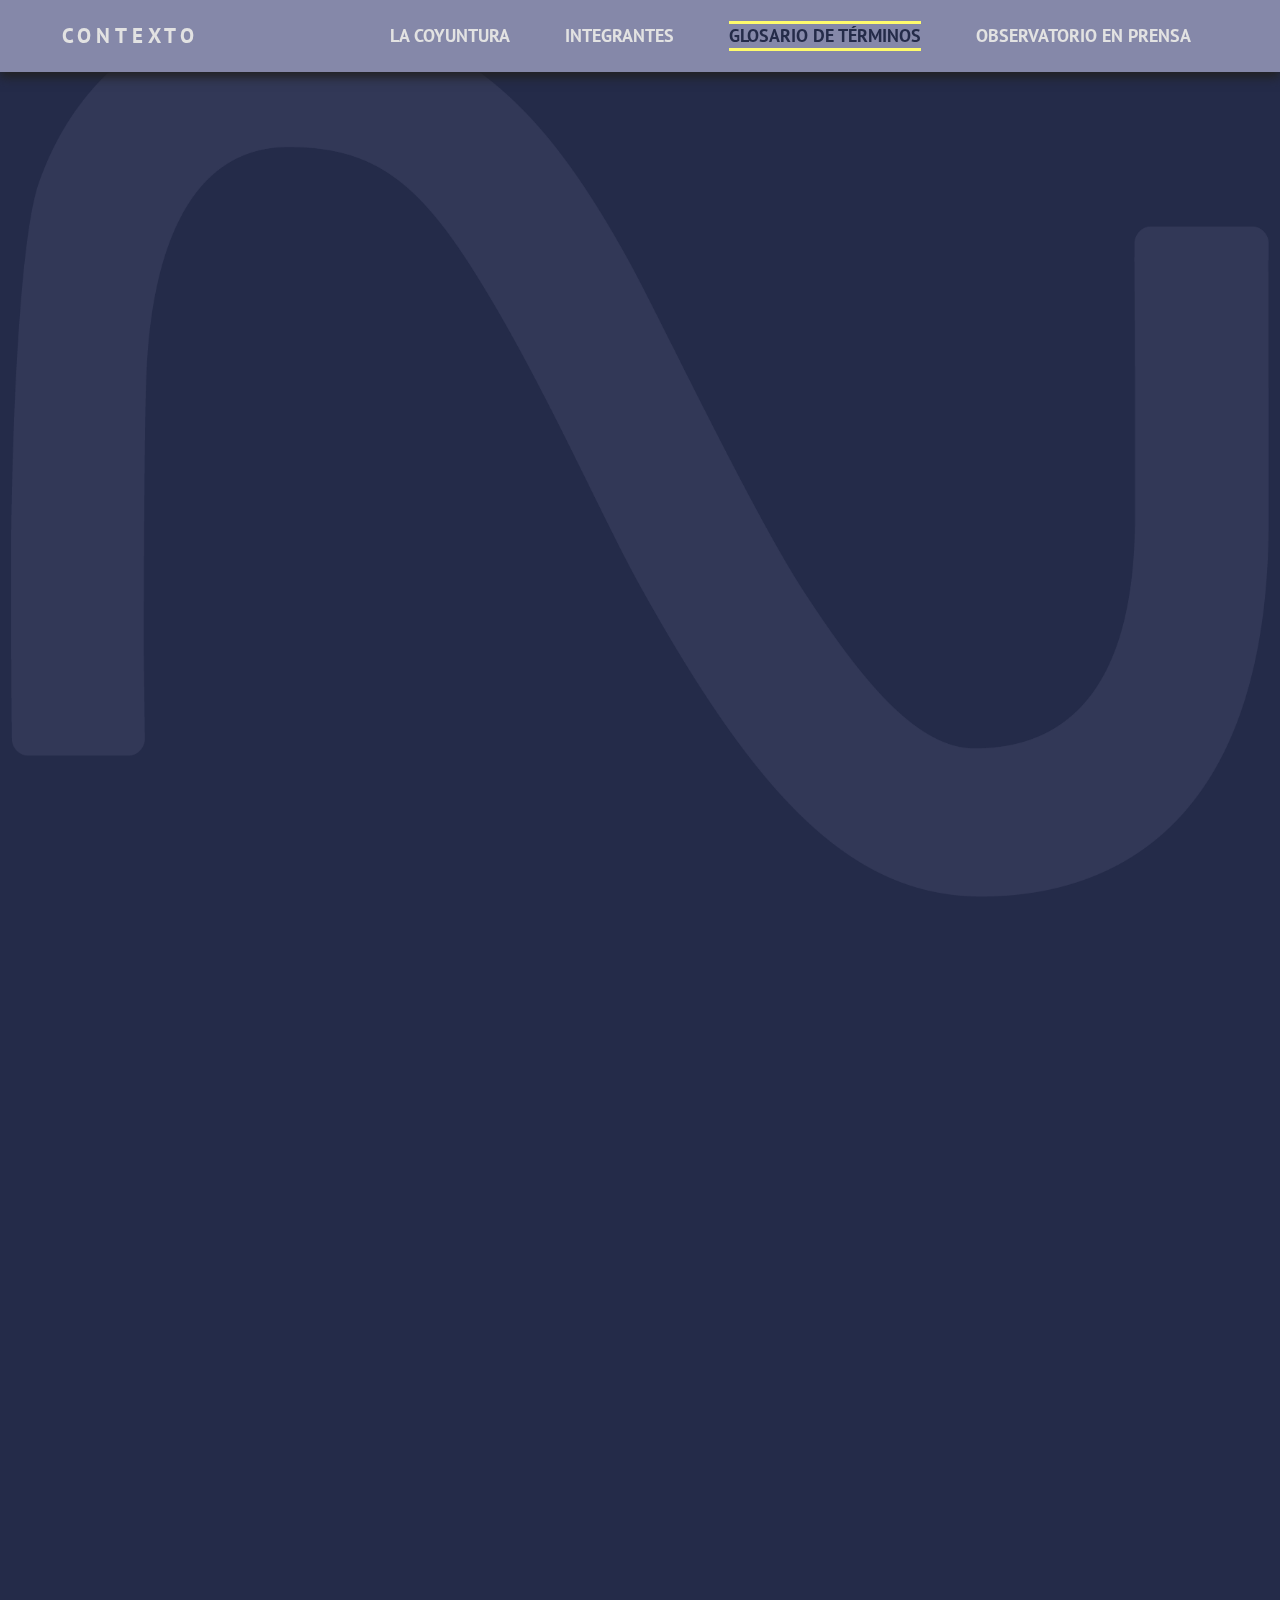
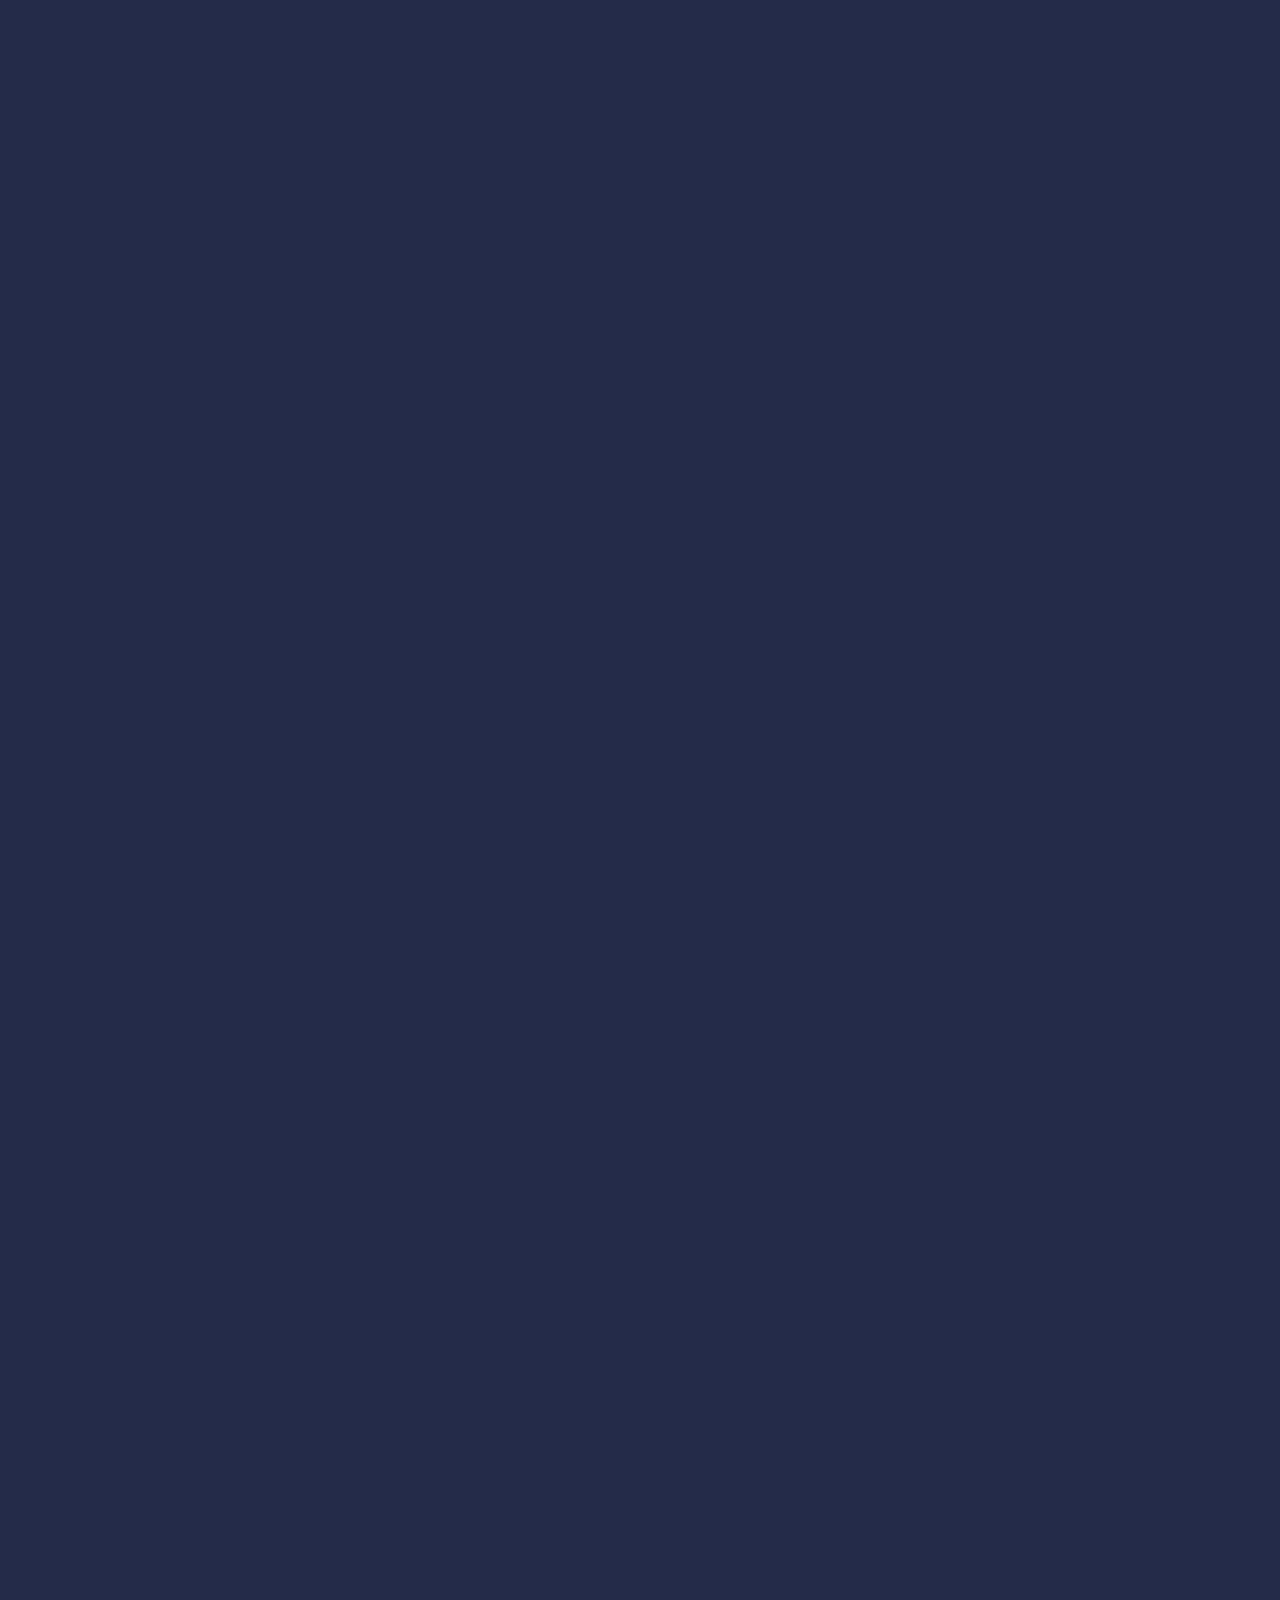
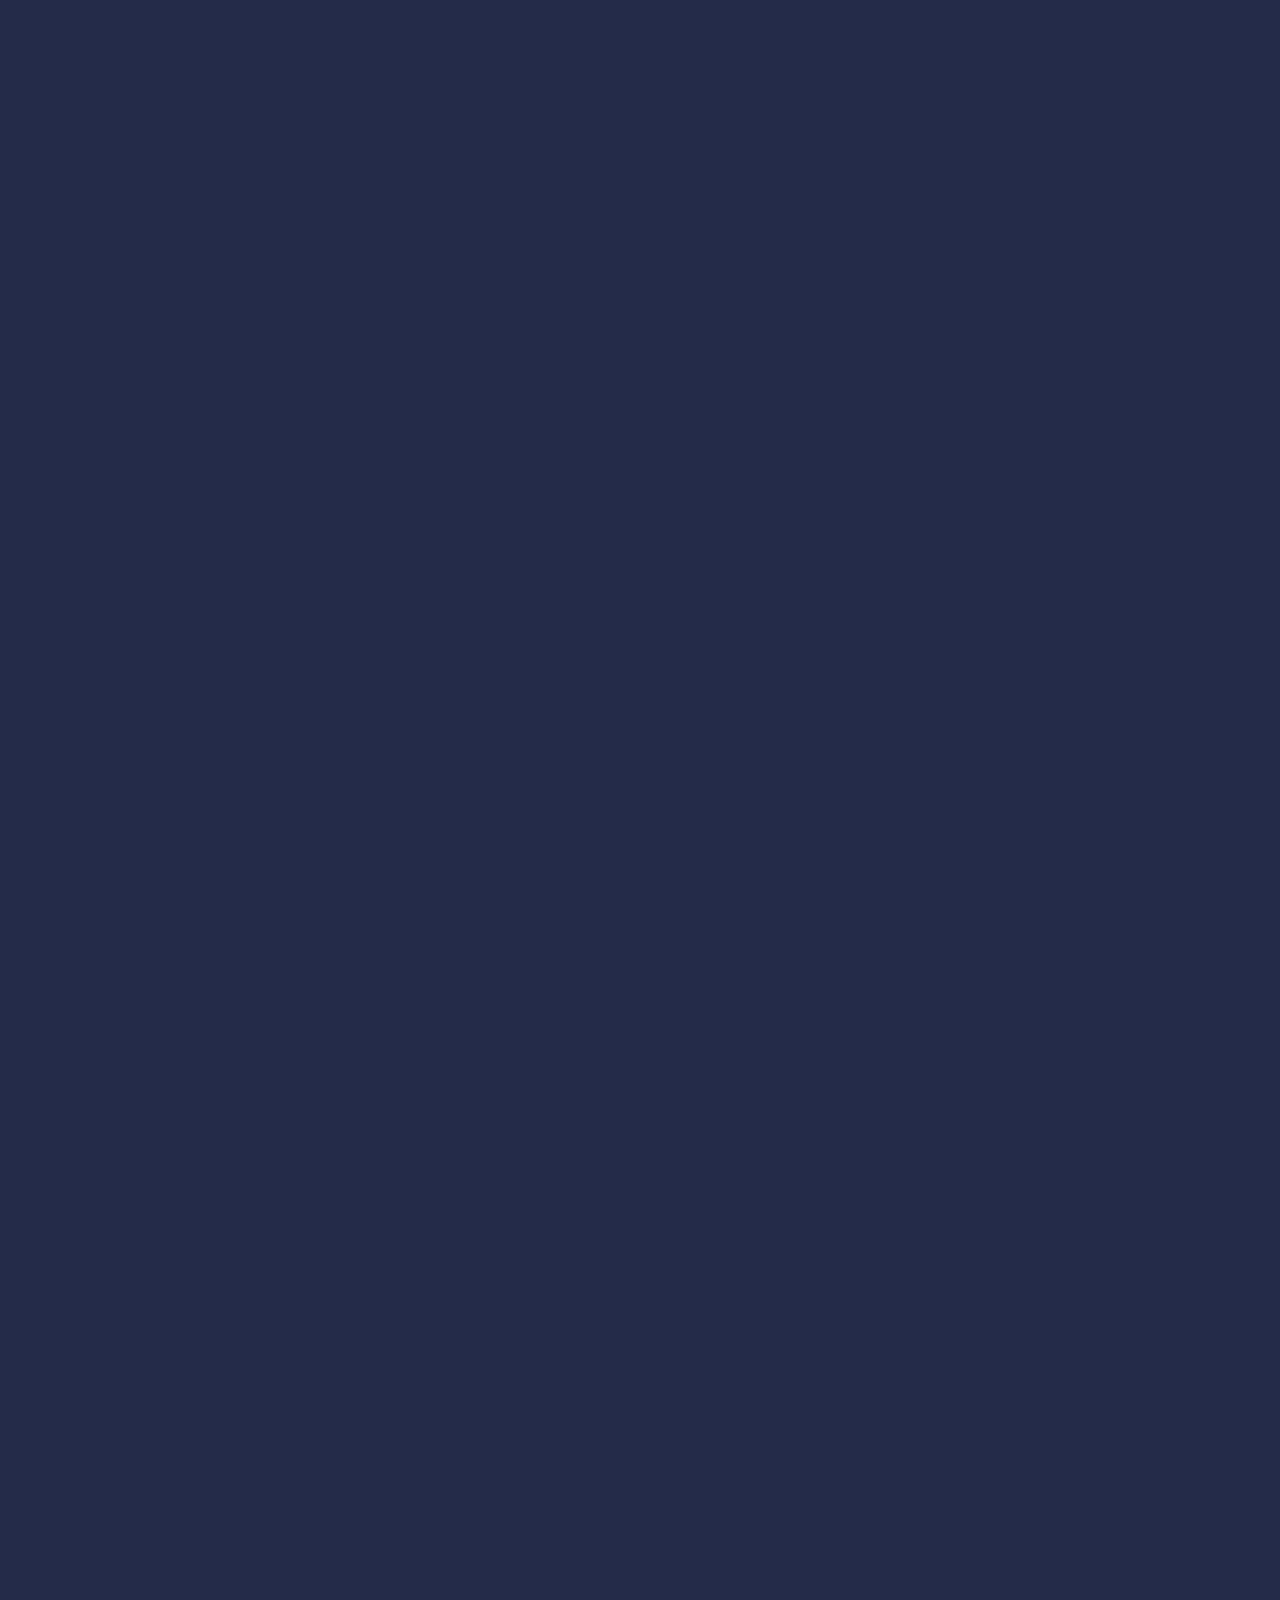
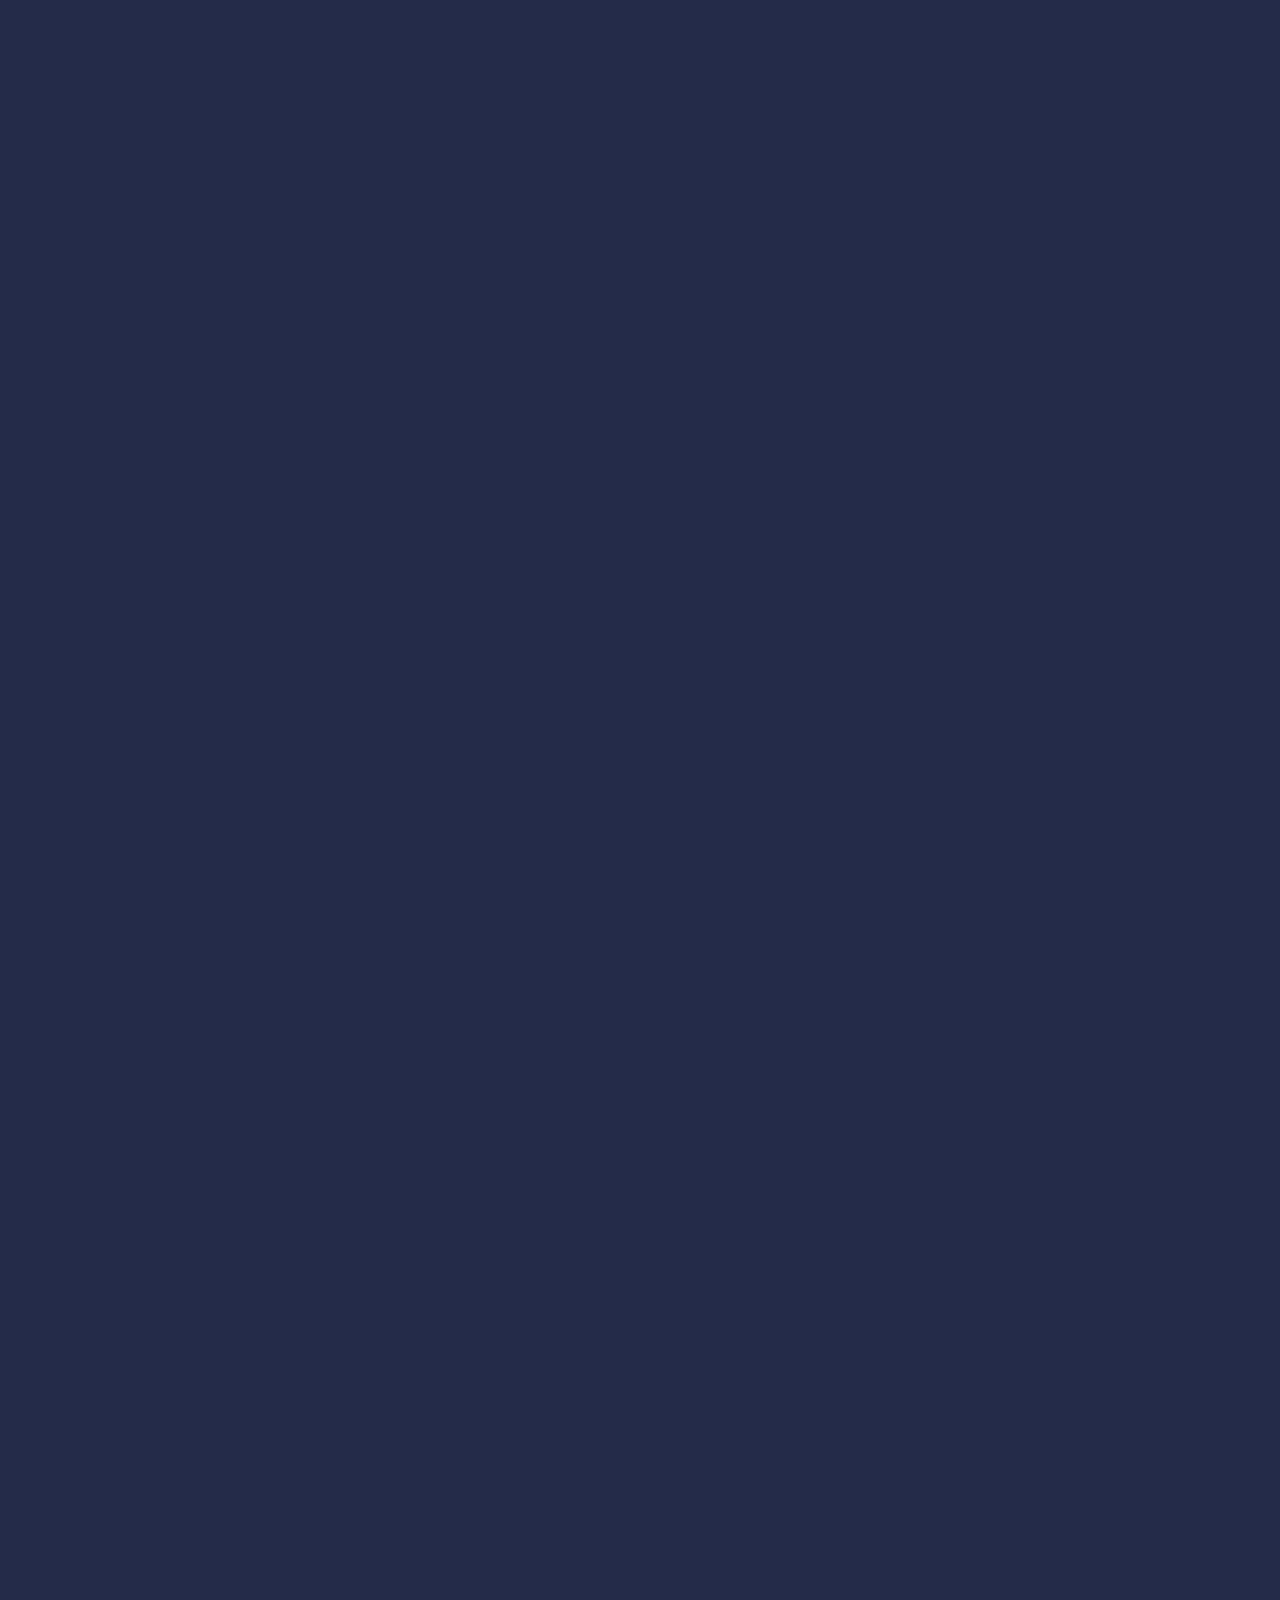
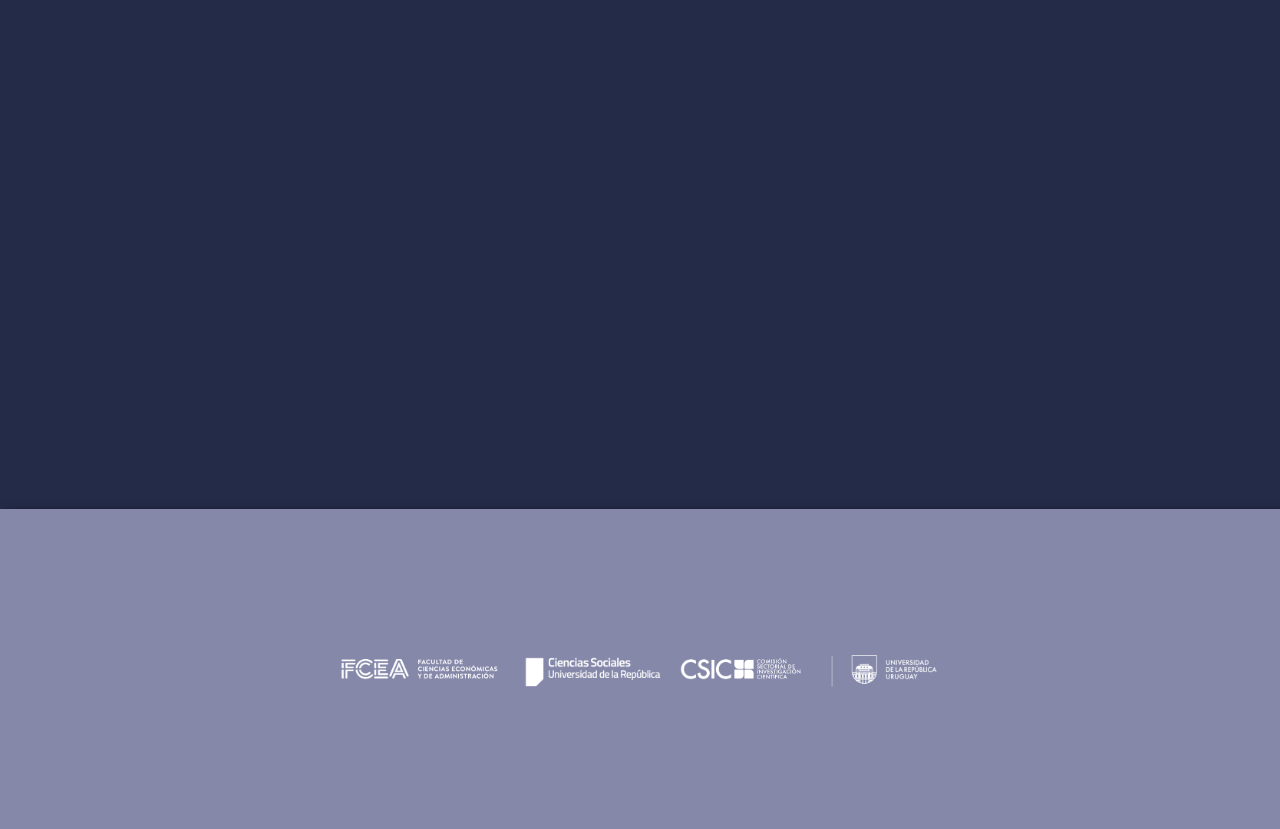
<file: glosario-old.html>
<!DOCTYPE html>
<html lang="en">
<head>
    <meta charset="UTF-8">
    <meta name="viewport" content="width=device-width, initial-scale=1.0">
    <link rel="preconnect" href="https://fonts.googleapis.com">
    <link rel="preconnect" href="https://fonts.gstatic.com" crossorigin>
    <link href="https://fonts.googleapis.com/css2?family=PT+Sans&display=swap" rel="stylesheet">
    <link rel="preconnect" href="https://fonts.googleapis.com">
    <link rel="preconnect" href="https://fonts.gstatic.com" crossorigin>
    <link href="https://fonts.googleapis.com/css2?family=Josefin+Sans&display=swap" rel="stylesheet">
    <link rel="stylesheet" href="css/styles.css">
    <!-- Google tag (gtag.js) -->
<script async src="https://www.googletagmanager.com/gtag/js?id=G-DT319Y9RQY"></script>
<script>
  window.dataLayer = window.dataLayer || [];
  function gtag(){dataLayer.push(arguments);}
  gtag('js', new Date());

  gtag('config', 'G-DT319Y9RQY');
</script>
    <title>Contexto</title>
    
</head>
    <div class="wrapper">
        <body>
            <nav>
                <div class="logo">
                    <h4>Contexto</h4>
                </div>
                <ul class="nav-links bold uppercase">
                    <li><a href="index.html">La coyuntura</a></li>
                    <li><a href="integrantes.html">Integrantes</a></li>
                    <li class="current"><a href="glosario.html">Glosario de términos</a></li>
                    <li><a href="prensa.html">Observatorio en prensa</a></li>
                </ul>
                <div class="burger">
                    <div class="linea1"></div>
                    <div class="linea2"></div>
                    <div class="linea3"></div>
                </div>
            </nav>
            <section id="glosario">
                <div class="accordion fade-in one">
                    <div class="accordion-panel">
                        <h2 id="panel1-title">
                        <button class="accordion-trigger" aria-expanded="true" aria-controls="accordion1-content">
                            Activo
                        </button>
                        </h2>
                        <div class="accordion-content regular" role="region" aria-labelledby="panel1-title" aria-hidden="false" id="panel1-content">
                            <div>
                                <p>conjunto de bienes con valor económico que posee una empresa o una persona, y créditos concedidos que implican un derecho para ese sujeto económico.
                                </p>
                            </div>
                        </div>
                    </div>
                
                    <div class="accordion-panel">
                        <h2 id="panel2-title">
                        <button class="accordion-trigger" aria-expanded="false" aria-controls="accordion1-content">
                            Activos de Reserva
                        </button>
                        </h2>
                        <div class="accordion-content" role="region" aria-labelledby="panel2-title" aria-hidden="true" id="panel2-content">
                            <div>
                                <p>Corresponde al valor de los activos externos de un país en poder de la autoridad monetaria con capacidad de cancelación internacional. Los activos de reserva están compuestos por moneda extranjera, depósitos, valores, oro monetario, Derechos Especiales de Giro (DEG), posición de reserva en el FMI y en otras entidades internacionales de crédito y otros activos en poder del Banco Central.
                                </p>
                            </div>
                        </div>
                    </div>
                
                    <div class="accordion-panel">
                        <h2 id="panel3-title">
                        <button class="accordion-trigger" aria-expanded="false" aria-controls="accordion1-content">
                            Agregados monetarios
                        </button>
                        </h2>
                        <div class="accordion-content" role="region" aria-labelledby="panel1-title" aria-hidden="true" class="accordion-content" id="panel3-content">
                            <div>
                                <p>variables que se utilizan como aproximación al concepto de dinero y a las que se recurre para estimar la cantidad de dinero que circula en una economía. Generalmente se manejan tres agregados alternativos: M1, M2 y M3.</p>
                            </div>
                        </div>
                    </div>
                
                    <div class="accordion-panel">
                        <h2 id="panel4-title">
                        <button class="accordion-trigger" aria-expanded="false" aria-controls="accordion1-content">
                            Ahorro
                        </button>
                        </h2>
                        <div class="accordion-content" role="region" aria-labelledby="panel4-title" aria-hidden="true" class="accordion-content" id="panel4-content">
                            <div>
                                <p>parte del ingreso disponible que no se consume. Cambio en los activos de una persona (o un país) durante un determinado período.</p>
                            </div>
                        </div>
                    </div>
                    <div class="accordion-panel">
                        <h2 id="panel5-title">
                        <button class="accordion-trigger" aria-expanded="false" aria-controls="accordion5-content">
                            Año base
                        </button>
                        </h2>
                        <div class="accordion-content" role="region" aria-labelledby="panel5-title" aria-hidden="true" class="accordion-content" id="panel3-content">
                            <div>
                                <p>año de referencia que se utiliza para la construcción de números índices. Constituye un punto de comparación temporal.</p>
                            </div>
                        </div>
                    </div>
                    <div class="accordion-panel">
                        <h2 id="panel5-title">
                        <button class="accordion-trigger" aria-expanded="false" aria-controls="accordion5-content">
                            Arancel
                        </button>
                        </h2>
                        <div class="accordion-content" role="region" aria-labelledby="panel5-title" aria-hidden="true" class="accordion-content" id="panel3-content">
                            <div>
                                <p>impuesto que grava las importaciones de un país.</p>
                            </div>
                        </div>
                    </div>
                    <div class="accordion-panel">
                        <h2 id="panel5-title">
                        <button class="accordion-trigger" aria-expanded="false" aria-controls="accordion5-content">
                            Balanza comercial
                        </button>
                        </h2>
                        <div class="accordion-content" role="region" aria-labelledby="panel5-title" aria-hidden="true" class="accordion-content" id="panel3-content">
                            <div>
                                <p>parte de la balanza de pagos, incluida en la cuenta corriente, que se refiere a las exportaciones e importaciones de bienes y servicios. La diferencia resultante entre las exportaciones e importaciones se denomina saldo de la balanza comercial. Cuando las exportaciones superan a las importaciones se dice que existe un superávit en la balanza comercial. En caso contrario, existe déficit comercial.
                                </p>
                            </div>
                        </div>
                    </div>
                    <div class="accordion-panel">
                        <h2 id="panel5-title">
                        <button class="accordion-trigger" aria-expanded="false" aria-controls="accordion5-content">
                            Balanza de pagos
                        </button>
                        </h2>
                        <div class="accordion-content" role="region" aria-labelledby="panel5-title" aria-hidden="true" class="accordion-content" id="panel3-content">
                            <div>
                                <p>registro sistemático de todas las transacciones económicas de un país con el resto del mundo en un período dado. Comprende las que se refieren a bienes y servicios, renta y transferencias corrientes, que se incluyen en lo que se denomina cuenta corriente de la balanza de pagos, y los movimientos relacionados con transferencias de capital y activos y pasivos financieros, que se incluyen en lo que se denomina cuenta capital y financiera de la balanza de pagos. Los saldos de ambas cuentas tienen idéntica magnitud y signo. Si una economía registra un déficit en cuenta corriente (saldo en cuenta corriente negativo) debe financiar el mismo mediante una disminución de su patrimonio neto frente al exterior, como ser una disminución de activos de reserva o un aumento del endeudamiento con el resto del mundo -deuda externa- y/o a través de transferencias netas de capital recibidas, movimientos que determinan un saldo en cuenta capital y financiera negativo.</p>
                            </div>
                        </div>
                    </div>
                    <div class="accordion-panel">
                        <h2 id="panel5-title">
                        <button class="accordion-trigger" aria-expanded="false" aria-controls="accordion5-content">
                            Barrera comercial
                        </button>
                        </h2>
                        <div class="accordion-content" role="region" aria-labelledby="panel5-title" aria-hidden="true" class="accordion-content" id="panel3-content">
                            <div>
                                <p>mecanismo de protección comercial que pueden utilizar los gobiernos para reducir los flujos de importaciones. Puede tratarse de aranceles o de medidas no arancelarias. </p>
                            </div>
                        </div>
                    </div>
                    <div class="accordion-panel">
                        <h2 id="panel5-title">
                        <button class="accordion-trigger" aria-expanded="false" aria-controls="accordion5-content">
                            Base monetaria
                        </button>
                        </h2>
                        <div class="accordion-content" role="region" aria-labelledby="panel5-title" aria-hidden="true" class="accordion-content" id="panel3-content">
                            <div>
                                <p>Variables que se utilizan como aproximación al concepto de dinero y a las que se recurre para estimar la cantidad de dinero que circula en una economía. Generalmente se manejan tres agregados alternativos: M1, M2 y M3.</p>
                            </div>
                        </div>
                    </div>
                    <div class="accordion-panel">
                        <h2 id="panel5-title">
                        <button class="accordion-trigger" aria-expanded="false" aria-controls="accordion5-content">
                            Bono
                        </button>
                        </h2>
                        <div class="accordion-content" role="region" aria-labelledby="panel5-title" aria-hidden="true" class="accordion-content" id="panel3-content">
                            <div>
                                <p>instrumento financiero que da a su tenedor (acreedor) derecho a recibir del emisor (deudor) pagos de intereses y de capital en fechas futuras predeterminadas.</p>
                            </div>
                        </div>
                    </div>
                    <div class="accordion-panel">
                        <h2 id="panel5-title">
                        <button class="accordion-trigger" aria-expanded="false" aria-controls="accordion5-content">
                            Consumo
                        </button>
                        </h2>
                        <div class="accordion-content" role="region" aria-labelledby="panel5-title" aria-hidden="true" class="accordion-content" id="panel3-content">
                            <div>
                                <p>año de referencia que se utiliza para la construcción de números índices. Constituye un punto de comparación temporal.</p>
                            </div>
                        </div>
                    </div>
        
                    <div class="accordion-panel">
                        <h2 id="panel5-title">
                        <button class="accordion-trigger" aria-expanded="false" aria-controls="accordion5-content">
                            Commodities 
                        </button>
                        </h2>
                        <div class="accordion-content" role="region" aria-labelledby="panel5-title" aria-hidden="true" class="accordion-content" id="panel3-content">
                            <div>
                                <p>productos primarios, materias primas y otros productos con escaso valor agregado.</p>
                            </div>
                        </div>
                    </div>
                    <div class="accordion-panel">
                        <h2 id="panel5-title">
                        <button class="accordion-trigger" aria-expanded="false" aria-controls="accordion5-content">
                            Competitividad
                        </button>
                        </h2>
                        <div class="accordion-content" role="region" aria-labelledby="panel5-title" aria-hidden="true" class="accordion-content" id="panel3-content">
                            <div>
                                <p>generalmente se utiliza el término competitividad para referirse al desempeño del tipo de cambio real. Dicha comparación se utiliza básicamente para referirse al corto y mediano plazo, ya que se entiende que en el largo plazo la competitividad depende de otros factores además del tipo de cambio real como pueden ser: innovaciones tecnológicas, desarrollo institucional, aumento de la productividad, etc.</p>
                            </div>
                        </div>
                    </div>
                    <div class="accordion-panel">
                        <h2 id="panel5-title">
                        <button class="accordion-trigger" aria-expanded="false" aria-controls="accordion5-content">
                            Costo de oportunidad 
                        </button>
                        </h2>
                        <div class="accordion-content" role="region" aria-labelledby="panel5-title" aria-hidden="true" class="accordion-content" id="panel3-content">
                            <div>
                                <p>se define de diferente forma según el área en que se trabaje el concepto, pero la noción básica es la siguiente: es el valor del máximo sacrificio alternativo al llevar a cabo alguna decisión económica. En la base de este concepto está la idea de escasez, ya que sólo tiene sentido valorar una decisión en términos de la mejor decisión alternativa que se desecha cuando los recursos disponibles son escasos.</p>
                            </div>
                        </div>
                    </div>
                    <div class="accordion-panel">
                        <h2 id="panel5-title">
                        <button class="accordion-trigger" aria-expanded="false" aria-controls="accordion5-content">
                            Crecimiento económico
                        </button>
                        </h2>
                        <div class="accordion-content" role="region" aria-labelledby="panel5-title" aria-hidden="true" class="accordion-content" id="panel3-content">
                            <div>
                                <p>aumento de la producción real total de un país en el transcurso del tiempo. Por lo general, se mide como la tasa de crecimiento del Producto Interno Bruto (PIB) a precios constantes.</p>
                            </div>
                        </div>
                    </div>
                    <div class="accordion-panel">
                        <h2 id="panel5-title">
                        <button class="accordion-trigger" aria-expanded="false" aria-controls="accordion5-content">
                            Déficit fiscal 
                        </button>
                        </h2>
                        <div class="accordion-content" role="region" aria-labelledby="panel5-title" aria-hidden="true" class="accordion-content" id="panel3-content">
                            <div>
                                <p>resultado de la existencia de un gasto público superior a los ingresos públicos. Dicho déficit puede ser financiado, básicamente, mediante la emisión de dinero o recurriendo al aumento de la deuda pública.</p>
                            </div>
                        </div>
                    </div>
                    <div class="accordion-panel">
                        <h2 id="panel5-title">
                        <button class="accordion-trigger" aria-expanded="false" aria-controls="accordion5-content">
                            Deflación 
                        </button>
                        </h2>
                        <div class="accordion-content" role="region" aria-labelledby="panel5-title" aria-hidden="true" class="accordion-content" id="panel3-content">
                            <div>
                                <p>descenso persistente del nivel general de precios. Lo contrario es la inflación.</p>
                            </div>
                        </div>
                    </div>
                    <div class="accordion-panel">
                        <h2 id="panel5-title">
                        <button class="accordion-trigger" aria-expanded="false" aria-controls="accordion5-content">
                            Demanda agregada 
                        </button>
                        </h2>
                        <div class="accordion-content" role="region" aria-labelledby="panel5-title" aria-hidden="true" class="accordion-content" id="panel3-content">
                            <div>
                                <p>gasto total en bienes y servicios de la economía en su conjunto en un período dado. Suma de los gastos de consumo (público y privado), inversión y exportaciones.</p>
                            </div>
                        </div>
                    </div>
                    <div class="accordion-panel">
                        <h2 id="panel5-title">
                        <button class="accordion-trigger" aria-expanded="false" aria-controls="accordion5-content">
                            Depreciación 
                        </button>
                        </h2>
                        <div class="accordion-content" role="region" aria-labelledby="panel5-title" aria-hidden="true" class="accordion-content" id="panel3-content">
                            <div>
                                <p>(de una moneda): se dice que una moneda de un país se deprecia cuando, en un régimen de tipo de cambio flotante, disminuye su valor en relación con otras. Por ejemplo, si la relación entre el peso y el dólar estadounidense pasa de 23 a 24 pesos por dólar, el valor del peso disminuye, lo que equivale a decir que el peso se depreció. Lo contrario es la apreciación de una moneda.</p>
                            </div>
                        </div>
                    </div>
                    <div class="accordion-panel">
                        <h2 id="panel5-title">
                        <button class="accordion-trigger-long" aria-expanded="false" aria-controls="accordion5-content">
                            Desempleo (o desempleo abierto)
                        </button>
                        </h2>
                        <div class="accordion-content" role="region" aria-labelledby="panel5-title" aria-hidden="true" class="accordion-content" id="panel3-content">
                            <div>
                                <p>cuando existen trabajadores que están dispuestos a trabajar a los salarios vigentes y no encuentran trabajo (en la literatura económica también conocido como “desempleo involuntario”). En las estadísticas nacionales relevadas por el Instituto Nacional de Estadísticas (INE), sobre la base de las definiciones de la Organización Internacional del Trabajo (OIT), se considera desempleado a toda persona de 14 o más años de edad que no tiene empleo, pero que busca activamente un trabajo remunerado o lucrativo y que se encuentra disponible para comenzar a trabajar. Esta categoría comprende a las personas que trabajaron antes, pero perdieron su empleo (desocupados propiamente dichos), incluyendo aquellos que reciben un subsidio estatal (los que se encuentran en seguro de paro), y aquellas que buscan trabajo por primera vez. </p>
                            </div>
                        </div>
                    </div>
                    <div class="accordion-panel">
                        <h2 id="panel5-title">
                        <button class="accordion-trigger" aria-expanded="false" aria-controls="accordion5-content">
                            Desestacionalizado 
                        </button>
                        </h2>
                        <div class="accordion-content" role="region" aria-labelledby="panel5-title" aria-hidden="true" class="accordion-content" id="panel3-content">
                            <div>
                                <p>procedimiento por el cual a las variables económicas se les elimina el efecto estacional, es decir, todas las variaciones que se puedan dar por factores propios de la época del año considerada. Por ejemplo, en verano la producción presenta fluctuaciones por la temporada turística, que no son de carácter permanente.</p>
                            </div>
                        </div>
                    </div>
                    <div class="accordion-panel">
                        <h2 id="panel5-title">
                        <button class="accordion-trigger" aria-expanded="false" aria-controls="accordion5-content">
                            Deuda externa 
                        </button>
                        </h2>
                        <div class="accordion-content" role="region" aria-labelledby="panel5-title" aria-hidden="true" class="accordion-content" id="panel3-content">
                            <div>
                                <p>endeudamiento del país con el resto del mundo. Cabe distinguir el concepto de deuda externa bruta, que es el total de deudas (pasivos) que poseen los residentes de un país con no residentes, del de deuda externa neta, que se obtiene deduciendo del anterior los activos de reserva en poder del sector público no financiero y del Banco Central. También puede distinguirse entre deuda externa pública y privada, según el agente de que se trate.</p>
                            </div>
                        </div>
                    </div>
                    <div class="accordion-panel">
                        <h2 id="panel5-title">
                        <button class="accordion-trigger" aria-expanded="false" aria-controls="accordion5-content">
                            Deuda pública
                        </button>
                        </h2>
                        <div class="accordion-content" role="region" aria-labelledby="panel5-title" aria-hidden="true" class="accordion-content" id="panel3-content">
                            <div>
                                <p>volumen total de obligaciones del Estado en forma de bonos y préstamos, tanto con el exterior (deuda externa) como dentro del país (deuda interna).</p>
                            </div>
                        </div>
                    </div>
                    <div class="accordion-panel">
                        <h2 id="panel5-title">
                        <button class="accordion-trigger-long" aria-expanded="false" aria-controls="accordion5-content">
                            Devaluación (de una moneda) 
                        </button>
                        </h2>
                        <div class="accordion-content" role="region" aria-labelledby="panel5-title" aria-hidden="true" class="accordion-content" id="panel3-content">
                            <div>
                                <p>cuando, bajo un régimen de tipo de cambio fijo, disminuye el precio oficial de la moneda de un país expresada en las monedas de otros. Por ejemplo, si la relación entre el peso uruguayo y el dólar estadounidense está fijada en 13 pesos por dólar y el gobierno la pasa a fijar en 17 pesos por dólar, el valor del peso disminuye, lo que equivale a decir que el peso se devaluó. Lo contrario es la revaluación de la moneda.</p>
                            </div>
                        </div>
                    </div>
                    <div class="accordion-panel">
                        <h2 id="panel5-title">
                        <button class="accordion-trigger" aria-expanded="false" aria-controls="accordion5-content">
                            Dinero
                        </button>
                        </h2>
                        <div class="accordion-content" role="region" aria-labelledby="panel5-title" aria-hidden="true" class="accordion-content" id="panel3-content">
                            <div>
                                <p> todo activo que sirve de medio de cambio, unidad de cuenta, medio de pago y reserva de valor. </p>
                            </div>
                        </div>
                    </div>
        
                    <div class="accordion-panel">
                        <h2 id="panel5-title">
                        <button class="accordion-trigger" aria-expanded="false" aria-controls="accordion5-content">
                            Divisa 
                        </button>
                        </h2>
                        <div class="accordion-content" role="region" aria-labelledby="panel5-title" aria-hidden="true" class="accordion-content" id="panel3-content">
                            <div>
                                <p>moneda u otros instrumentos financieros aceptado como medio de pago internacional.</p>
                            </div>
                        </div>
                    </div>
                    <div class="accordion-panel">
                        <h2 id="panel5-title">
                        <button class="accordion-trigger" aria-expanded="false" aria-controls="accordion5-content">
                            Encaje 
                        </button>
                        </h2>
                        <div class="accordion-content" role="region" aria-labelledby="panel5-title" aria-hidden="true" class="accordion-content" id="panel3-content">
                            <div>
                                <p>parte de los depósitos que los bancos mantienen en forma de efectivo, de depósito en el Banco Central o adquiriendo títulos públicos, con el objetivo de poder hacer frente a sus obligaciones. Es decir, fondos que no prestan mediante créditos para cubrir eventuales retiros de depósitos. También se denomina Reservas bancarias. Debe distinguirse entre los encajes legales, que son los establecidos por el Banco Central como medida para asegurar el normal funcionamiento del sistema bancario (o también como instrumento de política monetaria, para controlar la cantidad de dinero que circula en la economía), y los encajes técnicos, que son los que los bancos establecen en función de su conocimiento del negocio. Cuando los encajes técnicos superan a los obligatorios, se dice que existen reservas excedentes.</p>
                            </div>
                        </div>
                    </div>
                    <div class="accordion-panel">
                        <h2 id="panel5-title">
                        <button class="accordion-trigger" aria-expanded="false" aria-controls="accordion5-content">
                            Estancamiento económico
                        </button>
                        </h2>
                        <div class="accordion-content" role="region" aria-labelledby="panel5-title" aria-hidden="true" class="accordion-content" id="panel3-content">
                            <div>
                                <p>período de ausencia de crecimiento económico.</p>
                            </div>
                        </div>
                    </div>
                    <div class="accordion-panel">
                        <h2 id="panel5-title">
                        <button class="accordion-trigger" aria-expanded="false" aria-controls="accordion5-content">
                            Exportaciones 
                        </button>
                        </h2>
                        <div class="accordion-content" role="region" aria-labelledby="panel5-title" aria-hidden="true" class="accordion-content" id="panel3-content">
                            <div>
                                <p>bienes o servicios que se producen en un país y que se venden al Resto del Mundo. </p>
                            </div>
                        </div>
                    </div>
                    <div class="accordion-panel">
                        <h2 id="panel5-title">
                        <button class="accordion-trigger" aria-expanded="false" aria-controls="accordion5-content">
                            Exportaciones netas 
                        </button>
                        </h2>
                        <div class="accordion-content" role="region" aria-labelledby="panel5-title" aria-hidden="true" class="accordion-content" id="panel3-content">
                            <div>
                                <p>diferencia entre el valor de las exportaciones y el de las importaciones.</p>
                            </div>
                        </div>
                    </div>
                    <div class="accordion-panel">
                        <h2 id="panel5-title">
                        <button class="accordion-trigger-long" aria-expanded="false" aria-controls="accordion5-content">
                            Factores productivos (o factores de producción) 
                        </button>
                        </h2>
                        <div class="accordion-content" role="region" aria-labelledby="panel5-title" aria-hidden="true" class="accordion-content" id="panel3-content">
                            <div>
                                <p>elementos sobre los que se basan los procesos productivos de bienes y servicios; básicamente: trabajo, recursos naturales y capital.</p>
                            </div>
                        </div>
                    </div>
                    <div class="accordion-panel">
                        <h2 id="panel5-title">
                        <button class="accordion-trigger" aria-expanded="false" aria-controls="accordion5-content">
                            Flujos de capital 
                        </button>
                        </h2>
                        <div class="accordion-content" role="region" aria-labelledby="panel5-title" aria-hidden="true" class="accordion-content" id="panel3-content">
                            <div>
                                <p>en el marco de la Balanza de Pagos de un país, refieren a los fondos (divisas) que recibe un país desde el exterior (o que transfiere al exterior). Dichos fondos pueden canalizarse, entre otros medios, a través de inversión extranjera directa, inversión de cartera (como ser la realizada en bonos y acciones), créditos comerciales, etc.</p>
                            </div>
                        </div>
                    </div>
                    <div class="accordion-panel">
                        <h2 id="panel5-title">
                        <button class="accordion-trigger-long" aria-expanded="false" aria-controls="accordion5-content">
                            Formación Bruta de Capital Fijo (FBKF) 
                        </button>
                        </h2>
                        <div class="accordion-content" role="region" aria-labelledby="panel5-title" aria-hidden="true" class="accordion-content" id="panel3-content">
                            <div>
                                <p>corresponde a la inversión de un país, representada por la variación de los activos fijos no financieros tanto privados como públicos, (total de adquisiciones menos ventas de activos fijos), en un período de tiempo determinado.</p>
                            </div>
                        </div>
                    </div>
                    <div class="accordion-panel">
                        <h2 id="panel5-title">
                        <button class="accordion-trigger" aria-expanded="false" aria-controls="accordion5-content">
                            Gasto público 
                        </button>
                        </h2>
                        <div class="accordion-content" role="region" aria-labelledby="panel5-title" aria-hidden="true" class="accordion-content" id="panel3-content">
                            <div>
                                <p>conjunto de gastos efectuados por el Estado. Incluye las remuneraciones, gastos de funcionamiento, transferencias a la seguridad social, otras transferencias, inversiones y pagos de intereses.</p>
                            </div>
                        </div>
                    </div>
                    <div class="accordion-panel">
                        <h2 id="panel5-title">
                        <button class="accordion-trigger" aria-expanded="false" aria-controls="accordion5-content">
                            Importaciones 
                        </button>
                        </h2>
                        <div class="accordion-content" role="region" aria-labelledby="panel5-title" aria-hidden="true" class="accordion-content" id="panel3-content">
                            <div>
                                <p>son los bienes o servicios que son producidos en el extranjero y son adquiridos por el país de referencia.</p>
                            </div>
                        </div>
                    </div>
                    <div class="accordion-panel">
                        <h2 id="panel5-title">
                        <button class="accordion-trigger" aria-expanded="false" aria-controls="accordion5-content">
                            Impuestos 
                        </button>
                        </h2>
                        <div class="accordion-content" role="region" aria-labelledby="panel5-title" aria-hidden="true" class="accordion-content" id="panel3-content">
                            <div>
                                <p>gravamen obligatorio fijado por el gobierno a cambio del cual no se brinda ningún servicio en particular al contribuyente. Pueden distinguirse los impuestos directos, que son aquellos que se imponen directamente a los individuos o a las empresas (como los impuestos sobre la renta, los ingresos derivados del trabajo y los beneficios), de los impuestos indirectos, que son los que gravan determinados bienes o servicios (como ser el impuesto al valor agregado, IVA).</p>
                            </div>
                        </div>
                    </div>
                    <div class="accordion-panel">
                        <h2 id="panel5-title">
                        <button class="accordion-trigger" aria-expanded="false" aria-controls="accordion5-content">
                            Índice de precios 
                        </button>
                        </h2>
                        <div class="accordion-content" role="region" aria-labelledby="panel5-title" aria-hidden="true" class="accordion-content" id="panel3-content">
                            <div>
                                <p>número índice que muestra como varía el precio medio de una canasta de bienes y/o servicios durante un período determinado. Los más difundidos en nuestro medio son: el IPC y el IPPN.</p>
                            </div>
                        </div>
                    </div>
                    <div class="accordion-panel">
                        <h2 id="panel5-title">
                        <button class="accordion-trigger-long" aria-expanded="false" aria-controls="accordion5-content">
                            Índice de Precios al Consumo (IPC) 
                        </button>
                        </h2>
                        <div class="accordion-content" role="region" aria-labelledby="panel5-title" aria-hidden="true" class="accordion-content" id="panel3-content">
                            <div>
                                <p>índice de precios que refleja el precio medio de una canasta de bienes y servicios representativa del consumo promedio de los hogares de un país o región, eventualmente pertenecientes a un determinado estrato de referencia (por ejemplo, a un determinado nivel de ingresos). Es el indicador más utilizado para estimar la inflación. En Uruguay el IPC refiere a los hogares de Montevideo e Interior y la canasta de consumo vigente es la de 2016-2017.</p>
                            </div>
                        </div>
                    </div>
                    <div class="accordion-panel">
                        <h2 id="panel5-title">
                        <button class="accordion-trigger-long" aria-expanded="false" aria-controls="accordion5-content">
                            Índice de Precios al Productor de Productos Nacionales (IPPN)
                        </button>
                        </h2>
                        <div class="accordion-content" role="region" aria-labelledby="panel5-title" aria-hidden="true" class="accordion-content" id="panel3-content">
                            <div>
                                <p>es un índice de precios que refleja la evolución de los precios en el primer nivel de transacción (precios al productor o mayoristas) de un conjunto de bienes y servicios producidos en el país y cuyo destino es el mercado interno. Se define como transacción a nivel mayorista a toda aquella ubicada en la etapa anterior a la utilización final del bien considerado, salvo en el caso de los productos intermedios, que se toman en la etapa de productor a productor.</p>
                            </div>
                        </div>
                    </div>
                    <div class="accordion-panel">
                        <h2 id="panel5-title">
                        <button class="accordion-trigger" aria-expanded="false" aria-controls="accordion5-content">
                            Inflación
                        </button>
                        </h2>
                        <div class="accordion-content" role="region" aria-labelledby="panel5-title" aria-hidden="true" class="accordion-content" id="panel3-content">
                            <div>
                                <p>aumento persistente del nivel general de precios, medido generalmente mediante el IPC (o algún índice de precios similar). Provoca la pérdida de poder adquisitivo del dinero.</p>
                            </div>
                        </div>
                    </div>
                    <div class="accordion-panel">
                        <h2 id="panel5-title">
                        <button class="accordion-trigger" aria-expanded="false" aria-controls="accordion5-content">
                            Inflación en dólares 
                        </button>
                        </h2>
                        <div class="accordion-content" role="region" aria-labelledby="panel5-title" aria-hidden="true" class="accordion-content" id="panel3-content">
                            <div>
                                <p>situación que se verifica cuando el incremento de los precios internos (inflación) es superior al del tipo de cambio nominal (depreciación). Si los precios internacionales se mantienen constantes, la consecuencia de ello es una caída de la competitividad medida a través del tipo de cambio real. Es decir, que las importaciones se abaratan en términos relativos y las exportaciones se encarecen relativamente (porque los costos internos medidos en dólares aumentan.</p>
                            </div>
                        </div>
                    </div>
                    <div class="accordion-panel">
                        <h2 id="panel5-title">
                        <button class="accordion-trigger" aria-expanded="false" aria-controls="accordion5-content">
                            Ingreso (o renta) 
                        </button>
                        </h2>
                        <div class="accordion-content" role="region" aria-labelledby="panel5-title" aria-hidden="true" class="accordion-content" id="panel3-content">
                            <div>
                                <p>flujo de salarios, intereses, dividendos, transferencias y otros pagos que recibe un individuo (ingreso personal) o un país (ingreso nacional).</p>
                            </div>
                        </div>
                    </div>
                    <div class="accordion-panel">
                        <h2 id="panel5-title">
                        <button class="accordion-trigger" aria-expanded="false" aria-controls="accordion5-content">
                            Ingreso disponible
                        </button>
                        </h2>
                        <div class="accordion-content" role="region" aria-labelledby="panel5-title" aria-hidden="true" class="accordion-content" id="panel3-content">
                            <div>
                                <p>ingreso deducido el pago de impuestos. Constituye aquella parte del ingreso que los individuos pueden destinar al consumo o al ahorro. En el ámbito de la economía en su conjunto, la suma de los ingresos disponibles de todos los agentes residentes constituye el ingreso nacional disponible.
                                </p>
                            </div>
                        </div>
                    </div>
                    <div class="accordion-panel">
                        <h2 id="panel5-title">
                        <button class="accordion-trigger" aria-expanded="false" aria-controls="accordion5-content">
                            Ingresos públicos 
                        </button>
                        </h2>
                        <div class="accordion-content" role="region" aria-labelledby="panel5-title" aria-hidden="true" class="accordion-content" id="panel3-content">
                            <div>
                                <p>conjunto de recursos que dispone el gobierno para financiar su actividad. Estos recursos son, principalmente, de naturaleza fiscal, y se apoyan sobre la base del sistema tributario vigente.</p>
                            </div>
                        </div>
                    </div>
                    <div class="accordion-panel">
                        <h2 id="panel5-title">
                        <button class="accordion-trigger" aria-expanded="false" aria-controls="accordion5-content">
                            Intereses
                        </button>
                        </h2>
                        <div class="accordion-content" role="region" aria-labelledby="panel5-title" aria-hidden="true" class="accordion-content" id="panel3-content">
                            <div>
                                <p>monto adicional al capital prestado que pagan los deudores a los acreedores. En otras palabras, es el costo de los fondos disponibles para ser prestados; por tanto, constituye el costo de oportunidad de conservar dinero ocioso.</p>
                            </div>
                        </div>
                    </div>
                    <div class="accordion-panel">
                        <h2 id="panel5-title">
                        <button class="accordion-trigger" aria-expanded="false" aria-controls="accordion5-content">
                            Inversión 
                        </button>
                        </h2>
                        <div class="accordion-content" role="region" aria-labelledby="panel5-title" aria-hidden="true" class="accordion-content" id="panel3-content">
                            <div>
                                <p>constituye el gasto en bienes de capital fijo –que incluyen, básicamente, la incorporación de construcciones para uso residencial y no residencial, plantaciones y cultivos permanentes, maquinarias, equipos, elementos de transporte y otros bienes utilizados en el proceso productivo cuya duración exceda a un año– y las variaciones en el inventario o variación de existencias. Al igual que en el caso del consumo, puede distinguirse entre inversión pública y privada, según el agente que la realice. En términos financieros, la inversión se asocia a la colocación de fondos (compra de valores, constitución de un depósito, etc.).</p>
                            </div>
                        </div>
                    </div>
                    <div class="accordion-panel">
                        <h2 id="panel5-title">
                        <button class="accordion-trigger-long" aria-expanded="false" aria-controls="accordion5-content">
                            Inversión Extranjera Directa (IED) 
                        </button>
                        </h2>
                        <div class="accordion-content" role="region" aria-labelledby="panel5-title" aria-hidden="true" class="accordion-content" id="panel3-content">
                            <div>
                                <p>es la inversión de origen extranjero. Además, la idea de directa hace referencia a la participación duradera de la misma. La IED es un activo del inversionista y un pasivo de la economía en la que se invierte.</p>
                            </div>
                        </div>
                    </div>
                    <div class="accordion-panel">
                        <h2 id="panel5-title">
                        <button class="accordion-trigger" aria-expanded="false" aria-controls="accordion5-content">
                            Liquidez 
                        </button>
                        </h2>
                        <div class="accordion-content" role="region" aria-labelledby="panel5-title" aria-hidden="true" class="accordion-content" id="panel3-content">
                            <div>
                                <p> velocidad y facilidad con la que un activo puede cambiarse por efectivo.</p>
                            </div>
                        </div>
                    </div>
                    <div class="accordion-panel">
                        <h2 id="panel5-title">
                        <button class="accordion-trigger-long" aria-expanded="false" aria-controls="accordion5-content">
                            M1 (agregado monetario) 
                        </button>
                        </h2>
                        <div class="accordion-content" role="region" aria-labelledby="panel5-title" aria-hidden="true" class="accordion-content" id="panel3-content">
                            <div>
                                <p>En nuestro país, su definición incluye la suma del circulante (billetes y monedas) en poder del público más los depósitos a la vista y las cajas de ahorro en moneda nacional. Constituye la definición más restringida que en general se utiliza de dinero, y se asocia a la idea de activos necesarios para efectuar las transacciones económicas.</p>
                            </div>
                        </div>
                    </div>
                    <div class="accordion-panel">
                        <h2 id="panel5-title">
                        <button class="accordion-trigger-long" aria-expanded="false" aria-controls="accordion5-content">
                            M2 (agregado monetario)
                        </button>
                        </h2>
                        <div class="accordion-content" role="region" aria-labelledby="panel5-title" aria-hidden="true" class="accordion-content" id="panel3-content">
                            <div>
                                <p>En nuestro país, su definición incluye la suma de M1 más los depósitos a plazo en moneda nacional. A diferencia de M1, incluye además activos con un menor grado de liquidez.
                                </p>
                            </div>
                        </div>
                    </div>
                    <div class="accordion-panel">
                        <h2 id="panel5-title">
                        <button class="accordion-trigger-long" aria-expanded="false" aria-controls="accordion5-content">
                            M3 (agregado monetario) 
                        </button>
                        </h2>
                        <div class="accordion-content" role="region" aria-labelledby="panel5-title" aria-hidden="true" class="accordion-content" id="panel3-content">
                            <div>
                                <p>En nuestro país, su definición incluye la suma de M2 más los depósitos en moneda extranjera. Es una definición más amplia de dinero dado que abarca también las colocaciones en monedas distintas a la local.</p>
                            </div>
                        </div>
                    </div>
                    <div class="accordion-panel">
                        <h2 id="panel5-title">
                        <button class="accordion-trigger" aria-expanded="false" aria-controls="accordion5-content">
                            Meta Fiscal 
                        </button>
                        </h2>
                        <div class="accordion-content" role="region" aria-labelledby="panel5-title" aria-hidden="true" class="accordion-content" id="panel3-content">
                            <div>
                                <p>conjunto de objetivos que se fija el Gobierno en términos de resultado fiscal considerando ingresos menos gastos, en general como porcentaje del PIB.</p>
                            </div>
                        </div>
                    </div>
                    <div class="accordion-panel">
                        <h2 id="panel5-title">
                        <button class="accordion-trigger-long" aria-expanded="false" aria-controls="accordion5-content">
                            No registro en la seguridad social 
                        </button>
                        </h2>
                        <div class="accordion-content" role="region" aria-labelledby="panel5-title" aria-hidden="true" class="accordion-content" id="panel3-content">
                            <div>
                                <p>Se considera no registrada en la seguridad social a toda aquella persona que declara estar trabajando y al mismo tiempo no tener derecho a la jubilación. Esta es la forma de captar a todos aquellos ocupados que no están aportando actualmente para generar, a la hora del retiro, el derecho a la jubilación.</p>
                            </div>
                        </div>
                    </div>
                    <div class="accordion-panel">
                        <h2 id="panel5-title">
                        <button class="accordion-trigger" aria-expanded="false" aria-controls="accordion5-content">
                            Número índice
                        </button>
                        </h2>
                        <div class="accordion-content" role="region" aria-labelledby="panel5-title" aria-hidden="true" class="accordion-content" id="panel3-content">
                            <div>
                                <p>indicador diseñado para describir los cambios de una variable en el tiempo. Puede reflejar la evolución de las cantidades (índice de volumen físico), de los precios (índice de precios) o de los valores (índice de valor).</p>
                            </div>
                        </div>
                    </div>
                    <div class="accordion-panel">
                        <h2 id="panel5-title">
                        <button class="accordion-trigger" aria-expanded="false" aria-controls="accordion5-content">
                            Ocupados 
                        </button>
                        </h2>
                        <div class="accordion-content" role="region" aria-labelledby="panel5-title" aria-hidden="true" class="accordion-content" id="panel3-content">
                            <div>
                                <p>son las personas que desarrollan una actividad productiva. El total de ocupados es un indicador que se utiliza como aproximación a la medición de la demanda de trabajo. En las estadísticas nacionales relevadas por el INE comprende a todas las personas de 14 o más años de edad que trabajaron al menos durante una hora en la última semana (sin considerar los quehaceres del hogar), o que no trabajaron por estar de vacaciones, o por enfermedad o accidente, conflicto de trabajo o interrupción del trabajo a causa del mal tiempo, averías en las máquinas o falta de materiales, pero tenían empleo. Los ocupados pueden ser clasificados en ocupados plenos (sin problemas de empleo), subempleados y trabajadores no registrados (no aportan a la seguridad social). </p>
                            </div>
                        </div>
                    </div>
                    <div class="accordion-panel">
                        <h2 id="panel5-title">
                        <button class="accordion-trigger" aria-expanded="false" aria-controls="accordion5-content">
                            Pagos externos 
                        </button>
                        </h2>
                        <div class="accordion-content" role="region" aria-labelledby="panel5-title" aria-hidden="true" class="accordion-content" id="panel3-content">
                            <div>
                                <p>flujo de fondos asociado al pago de obligaciones (capital e intereses) derivadas de los pasivos externos (deuda externa).</p>
                            </div>
                        </div>
                    </div>
                    <div class="accordion-panel">
                        <h2 id="panel5-title">
                        <button class="accordion-trigger" aria-expanded="false" aria-controls="accordion5-content">
                            Pasivo
                        </button>
                        </h2>
                        <div class="accordion-content" role="region" aria-labelledby="panel5-title" aria-hidden="true" class="accordion-content" id="panel3-content">
                            <div>
                                <p>obligaciones contraídas con otras empresas, personas o instituciones.</p>
                            </div>
                        </div>
                    </div>
                    <div class="accordion-panel">
                        <h2 id="panel5-title">
                        <button class="accordion-trigger" aria-expanded="false" aria-controls="accordion5-content">
                            Patrimonio 
                        </button>
                        </h2>
                        <div class="accordion-content" role="region" aria-labelledby="panel5-title" aria-hidden="true" class="accordion-content" id="panel3-content">
                            <div>
                                <p>conjunto de activos que componen la riqueza permanente de un agente y que le permiten hacer frente a ciertas obligaciones. En términos contables es la diferencia entre activos y pasivos.</p>
                            </div>
                        </div>
                    </div>
                    <div class="accordion-panel">
                        <h2 id="panel5-title">
                        <button class="accordion-trigger-long" aria-expanded="false" aria-controls="accordion5-content">
                            Población Económicamente Activa (PEA)
                        </button>
                        </h2>
                        <div class="accordion-content" role="region" aria-labelledby="panel5-title" aria-hidden="true" class="accordion-content" id="panel3-content">
                            <div>
                                <p>concepto que se utiliza como aproximación a la medición de la oferta de trabajo (fuerza de trabajo). En las estadísticas nacionales relevadas por el INE comprende a las personas de 14 o más años de edad que tienen al menos una ocupación en la que vierten su esfuerzo productivo a la sociedad, o que, sin tenerla, la buscan activamente. Dentro de la PEA es posible distinguir dos categorías: los ocupados y los desocupados.</p>
                            </div>
                        </div>
                    </div>
                    <div class="accordion-panel">
                        <h2 id="panel5-title">
                        <button class="accordion-trigger-long" aria-expanded="false" aria-controls="accordion5-content">
                            Población en edad de trabajar (PET)
                        </button>
                        </h2>
                        <div class="accordion-content" role="region" aria-labelledby="panel5-title" aria-hidden="true" class="accordion-content" id="panel3-content">
                            <div>
                                <p>toda la población que supera una determinada edad, que arbitrariamente se considera apropiada para que una persona inicie su actividad en el mercado de trabajo. En Uruguay y a nivel mundial, salvo excepciones, se considera a los 14 años como edad para trabajar.</p>
                            </div>
                        </div>
                    </div>
                    <div class="accordion-panel">
                        <h2 id="panel5-title">
                        <button class="accordion-trigger" aria-expanded="false" aria-controls="accordion5-content">
                            Política fiscal 
                        </button>
                        </h2>
                        <div class="accordion-content" role="region" aria-labelledby="panel5-title" aria-hidden="true" class="accordion-content" id="panel3-content">
                            <div>
                                <p>conjunto de medidas de política económica del gobierno que utilizan como principales instrumentos el gasto público y los impuestos.</p>
                            </div>
                        </div>
                    </div>
                    <div class="accordion-panel">
                        <h2 id="panel5-title">
                        <button class="accordion-trigger" aria-expanded="false" aria-controls="accordion5-content">
                            Política monetaria 
                        </button>
                        </h2>
                        <div class="accordion-content" role="region" aria-labelledby="panel5-title" aria-hidden="true" class="accordion-content" id="panel3-content">
                            <div>
                                <p>conjunto de medidas de política económica del gobierno que utilizan como instrumentos a la cantidad de dinero, las tasas de interés, las condiciones crediticias y los aspectos cambiarios. La institución encargada en general de su instrumentación es el Banco Central, también denominada “autoridad monetaria”.</p>
                            </div>
                        </div>
                    </div>
                    <div class="accordion-panel">
                        <h2 id="panel5-title">
                        <button class="accordion-trigger" aria-expanded="false" aria-controls="accordion5-content">
                            Precios constantes 
                        </button>
                        </h2>
                        <div class="accordion-content" role="region" aria-labelledby="panel5-title" aria-hidden="true" class="accordion-content" id="panel3-content">
                            <div>
                                <p>son los precios de un año de referencia (año base). Cuando una variable se valora a precios constantes la evolución de la misma reflejará cambios en volumen o en el poder adquisitivo dependiendo de la naturaleza de la variable. Cuando una variable de ingreso se divide por un índice de precios adecuado (se deflacta), se obtiene su evolución en términos reales.</p>
                            </div>
                        </div>
                    </div>
                    <div class="accordion-panel">
                        <h2 id="panel5-title">
                        <button class="accordion-trigger" aria-expanded="false" aria-controls="accordion5-content">
                            Presupuesto del Estado 
                        </button>
                        </h2>
                        <div class="accordion-content" role="region" aria-labelledby="panel5-title" aria-hidden="true" class="accordion-content" id="panel3-content">
                            <div>
                                <p>expresión contable de los gastos e ingresos planeados por el Estado en un período dado (año, quinquenio, etc.).</p>
                            </div>
                        </div>
                    </div>
                    <div class="accordion-panel">
                        <h2 id="panel5-title">
                        <button class="accordion-trigger-long" aria-expanded="false" aria-controls="accordion5-content">
                            Producto Interno Bruto (PIB) 
                        </button>
                        </h2>
                        <div class="accordion-content" role="region" aria-labelledby="panel5-title" aria-hidden="true" class="accordion-content" id="panel3-content">
                            <div>
                                <p>valor total del conjunto de bienes y servicios finales producidos por una economía en un determinado período (en general un año), y es igual a la suma del consumo, la inversión y las exportaciones netas. Constituye una medida del esfuerzo productivo de una economía, al igual que el Valor Agregado Bruto (VAB).</p>
                            </div>
                        </div>
                    </div>
                    <div class="accordion-panel">
                        <h2 id="panel5-title">
                        <button class="accordion-trigger" aria-expanded="false" aria-controls="accordion5-content">
                            PIB per cápita 
                        </button>
                        </h2>
                        <div class="accordion-content" role="region" aria-labelledby="panel5-title" aria-hidden="true" class="accordion-content" id="panel3-content">
                            <div>
                                <p>(o por habitante): surge de dividir el PIB de un país entre el total de sus habitantes. Es un indicador que permite realizar comparaciones internacionales.</p>
                            </div>
                        </div>
                    </div>
                    <div class="accordion-panel">
                        <h2 id="panel5-title">
                        <button class="accordion-trigger" aria-expanded="false" aria-controls="accordion5-content">
                            Proteccionismo 
                        </button>
                        </h2>
                        <div class="accordion-content" role="region" aria-labelledby="panel5-title" aria-hidden="true" class="accordion-content" id="panel3-content">
                            <div>
                                <p>conjunto de políticas comerciales cuyo objetivo es limitar las importaciones para proteger la producción nacional de la competencia externa. Puede consistir en el establecimiento de barreras comerciales a través de la imposición de aranceles o de medidas no arancelarias, o bien el otorgamiento de subsidios.</p>
                            </div>
                        </div>
                    </div>
                    <div class="accordion-panel">
                        <h2 id="panel5-title">
                        <button class="accordion-trigger" aria-expanded="false" aria-controls="accordion5-content">
                            Recesión
                        </button>
                        </h2>
                        <div class="accordion-content" role="region" aria-labelledby="panel5-title" aria-hidden="true" class="accordion-content" id="panel3-content">
                            <div>
                                <p>período de reducción en el nivel de la actividad económica; técnicamente se define como la caída del PIB durante tres o más trimestres consecutivos. </p>
                            </div>
                        </div>
                    </div>
                    <div class="accordion-panel">
                        <h2 id="panel5-title">
                        <button class="accordion-trigger-long" aria-expanded="false" aria-controls="accordion5-content">
                            Relación de términos de intercambio 
                        </button>
                        </h2>
                        <div class="accordion-content" role="region" aria-labelledby="panel5-title" aria-hidden="true" class="accordion-content" id="panel3-content">
                            <div>
                                <p>relación entre los precios de exportación y los de importación de un país. Si los precios de sus exportaciones aumentan con relación al de sus importaciones, se dice que el país mejoró sus términos de intercambio.</p>
                            </div>
                        </div>
                    </div>
                    <div class="accordion-panel">
                        <h2 id="panel5-title">
                        <button class="accordion-trigger" aria-expanded="false" aria-controls="accordion5-content">
                            Regulación 
                        </button>
                        </h2>
                        <div class="accordion-content" role="region" aria-labelledby="panel5-title" aria-hidden="true" class="accordion-content" id="panel3-content">
                            <div>
                                <p>Leyes o normas destinadas a modificar el comportamiento de los agentes económicos. </p>
                            </div>
                        </div>
                    </div>
                    <div class="accordion-panel">
                        <h2 id="panel5-title">
                        <button class="accordion-trigger-long" aria-expanded="false" aria-controls="accordion5-content">
                            Reservas internacionales (RI)
                        </button>
                        </h2>
                        <div class="accordion-content" role="region" aria-labelledby="panel5-title" aria-hidden="true" class="accordion-content" id="panel3-content">
                            <div>
                                <p>activos reconocidos como medio de pago internacional (como las divisas, el oro, entre otros). El concepto puede estar referido a la posesión de RI por parte del Banco Central, de los bancos comerciales, o del sistema financiero consolidado.</p>
                            </div>
                        </div>
                    </div>
                    <div class="accordion-panel">
                        <h2 id="panel5-title">
                        <button class="accordion-trigger" aria-expanded="false" aria-controls="accordion5-content">
                            Resultado primario
                        </button>
                        </h2>
                        <div class="accordion-content" role="region" aria-labelledby="panel5-title" aria-hidden="true" class="accordion-content" id="panel3-content">
                            <div>
                                <p>ingresos menos los egresos del sector público sin considerar el pago de intereses.</p>
                            </div>
                        </div>
                    </div>
                    <div class="accordion-panel">
                        <h2 id="panel5-title">
                        <button class="accordion-trigger-long" aria-expanded="false" aria-controls="accordion5-content">
                            Riesgo país (indicador de) 
                        </button>
                        </h2>
                        <div class="accordion-content" role="region" aria-labelledby="panel5-title" aria-hidden="true" class="accordion-content" id="panel3-content">
                            <div>
                                <p>Índice que refleja el premio por riesgo de incumplimiento (“default”) que “pagan” los bonos de deuda emitidos por un país respecto a los bonos del Tesoro de Estados Unidos. Se calcula como el diferencial de tasas de interés que ofrecen los bonos del país en cuestión y los del Tesoro norteamericano.</p>
                            </div>
                        </div>
                    </div>
                    <div class="accordion-panel">
                        <h2 id="panel5-title">
                        <button class="accordion-trigger" aria-expanded="false" aria-controls="accordion5-content">
                            Salario real 
                        </button>
                        </h2>
                        <div class="accordion-content" role="region" aria-labelledby="panel5-title" aria-hidden="true" class="accordion-content" id="panel3-content">
                            <div>
                                <p>poder adquisitivo del salario, es decir, capacidad de compra de los mismos en términos de bienes y servicios. Se mide por el cociente entre el salario nominal y el IPC. Si se dispone de un índice de salarios (como el Índice Medio de Salarios) y se divide por el IPC (se deflacta) se obtiene un índice de salario real (ISR).</p>
                            </div>
                        </div>
                    </div>
                    <div class="accordion-panel">
                        <h2 id="panel5-title">
                        <button class="accordion-trigger-long" aria-expanded="false" aria-controls="accordion5-content">
                            Saldo de la Balanza Comercial 
                        </button>
                        </h2>
                        <div class="accordion-content" role="region" aria-labelledby="panel5-title" aria-hidden="true" class="accordion-content" id="panel3-content">
                            <div>
                                <p>diferencia entre exportaciones e importaciones de una economía.</p>
                            </div>
                        </div>
                    </div>
                    <div class="accordion-panel">
                        <h2 id="panel5-title">
                        <button class="accordion-trigger" aria-expanded="false" aria-controls="accordion5-content">
                            Sistema Bancario
                        </button>
                        </h2>
                        <div class="accordion-content" role="region" aria-labelledby="panel5-title" aria-hidden="true" class="accordion-content" id="panel3-content">
                            <div>
                                <p>incluye bancos públicos y privados, cooperativas de intermediación financiera y casas financieras en actividad.</p>
                            </div>
                        </div>
                    </div>
                    <div class="accordion-panel">
                        <h2 id="panel5-title">
                        <button class="accordion-trigger" aria-expanded="false" aria-controls="accordion5-content">
                            Subempleo 
                        </button>
                        </h2>
                        <div class="accordion-content" role="region" aria-labelledby="panel5-title" aria-hidden="true" class="accordion-content" id="panel3-content">
                            <div>
                                <p>situación que comprende a las personas ocupadas que involuntariamente desempeñan su actividad laboral a tiempo parcial (y que buscan o aceptarían un trabajo suplementario) o en labores no acordes con su capacitación. Las estadísticas nacionales sólo relevan el primero de estos casos.</p>
                            </div>
                        </div>
                    </div>
                    <div class="accordion-panel">
                        <h2 id="panel5-title">
                        <button class="accordion-trigger" aria-expanded="false" aria-controls="accordion5-content">
                            Subsidio
                        </button>
                        </h2>
                        <div class="accordion-content" role="region" aria-labelledby="panel5-title" aria-hidden="true" class="accordion-content" id="panel3-content">
                            <div>
                                <p>pago o transferencia del Estado a una empresa, que produce determinados bienes o servicios, o a un grupo de individuos que reúnen determinadas características en común (desempleados, de bajos ingresos, etc.).</p>
                            </div>
                        </div>
                    </div>
                    <div class="accordion-panel">
                        <h2 id="panel5-title">
                        <button class="accordion-trigger" aria-expanded="false" aria-controls="accordion5-content">
                            Tarifas públicas 
                        </button>
                        </h2>
                        <div class="accordion-content" role="region" aria-labelledby="panel5-title" aria-hidden="true" class="accordion-content" id="panel3-content">
                            <div>
                                <p>precio que cobra el Estado a los usuarios por los bienes y servicios que provee a través de sus empresas; en nuestro país se trata, básicamente, de la provisión de energía eléctrica, combustible, agua y comunicaciones telefónicas.</p>
                            </div>
                        </div>
                    </div>
                    <div class="accordion-panel">
                        <h2 id="panel5-title">
                        <button class="accordion-trigger" aria-expanded="false" aria-controls="accordion5-content">
                            Tasa de actividad 
                        </button>
                        </h2>
                        <div class="accordion-content" role="region" aria-labelledby="panel5-title" aria-hidden="true" class="accordion-content" id="panel3-content">
                            <div>
                                <p> relación existente entre la PEA y la población en edad de trabajar (PET).</p>
                            </div>
                        </div>
                    </div>
                    <div class="accordion-panel">
                        <h2 id="panel5-title">
                        <button class="accordion-trigger-long" aria-expanded="false" aria-controls="accordion5-content">
                            Tasa de crecimiento anualizada 
                        </button>
                        </h2>
                        <div class="accordion-content" role="region" aria-labelledby="panel5-title" aria-hidden="true" class="accordion-content" id="panel3-content">
                            <div>
                                <p>se utiliza para transformar el valor mensual o trimestral de una determinada variable a términos anuales. Para esto se supone que el crecimiento dado en ese período se mantendrá el resto del año.</p>
                            </div>
                        </div>
                    </div>
                    <div class="accordion-panel">
                        <h2 id="panel5-title">
                        <button class="accordion-trigger" aria-expanded="false" aria-controls="accordion5-content">
                            Tasa de empleo 
                        </button>
                        </h2>
                        <div class="accordion-content" role="region" aria-labelledby="panel5-title" aria-hidden="true" class="accordion-content" id="panel3-content">
                            <div>
                                <p>relación existente entre el número de ocupados y la PET.</p>
                            </div>
                        </div>
                    </div>
                    <div class="accordion-panel">
                        <h2 id="panel5-title">
                        <button class="accordion-trigger" aria-expanded="false" aria-controls="accordion5-content">
                            Tasa de desempleo 
                        </button>
                        </h2>
                        <div class="accordion-content" role="region" aria-labelledby="panel5-title" aria-hidden="true" class="accordion-content" id="panel3-content">
                            <div>
                                <p>relación existente entre el número de personas desempleadas y la PEA. Fracción de la fuerza de trabajo que está desocupada.</p>
                            </div>
                        </div>
                    </div>
                    <div class="accordion-panel">
                        <h2 id="panel5-title">
                        <button class="accordion-trigger-long" aria-expanded="false" aria-controls="accordion5-content">
                            Tasa de interés (nominal) 
                        </button>
                        </h2>
                        <div class="accordion-content" role="region" aria-labelledby="panel5-title" aria-hidden="true" class="accordion-content" id="panel3-content">
                            <div>
                                <p>valor porcentual que refleja el costo de oportunidad del dinero. Relación entre el pago de intereses y la cantidad depositada o tomada en préstamo. 
                                    Debe distinguirse la tasa pasiva, que es la que pagan los bancos por los depósitos que reciben (rendimiento para el depositante), de la tasa activa, que es la que los bancos cobran por los créditos que conceden (costo para el deudor). El diferencial entre las tasas activas y las pasivas se conoce como spread, y constituye la ganancia de los bancos por su actividad de intermediación. </p>
                            </div>
                        </div>
                    </div>
                    <div class="accordion-panel">
                        <h2 id="panel5-title">
                        <button class="accordion-trigger-long" aria-expanded="false" aria-controls="accordion5-content">
                            Tasa de interés de los Federal Funds 
                        </button>
                        </h2>
                        <div class="accordion-content" role="region" aria-labelledby="panel5-title" aria-hidden="true" class="accordion-content" id="panel3-content">
                            <div>
                                <p>es la tasa de interés a la que se presta dinero entre bancos y entidades financieras, generalmente en forma overnight (de un día para el otro). Es fijada por la Reserva Federal de Estados Unidos y es el tipo de interés más importante para este país, a los efectos de realizar política monetaria.</p>
                            </div>
                        </div>
                    </div>
                    <div class="accordion-panel">
                        <h2 id="panel5-title">
                        <button class="accordion-trigger" aria-expanded="false" aria-controls="accordion5-content">
                            Tasa de interés efectiva 
                        </button>
                        </h2>
                        <div class="accordion-content" role="region" aria-labelledby="panel5-title" aria-hidden="true" class="accordion-content" id="panel3-content">
                            <div>
                                <p>tasa de interés que surge de capitalizar los intereses generados. En otras palabras, tasa que se aplica sobre la suma del capital colocado y los intereses ganados.</p>
                            </div>
                        </div>
                    </div>
                    <div class="accordion-panel">
                        <h2 id="panel5-title">
                        <button class="accordion-trigger" aria-expanded="false" aria-controls="accordion5-content">
                            Tasa de interés real 
                        </button>
                        </h2>
                        <div class="accordion-content" role="region" aria-labelledby="panel5-title" aria-hidden="true" class="accordion-content" id="panel3-content">
                            <div>
                                <p>tasa que resulta de deducir a la tasa de interés nominal la inflación del período. Constituye una medida del costo real del crédito, en tanto corrige el costo nominal del crédito por la pérdida de valor del dinero derivada de los procesos inflacionarios, o, alternativamente, del rendimiento real de los depósitos.</p>
                            </div>
                        </div>
                    </div>
                    <div class="accordion-panel">
                        <h2 id="panel5-title">
                        <button class="accordion-trigger-long" aria-expanded="false" aria-controls="accordion5-content">
                            Términos de intercambio (o relación de términos de intercambio) 
                        </button>
                        </h2>
                        <div class="accordion-content" role="region" aria-labelledby="panel5-title" aria-hidden="true" class="accordion-content" id="panel3-content">
                            <div>
                                <p>relación entre los precios de exportación y los de importación de un país. Si los precios de sus exportaciones aumentan más que los de sus importaciones, se dice que el país mejoró sus términos de intercambio. </p>
                            </div>
                        </div>
                    </div>
                    <div class="accordion-panel">
                        <h2 id="panel5-title">
                        <button class="accordion-trigger" aria-expanded="false" aria-controls="accordion5-content">
                            Tipo de cambio (nominal) 
                        </button>
                        </h2>
                        <div class="accordion-content" role="region" aria-labelledby="panel5-title" aria-hidden="true" class="accordion-content" id="panel3-content">
                            <div>
                                <p>precio de la moneda de un país en términos de la moneda de otro.</p>
                            </div>
                        </div>
                    </div>
                    <div class="accordion-panel">
                        <h2 id="panel5-title">
                        <button class="accordion-trigger" aria-expanded="false" aria-controls="accordion5-content">
                            Tipo de cambio efectivo 
                        </button>
                        </h2>
                        <div class="accordion-content" role="region" aria-labelledby="panel5-title" aria-hidden="true" class="accordion-content" id="panel3-content">
                            <div>
                                <p>tipo de cambio que surge de corregir el tipo de cambio nominal por el conjunto de medidas que afectan el comercio exterior de un país (impuestos, comisiones, detracciones, devoluciones, etc.).</p>
                            </div>
                        </div>
                    </div>
                    <div class="accordion-panel">
                        <h2 id="panel5-title">
                        <button class="accordion-trigger-long" aria-expanded="false" aria-controls="accordion5-content">
                            Tipo de cambio fijo (Sistema de) 
                        </button>
                        </h2>
                        <div class="accordion-content" role="region" aria-labelledby="panel5-title" aria-hidden="true" class="accordion-content" id="panel3-content">
                            <div>
                                <p>mecanismo por el cual el tipo de cambio es fijado administrativamente por el gobierno. </p>
                            </div>
                        </div>
                    </div>
                    <div class="accordion-panel">
                        <h2 id="panel5-title">
                        <button class="accordion-trigger-long" aria-expanded="false" aria-controls="accordion5-content">
                            Tipo de cambio flotante o flexible (Sistema de)
                        </button>
                        </h2>
                        <div class="accordion-content" role="region" aria-labelledby="panel5-title" aria-hidden="true" class="accordion-content" id="panel3-content">
                            <div>
                                <p>mecanismo por el que el tipo de cambio se determina en un mercado libre mediante la acción recíproca de la oferta y la demanda.</p>
                            </div>
                        </div>
                    </div>
                    <div class="accordion-panel">
                        <h2 id="panel5-title">
                        <button class="accordion-trigger" aria-expanded="false" aria-controls="accordion5-content">
                            Tipo de cambio real 
                        </button>
                        </h2>
                        <div class="accordion-content" role="region" aria-labelledby="panel5-title" aria-hidden="true" class="accordion-content" id="panel3-content">
                            <div>
                                <p>relación entre los precios de los bienes comercializables internacionalmente (bienes transables) y los no comercializables (bienes no transables). También se lo suele definir como el valor que surge de corregir el tipo de cambio nominal por la evolución de los precios internos del país de referencia en relación con la verificada por los precios de los países con los que mantiene relaciones comerciales (socios comerciales). Un deterioro del tipo de cambio real implica una pérdida de competitividad internacional de la producción local.</p>
                            </div>
                        </div>
                    </div>
                    <div class="accordion-panel">
                        <h2 id="panel5-title">
                        <button class="accordion-trigger-long" aria-expanded="false" aria-controls="accordion5-content">
                            Valor Agregado Bruto (VAB) 
                        </button>
                        </h2>
                        <div class="accordion-content" role="region" aria-labelledby="panel5-title" aria-hidden="true" class="accordion-content" id="panel3-content">
                            <div>
                                <p>valor que se adiciona al de los insumos durante el proceso productivo y que surge de la suma de la remuneración a los asalariados, el excedente de explotación (remuneración a los demás factores productivos distintos del trabajo) y los impuestos netos de subsidios. Por tanto, el VAB se obtiene deduciendo del valor total de la producción (Valor Bruto de Producción, VBP) el de los insumos. Constituye al igual que el PIB una medida del esfuerzo productivo de una empresa o de la economía en su conjunto. </p>
                            </div>
                        </div>
                    </div>
                    <div class="accordion-panel">
                        <h2 id="panel5-title">
                        <button class="accordion-trigger-long" aria-expanded="false" aria-controls="accordion5-content">
                            Valor Bruto de Producción (VBP)
                        </button>
                        </h2>
                        <div class="accordion-content" role="region" aria-labelledby="panel5-title" aria-hidden="true" class="accordion-content" id="panel3-content">
                            <div>
                                <p>es el valor de la producción generada a partir de la utilización de insumos (bienes y servicios destinados a ser transformados en el proceso productivo) y de los servicios de factores productivos.</p>
                            </div>
                        </div>
                    </div>
                </div>
            </section>
            <footer id="footer" class="flex-mid">
                <div class="container">
                    <div class="logos">
                        <img src="assets/img/logos_FCEA-FCS-Udelar.png" alt="">
                    </div>
                    
                </div>
            </footer>
            <script src="js/main.js"></script>
        </body>    
    </div>

</html>
</file>
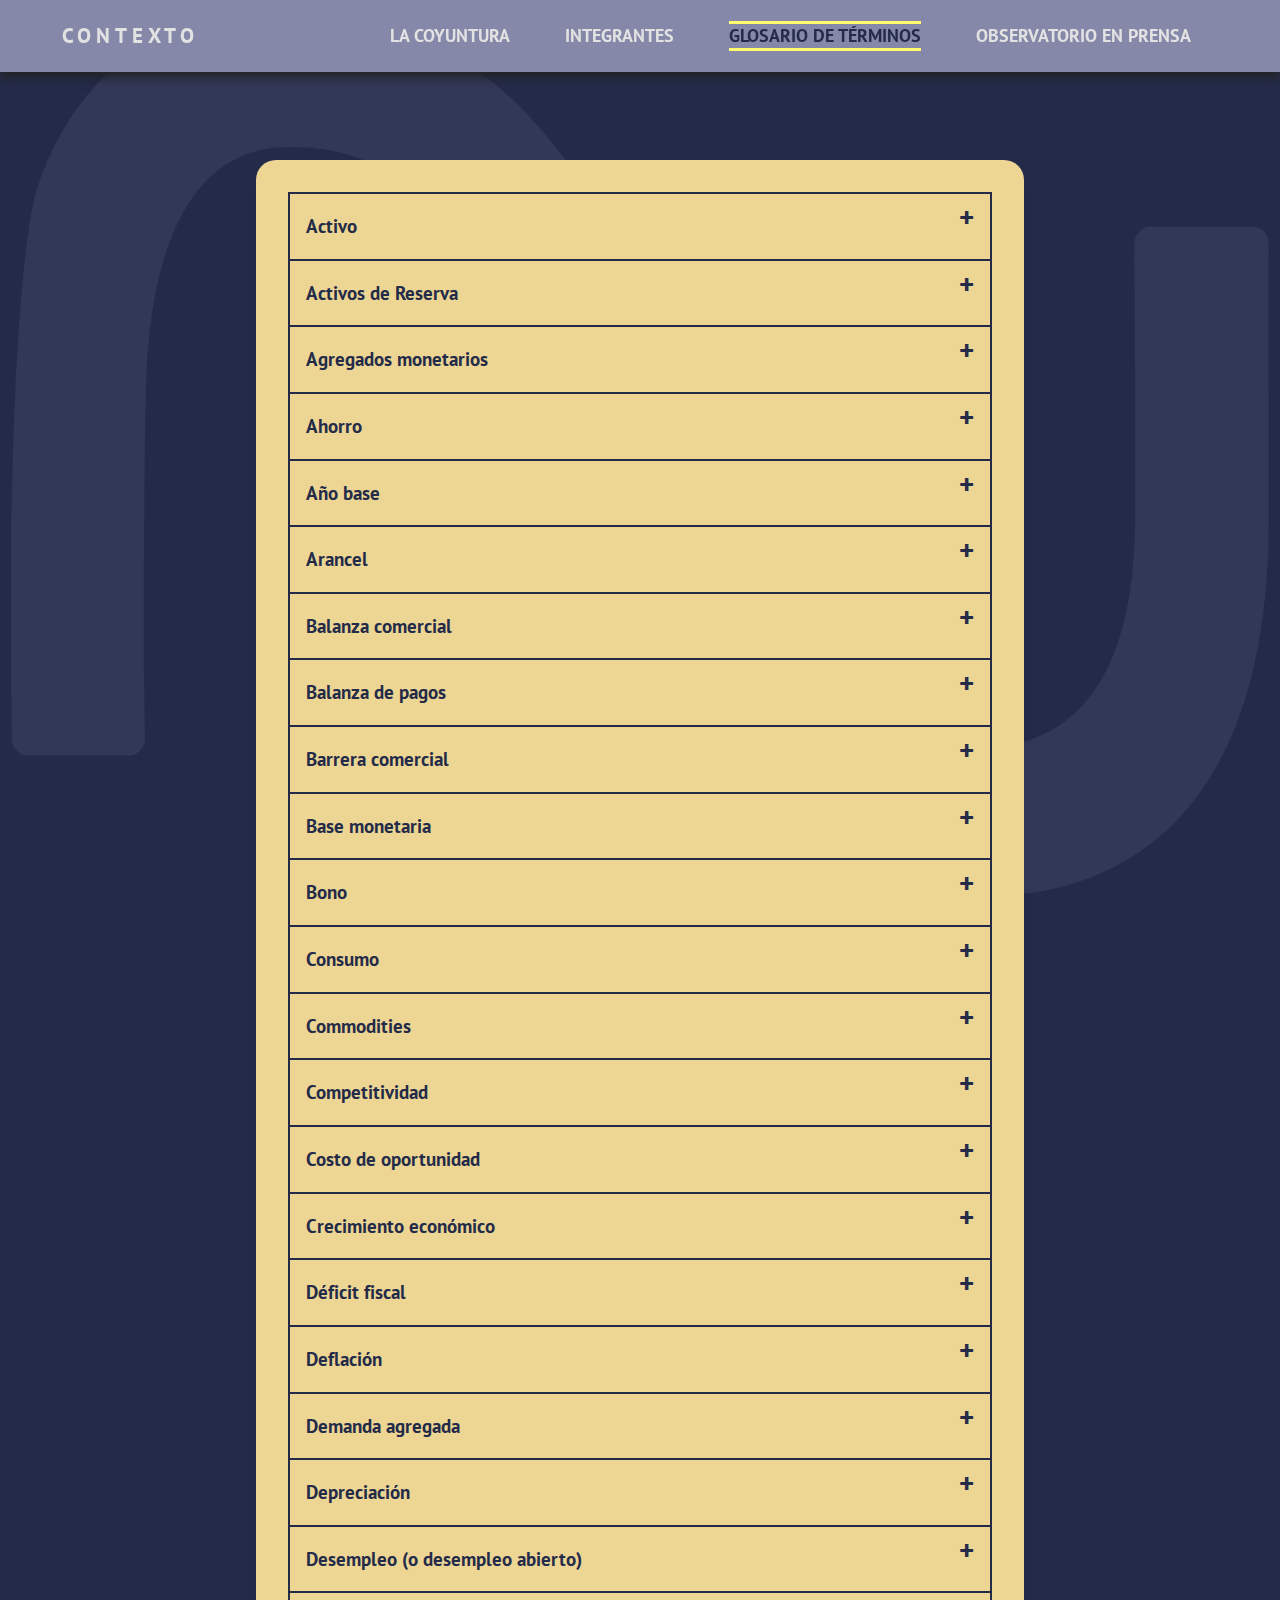
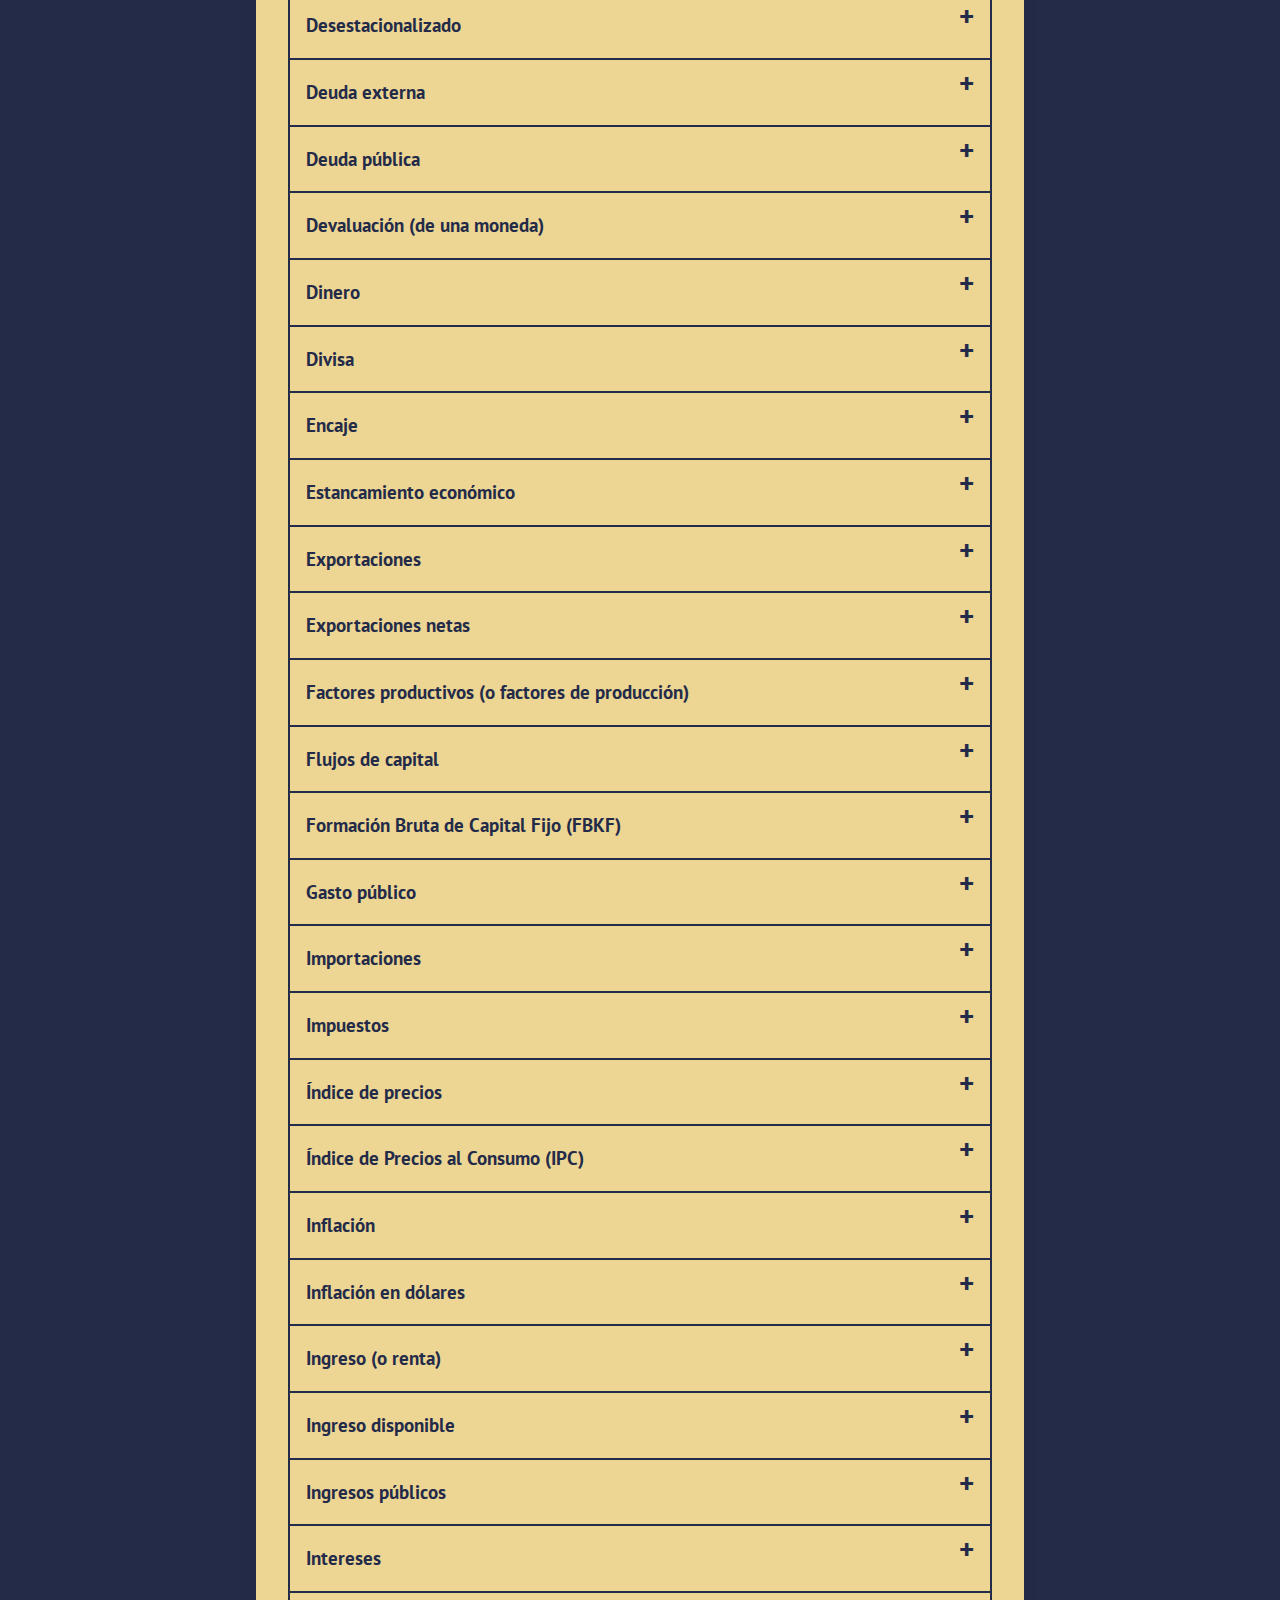
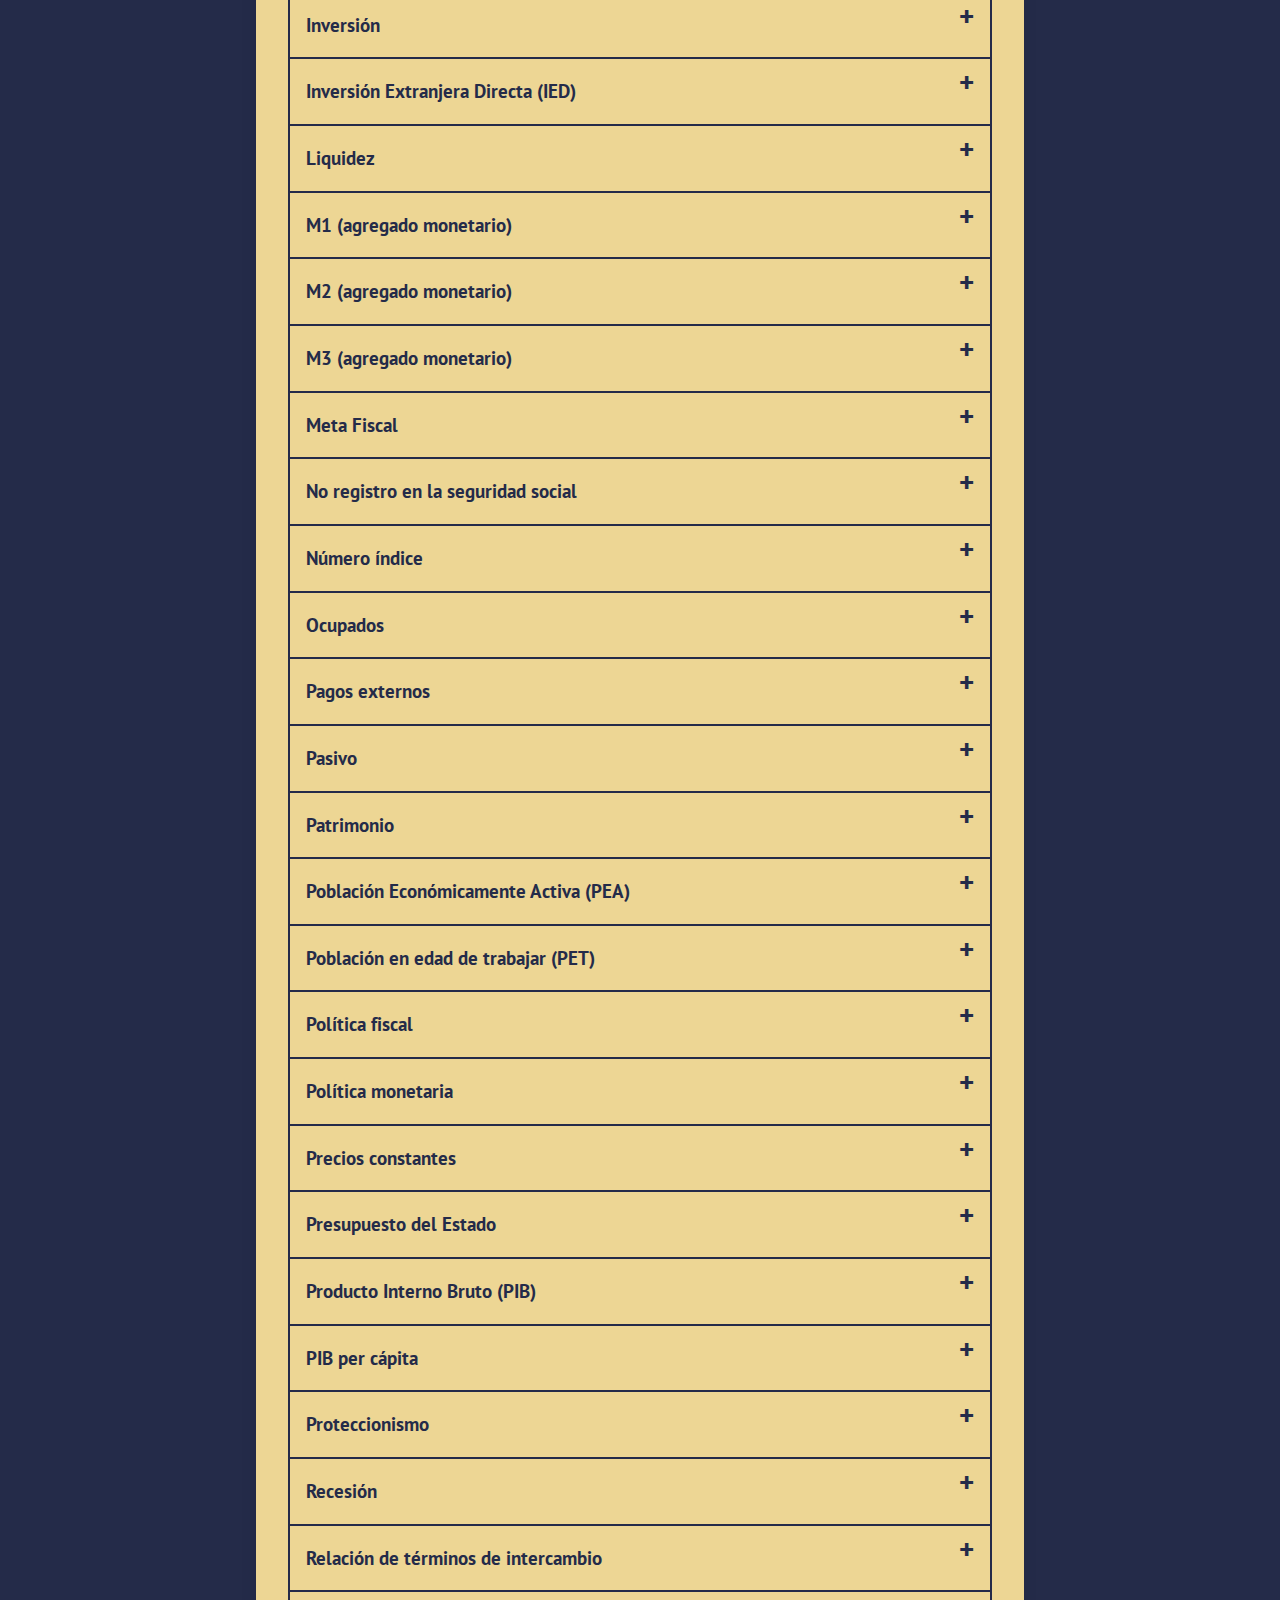
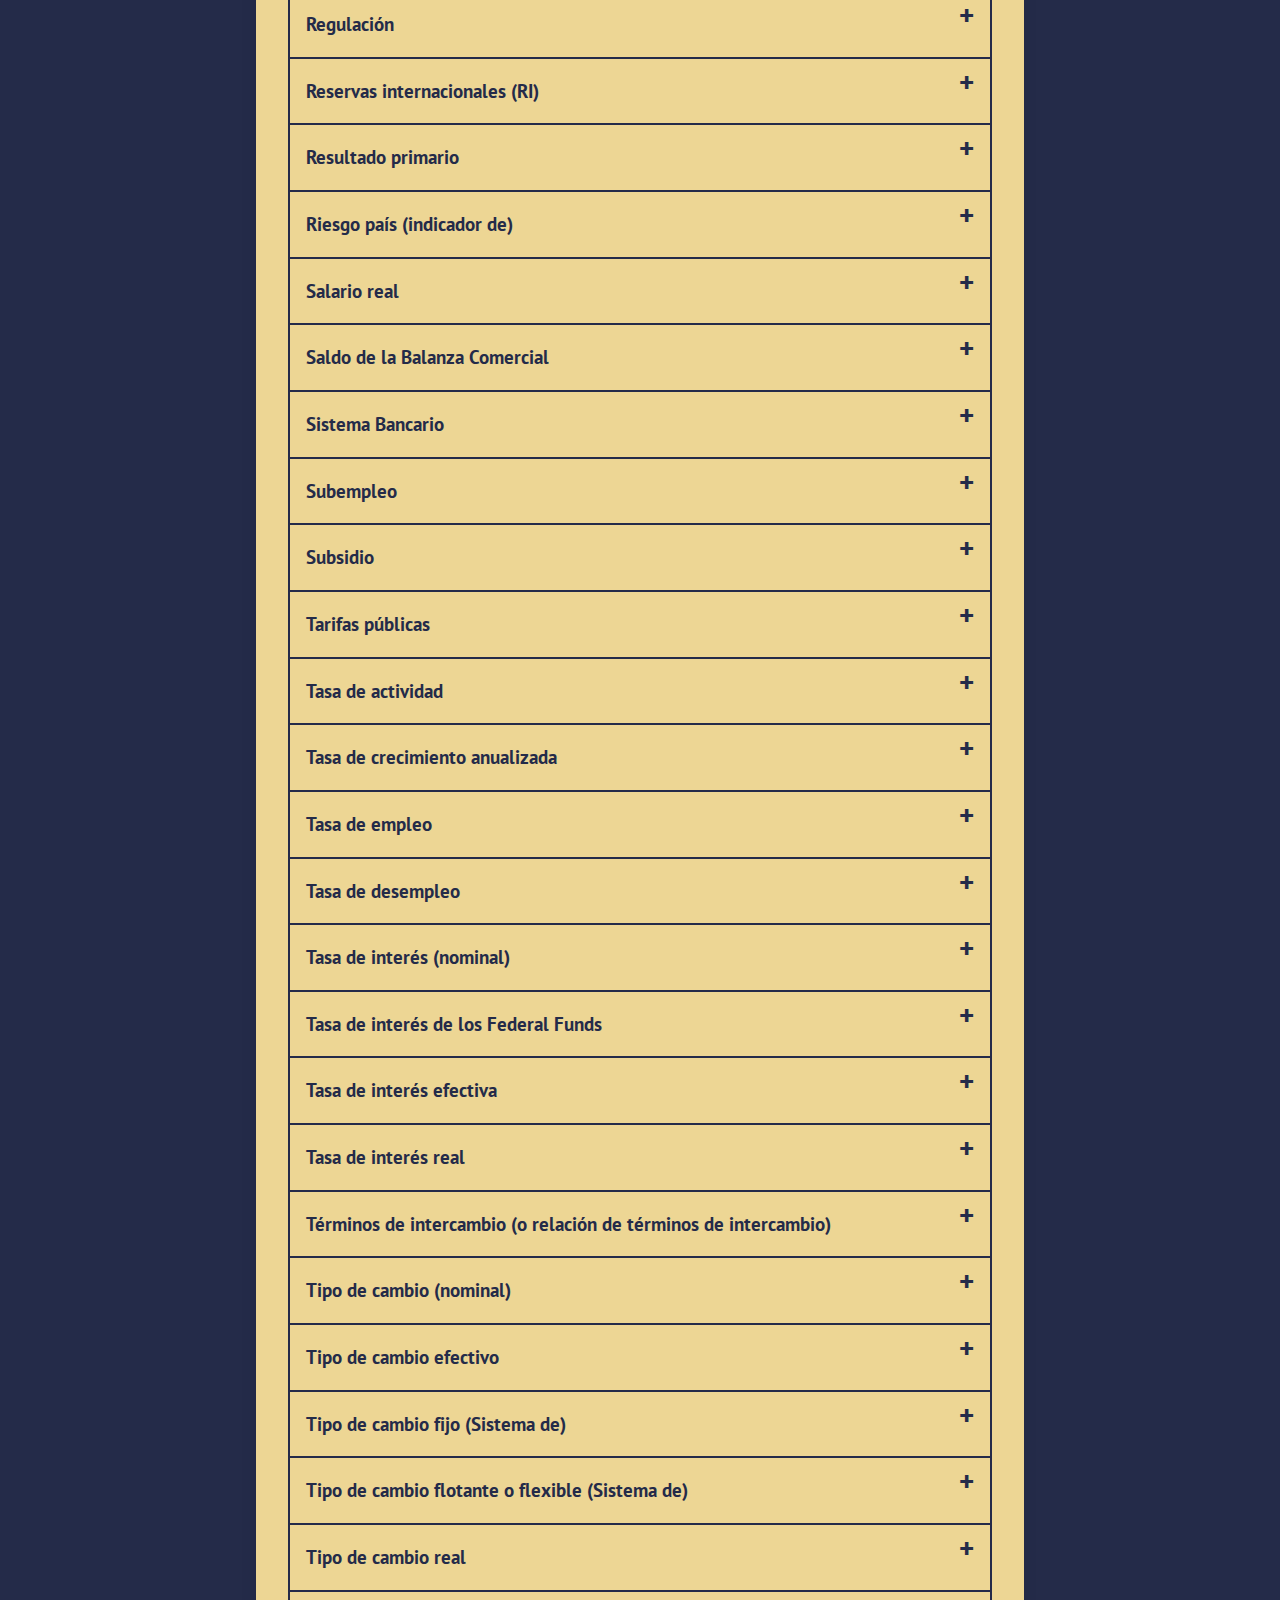
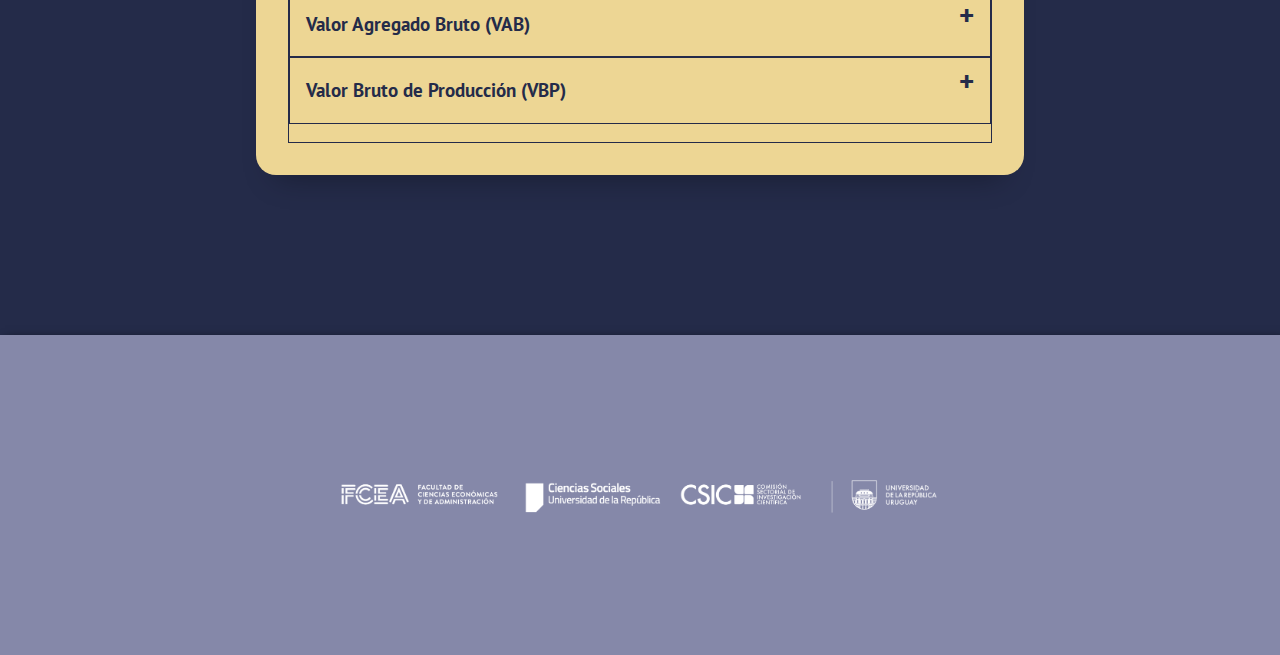
<file: glosario.html>
<!DOCTYPE html>
<html lang="en">
<head>
    <meta charset="UTF-8">
    <meta name="viewport" content="width=device-width, initial-scale=1.0">
    <link rel="preconnect" href="https://fonts.googleapis.com">
    <link rel="preconnect" href="https://fonts.gstatic.com" crossorigin>
    <link href="https://fonts.googleapis.com/css2?family=PT+Sans&display=swap" rel="stylesheet">
    <link rel="preconnect" href="https://fonts.googleapis.com">
    <link rel="preconnect" href="https://fonts.gstatic.com" crossorigin>
    <link href="https://fonts.googleapis.com/css2?family=Josefin+Sans&display=swap" rel="stylesheet">
    <link rel="stylesheet" href="css/styles.css">
    <!-- Google tag (gtag.js) -->
<script async src="https://www.googletagmanager.com/gtag/js?id=G-DT319Y9RQY"></script>
<script>
  window.dataLayer = window.dataLayer || [];
  function gtag(){dataLayer.push(arguments);}
  gtag('js', new Date());

  gtag('config', 'G-DT319Y9RQY');
</script>
    <title>Contexto</title>
    
</head>
    <div class="wrapper">
        <body>
            <nav>
                <div class="logo">
                    <h4>Contexto</h4>
                </div>
                <ul class="nav-links bold uppercase">
                    <li><a href="index.html">La coyuntura</a></li>
                    <li><a href="integrantes.html">Integrantes</a></li>
                    <li class="current"><a href="glosario.html">Glosario de términos</a></li>
                    <li><a href="prensa.html">Observatorio en prensa</a></li>
                </ul>
                <div class="burger">
                    <div class="linea1"></div>
                    <div class="linea2"></div>
                    <div class="linea3"></div>
                </div>
            </nav>
            <section id="glosario">
                <div class="accordion">
                    <dl>
                      <dt>
                        <a href="#accordion1" aria-expanded="false" aria-controls="accordion1" class="accordion-title accordionTitle js-accordionTrigger">Activo</a>
                      </dt>
                      <dd class="accordion-content accordionItem is-collapsed" id="accordion1" aria-hidden="true">
                        <p>Conjunto de bienes con valor económico que posee una empresa o una persona, y créditos concedidos que implican un derecho para ese sujeto económico. Maecenas sollicitudin eros in quam imperdiet placerat. Cras justo purus, rhoncus nec lobortis ut, iaculis vel ipsum. Donec dignissim arcu nec elit faucibus condimentum. Donec facilisis consectetur enim sit amet varius. Pellentesque justo dui, sodales quis luctus a, iaculis eget mauris. </p>
                       
                      </dd>
                      <dt>
                        <a href="#accordion2" aria-expanded="false" aria-controls="accordion2" class="accordion-title accordionTitle js-accordionTrigger">
                            Activos de Reserva</a>
                      </dt>
                      <dd class="accordion-content accordionItem is-collapsed" id="accordion2" aria-hidden="true">
                        <p>Corresponde al valor de los activos externos de un país en poder de la autoridad monetaria con capacidad de cancelación internacional. Los activos de reserva están compuestos por moneda extranjera, depósitos, valores, oro monetario, Derechos Especiales de Giro (DEG), posición de reserva en el FMI y en otras entidades internacionales de crédito y otros activos en poder del Banco Central.</p>
                      </dd>
                      <dt>
                        <a href="#accordion3" aria-expanded="false" aria-controls="accordion3" class="accordion-title accordionTitle js-accordionTrigger">
                            Agregados monetarios
                        </a>
                      </dt>
                      <dd class="accordion-content accordionItem is-collapsed" id="accordion3" aria-hidden="true">
                        <p>Variables que se utilizan como aproximación al concepto de dinero y a las que se recurre para estimar la cantidad de dinero que circula en una economía. Generalmente se manejan tres agregados alternativos: M1, M2 y M3.</p>
                      </dd>
                      <dt>
                        <a href="#accordion4" aria-expanded="false" aria-controls="accordion4" class="accordion-title accordionTitle js-accordionTrigger">
                            Ahorro
                        </a>
                      </dt>
                      <dd class="accordion-content accordionItem is-collapsed" id="accordion4" aria-hidden="true">
                        <p>Parte del ingreso disponible que no se consume. Cambio en los activos de una persona (o un país) durante un determinado período.</p>
                      </dd>
                      <dt>
                        <a href="#accordion5" aria-expanded="false" aria-controls="accordion5" class="accordion-title accordionTitle js-accordionTrigger">
                            Año base
                        </a>
                      </dt>
                      <dd class="accordion-content accordionItem is-collapsed" id="accordion5" aria-hidden="true">
                        <p>Año de referencia que se utiliza para la construcción de números índices. Constituye un punto de comparación temporal.</p>
                      </dd>
                      <dt>
                        <a href="#accordion6" aria-expanded="false" aria-controls="accordion6" class="accordion-title accordionTitle js-accordionTrigger">
                            Arancel
                        </a>
                      </dt>
                      <dd class="accordion-content accordionItem is-collapsed" id="accordion6" aria-hidden="true">
                        <p>Impuesto que grava las importaciones de un país.</p>
                      </dd>
                      <dt>
                        <a href="#accordion7" aria-expanded="false" aria-controls="accordion7" class="accordion-title accordionTitle js-accordionTrigger">
                            Balanza comercial
                        </a>
                      </dt>
                      <dd class="accordion-content accordionItem is-collapsed" id="accordion7" aria-hidden="true">
                        <p>Parte de la balanza de pagos, incluida en la cuenta corriente, que se refiere a las exportaciones e importaciones de bienes y servicios. La diferencia resultante entre las exportaciones e importaciones se denomina saldo de la balanza comercial. Cuando las exportaciones superan a las importaciones se dice que existe un superávit en la balanza comercial. En caso contrario, existe déficit comercial.
                        </p>
                      </dd>
                      <dt>
                        <a href="#accordion8" aria-expanded="false" aria-controls="accordion8" class="accordion-title accordionTitle js-accordionTrigger">
                            Balanza de pagos
                        </a>
                      </dt>
                      <dd class="accordion-content accordionItem is-collapsed" id="accordion8" aria-hidden="true">
                        <p>Registro sistemático de todas las transacciones económicas de un país con el resto del mundo en un período dado. Comprende las que se refieren a bienes y servicios, renta y transferencias corrientes, que se incluyen en lo que se denomina cuenta corriente de la balanza de pagos, y los movimientos relacionados con transferencias de capital y activos y pasivos financieros, que se incluyen en lo que se denomina cuenta capital y financiera de la balanza de pagos. Los saldos de ambas cuentas tienen idéntica magnitud y signo. Si una economía registra un déficit en cuenta corriente (saldo en cuenta corriente negativo) debe financiar el mismo mediante una disminución de su patrimonio neto frente al exterior, como ser una disminución de activos de reserva o un aumento del endeudamiento con el resto del mundo -deuda externa- y/o a través de transferencias netas de capital recibidas, movimientos que determinan un saldo en cuenta capital y financiera negativo.</p>
                      </dd>
                      <dt>
                        <a href="#accordion9" aria-expanded="false" aria-controls="accordion9" class="accordion-title accordionTitle js-accordionTrigger">
                            Barrera comercial
                        </a>
                      </dt>
                      <dd class="accordion-content accordionItem is-collapsed" id="accordion9" aria-hidden="true">
                        <p>Mecanismo de protección comercial que pueden utilizar los gobiernos para reducir los flujos de importaciones. Puede tratarse de aranceles o de medidas no arancelarias. </p>
                      </dd>
                      <dt>
                        <a href="#accordion10" aria-expanded="false" aria-controls="accordion10" class="accordion-title accordionTitle js-accordionTrigger">
                            Base monetaria
                        </a>
                      </dt>
                      <dd class="accordion-content accordionItem is-collapsed" id="accordion10" aria-hidden="true">
                        <p>Variables que se utilizan como aproximación al concepto de dinero y a las que se recurre para estimar la cantidad de dinero que circula en una economía. Generalmente se manejan tres agregados alternativos: M1, M2 y M3.</p>
                      </dd>
                      <dt>
                        <a href="#accordion11" aria-expanded="false" aria-controls="accordion11" class="accordion-title accordionTitle js-accordionTrigger">
                            Bono
                        </a>
                      </dt>
                      <dd class="accordion-content accordionItem is-collapsed" id="accordion11" aria-hidden="true">
                        <p>Instrumento financiero que da a su tenedor (acreedor) derecho a recibir del emisor (deudor) pagos de intereses y de capital en fechas futuras predeterminadas.</p>
                      </dd>
                      <dt>
                        <a href="#accordion12" aria-expanded="false" aria-controls="accordion12" class="accordion-title accordionTitle js-accordionTrigger">
                            Consumo
                        </a>
                      </dt>
                      <dd class="accordion-content accordionItem is-collapsed" id="accordion12" aria-hidden="true">
                        <p>Año de referencia que se utiliza para la construcción de números índices. Constituye un punto de comparación temporal.</p>
                      </dd>
                      <dt>
                        <a href="#accordion13" aria-expanded="false" aria-controls="accordion13" class="accordion-title accordionTitle js-accordionTrigger">
                            Commodities
                        </a>
                      </dt>
                      <dd class="accordion-content accordionItem is-collapsed" id="accordion13" aria-hidden="true">
                        <p>Productos primarios, materias primas y otros productos con escaso valor agregado.</p>
                      </dd>
                      <dt>
                        <a href="#accordion14" aria-expanded="false" aria-controls="accordion14" class="accordion-title accordionTitle js-accordionTrigger">
                            Competitividad
                        </a>
                      </dt>
                      <dd class="accordion-content accordionItem is-collapsed" id="accordion14" aria-hidden="true">
                        <p>Generalmente se utiliza el término competitividad para referirse al desempeño del tipo de cambio real. Dicha comparación se utiliza básicamente para referirse al corto y mediano plazo, ya que se entiende que en el largo plazo la competitividad depende de otros factores además del tipo de cambio real como pueden ser: innovaciones tecnológicas, desarrollo institucional, aumento de la productividad, etc.</p>
                      </dd>
                      <dt>
                        <a href="#accordion15" aria-expanded="false" aria-controls="accordion15" class="accordion-title accordionTitle js-accordionTrigger">
                            Costo de oportunidad
                        </a>
                      </dt>
                      <dd class="accordion-content accordionItem is-collapsed" id="accordion15" aria-hidden="true">
                        <p>Se define de diferente forma según el área en que se trabaje el concepto, pero la noción básica es la siguiente: es el valor del máximo sacrificio alternativo al llevar a cabo alguna decisión económica. En la base de este concepto está la idea de escasez, ya que sólo tiene sentido valorar una decisión en términos de la mejor decisión alternativa que se desecha cuando los recursos disponibles son escasos.</p>
                      </dd>
                      <dt>
                        <a href="#accordion16" aria-expanded="false" aria-controls="accordion16" class="accordion-title accordionTitle js-accordionTrigger">
                            Crecimiento económico
                        </a>
                      </dt>
                      <dd class="accordion-content accordionItem is-collapsed" id="accordion16" aria-hidden="true">
                        <p>Aumento de la producción real total de un país en el transcurso del tiempo. Por lo general, se mide como la tasa de crecimiento del Producto Interno Bruto (PIB) a precios constantes.</p>
                      </dd>
                      <dt>
                        <a href="#accordion17" aria-expanded="false" aria-controls="accordion17" class="accordion-title accordionTitle js-accordionTrigger">
                            Déficit fiscal
                        </a>
                      </dt>
                      <dd class="accordion-content accordionItem is-collapsed" id="accordion17" aria-hidden="true">
                        <p>Resultado de la existencia de un gasto público superior a los ingresos públicos. Dicho déficit puede ser financiado, básicamente, mediante la emisión de dinero o recurriendo al aumento de la deuda pública.</p>
                      </dd>
                      <dt>
                        <a href="#accordion18" aria-expanded="false" aria-controls="accordion18" class="accordion-title accordionTitle js-accordionTrigger">
                            Deflación
                        </a>
                      </dt>
                      <dd class="accordion-content accordionItem is-collapsed" id="accordion18" aria-hidden="true">
                        <p>Descenso persistente del nivel general de precios. Lo contrario es la inflación.</p>
                      </dd>
                      <dt>
                        <a href="#accordion19" aria-expanded="false" aria-controls="accordion19" class="accordion-title accordionTitle js-accordionTrigger">
                            Demanda agregada
                        </a>
                      </dt>
                      <dd class="accordion-content accordionItem is-collapsed" id="accordion19" aria-hidden="true">
                        <p>gasto total en bienes y servicios de la economía en su conjunto en un período dado. Suma de los gastos de consumo (público y privado), inversión y exportaciones.</p>
                      </dd>
                      <dt>
                        <a href="#accordion20" aria-expanded="false" aria-controls="accordion20" class="accordion-title accordionTitle js-accordionTrigger">
                            Depreciación
                        </a>
                      </dt>
                      <dd class="accordion-content accordionItem is-collapsed" id="accordion20" aria-hidden="true">
                        <p>(De una moneda): se dice que una moneda de un país se deprecia cuando, en un régimen de tipo de cambio flotante, disminuye su valor en relación con otras. Por ejemplo, si la relación entre el peso y el dólar estadounidense pasa de 23 a 24 pesos por dólar, el valor del peso disminuye, lo que equivale a decir que el peso se depreció. Lo contrario es la apreciación de una moneda.</p>
                      </dd>
                      <dt>
                        <a href="#accordion21" aria-expanded="false" aria-controls="accordion21" class="accordion-title accordionTitle js-accordionTrigger">
                            Desempleo (o desempleo abierto)
                        </a>
                      </dt>
                      <dd class="accordion-content accordionItem is-collapsed" id="accordion21" aria-hidden="true">
                        <p>Cuando existen trabajadores que están dispuestos a trabajar a los salarios vigentes y no encuentran trabajo (en la literatura económica también conocido como “desempleo involuntario”). En las estadísticas nacionales relevadas por el Instituto Nacional de Estadísticas (INE), sobre la base de las definiciones de la Organización Internacional del Trabajo (OIT), se considera desempleado a toda persona de 14 o más años de edad que no tiene empleo, pero que busca activamente un trabajo remunerado o lucrativo y que se encuentra disponible para comenzar a trabajar. Esta categoría comprende a las personas que trabajaron antes, pero perdieron su empleo (desocupados propiamente dichos), incluyendo aquellos que reciben un subsidio estatal (los que se encuentran en seguro de paro), y aquellas que buscan trabajo por primera vez. </p>
                      </dd>
                      <dt>
                        <a href="#accordion22" aria-expanded="false" aria-controls="accordion22" class="accordion-title accordionTitle js-accordionTrigger">
                            Desestacionalizado
                        </a>
                      </dt>
                      <dd class="accordion-content accordionItem is-collapsed" id="accordion22" aria-hidden="true">
                        <p>Procedimiento por el cual a las variables económicas se les elimina el efecto estacional, es decir, todas las variaciones que se puedan dar por factores propios de la época del año considerada. Por ejemplo, en verano la producción presenta fluctuaciones por la temporada turística, que no son de carácter permanente.</p>
                      </dd>
                      <dt>
                        <a href="#accordion23" aria-expanded="false" aria-controls="accordion23" class="accordion-title accordionTitle js-accordionTrigger">
                            Deuda externa
                        </a>
                      </dt>
                      <dd class="accordion-content accordionItem is-collapsed" id="accordion23" aria-hidden="true">
                        <p>Endeudamiento del país con el resto del mundo. Cabe distinguir el concepto de deuda externa bruta, que es el total de deudas (pasivos) que poseen los residentes de un país con no residentes, del de deuda externa neta, que se obtiene deduciendo del anterior los activos de reserva en poder del sector público no financiero y del Banco Central. También puede distinguirse entre deuda externa pública y privada, según el agente de que se trate.</p>
                      </dd>
                      <dt>
                        <a href="#accordion24" aria-expanded="false" aria-controls="accordion24" class="accordion-title accordionTitle js-accordionTrigger">
                            Deuda pública
                        </a>
                      </dt>
                      <dd class="accordion-content accordionItem is-collapsed" id="accordion24" aria-hidden="true">
                        <p>Volumen total de obligaciones del Estado en forma de bonos y préstamos, tanto con el exterior (deuda externa) como dentro del país (deuda interna).</p>
                      </dd>
                      <dt>
                        <a href="#accordion25" aria-expanded="false" aria-controls="accordion25" class="accordion-title accordionTitle js-accordionTrigger">
                            Devaluación (de una moneda)
                        </a>
                      </dt>
                      <dd class="accordion-content accordionItem is-collapsed" id="accordion25" aria-hidden="true">
                        <p>Cuando, bajo un régimen de tipo de cambio fijo, disminuye el precio oficial de la moneda de un país expresada en las monedas de otros. Por ejemplo, si la relación entre el peso uruguayo y el dólar estadounidense está fijada en 13 pesos por dólar y el gobierno la pasa a fijar en 17 pesos por dólar, el valor del peso disminuye, lo que equivale a decir que el peso se devaluó. Lo contrario es la revaluación de la moneda.</p>
                      </dd>
                      <dt>
                        <a href="#accordion26" aria-expanded="false" aria-controls="accordion26" class="accordion-title accordionTitle js-accordionTrigger">
                            Dinero
                        </a>
                      </dt>
                      <dd class="accordion-content accordionItem is-collapsed" id="accordion26" aria-hidden="true">
                        <p>Todo activo que sirve de medio de cambio, unidad de cuenta, medio de pago y reserva de valor. </p>
                      </dd>
                      <dt>
                        <a href="#accordion27" aria-expanded="false" aria-controls="accordion27" class="accordion-title accordionTitle js-accordionTrigger">
                            Divisa
                        </a>
                      </dt>
                      <dd class="accordion-content accordionItem is-collapsed" id="accordion27" aria-hidden="true">
                        <p>Moneda u otros instrumentos financieros aceptado como medio de pago internacional.</p>
                      </dd>
                      <dt>
                        <a href="#accordion28" aria-expanded="false" aria-controls="accordion28" class="accordion-title accordionTitle js-accordionTrigger">
                            Encaje
                        </a>
                      </dt>
                      <dd class="accordion-content accordionItem is-collapsed" id="accordion28" aria-hidden="true">
                        <p>Parte de los depósitos que los bancos mantienen en forma de efectivo, de depósito en el Banco Central o adquiriendo títulos públicos, con el objetivo de poder hacer frente a sus obligaciones. Es decir, fondos que no prestan mediante créditos para cubrir eventuales retiros de depósitos. También se denomina Reservas bancarias. Debe distinguirse entre los encajes legales, que son los establecidos por el Banco Central como medida para asegurar el normal funcionamiento del sistema bancario (o también como instrumento de política monetaria, para controlar la cantidad de dinero que circula en la economía), y los encajes técnicos, que son los que los bancos establecen en función de su conocimiento del negocio. Cuando los encajes técnicos superan a los obligatorios, se dice que existen reservas excedentes.</p>
                      </dd>
                      <dt>
                        <a href="#accordion29" aria-expanded="false" aria-controls="accordion29" class="accordion-title accordionTitle js-accordionTrigger">
                            Estancamiento económico
                        </a>
                      </dt>
                      <dd class="accordion-content accordionItem is-collapsed" id="accordion29" aria-hidden="true">
                        <p>período de ausencia de crecimiento económico.</p>
                      </dd>
                      <dt>
                        <a href="#accordion30" aria-expanded="false" aria-controls="accordion30" class="accordion-title accordionTitle js-accordionTrigger">
                            Exportaciones
                        </a>
                      </dt>
                      <dd class="accordion-content accordionItem is-collapsed" id="accordion31" aria-hidden="true">
                        <p>Bienes o servicios que se producen en un país y que se venden al Resto del Mundo. </p>
                      </dd>
                      <dt>
                        <a href="#accordion31" aria-expanded="false" aria-controls="accordion31" class="accordion-title accordionTitle js-accordionTrigger">
                            Exportaciones netas
                        </a>
                      </dt>
                      <dd class="accordion-content accordionItem is-collapsed" id="accordion31" aria-hidden="true">
                        <p>Diferencia entre el valor de las exportaciones y el de las importaciones.</p>
                      </dd>
                      <dt>
                        <a href="#accordion32" aria-expanded="false" aria-controls="accordion32" class="accordion-title accordionTitle js-accordionTrigger">
                            Factores productivos (o factores de producción)
                        </a>
                      </dt>
                      <dd class="accordion-content accordionItem is-collapsed" id="accordion32" aria-hidden="true">
                        <p>Elementos sobre los que se basan los procesos productivos de bienes y servicios; básicamente: trabajo, recursos naturales y capital.</p>
                      </dd>
                      <dt>
                        <a href="#accordion33" aria-expanded="false" aria-controls="accordion33" class="accordion-title accordionTitle js-accordionTrigger">
                            Flujos de capital 
                        </a>
                      </dt>
                      <dd class="accordion-content accordionItem is-collapsed" id="accordion33" aria-hidden="true">
                        <p>En el marco de la Balanza de Pagos de un país, refieren a los fondos (divisas) que recibe un país desde el exterior (o que transfiere al exterior). Dichos fondos pueden canalizarse, entre otros medios, a través de inversión extranjera directa, inversión de cartera (como ser la realizada en bonos y acciones), créditos comerciales, etc.</p>
                      </dd>
                      <dt>
                        <a href="#accordion34" aria-expanded="false" aria-controls="accordion34" class="accordion-title accordionTitle js-accordionTrigger">
                            Formación Bruta de Capital Fijo (FBKF)
                        </a>
                      </dt>
                      <dd class="accordion-content accordionItem is-collapsed" id="accordion34" aria-hidden="true">
                        <p>Corresponde a la inversión de un país, representada por la variación de los activos fijos no financieros tanto privados como públicos, (total de adquisiciones menos ventas de activos fijos), en un período de tiempo determinado.</p>
                      </dd>
                      <dt>
                        <a href="#accordion35" aria-expanded="false" aria-controls="accordion35" class="accordion-title accordionTitle js-accordionTrigger">
                            Gasto público
                        </a>
                      </dt>
                      <dd class="accordion-content accordionItem is-collapsed" id="accordion35" aria-hidden="true">
                        <p>Conjunto de gastos efectuados por el Estado. Incluye las remuneraciones, gastos de funcionamiento, transferencias a la seguridad social, otras transferencias, inversiones y pagos de intereses.</p>
                      </dd>
                      <dt>
                        <a href="#accordion36" aria-expanded="false" aria-controls="accordion36" class="accordion-title accordionTitle js-accordionTrigger">
                            Importaciones
                        </a>
                      </dt>
                      <dd class="accordion-content accordionItem is-collapsed" id="accordion36" aria-hidden="true">
                        <p>Son los bienes o servicios que son producidos en el extranjero y son adquiridos por el país de referencia.</p>
                      </dd>
                      <dt>
                        <a href="#accordion37" aria-expanded="false" aria-controls="accordion37" class="accordion-title accordionTitle js-accordionTrigger">
                            Impuestos
                        </a>
                      </dt>
                      <dd class="accordion-content accordionItem is-collapsed" id="accordion37" aria-hidden="true">
                        <p>Gravamen obligatorio fijado por el gobierno a cambio del cual no se brinda ningún servicio en particular al contribuyente. Pueden distinguirse los impuestos directos, que son aquellos que se imponen directamente a los individuos o a las empresas (como los impuestos sobre la renta, los ingresos derivados del trabajo y los beneficios), de los impuestos indirectos, que son los que gravan determinados bienes o servicios (como ser el impuesto al valor agregado, IVA).</p>
                      </dd>
                      <dt>
                        <a href="#accordion38" aria-expanded="false" aria-controls="accordion38" class="accordion-title accordionTitle js-accordionTrigger">
                            Índice de precios
                        </a>
                      </dt>
                      <dd class="accordion-content accordionItem is-collapsed" id="accordion38" aria-hidden="true">
                        <p>Número índice que muestra como varía el precio medio de una canasta de bienes y/o servicios durante un período determinado. Los más difundidos en nuestro medio son: el IPC y el IPPN.</p>
                      </dd>
                      <dt>
                        <a href="#accordion39" aria-expanded="false" aria-controls="accordion39" class="accordion-title accordionTitle js-accordionTrigger">
                            Índice de Precios al Consumo (IPC)
                        </a>
                      </dt>
                      <dd class="accordion-content accordionItem is-collapsed" id="accordion39" aria-hidden="true">
                        <p>índice de precios que refleja el precio medio de una canasta de bienes y servicios representativa del consumo promedio de los hogares de un país o región, eventualmente pertenecientes a un determinado estrato de referencia (por ejemplo, a un determinado nivel de ingresos). Es el indicador más utilizado para estimar la inflación. En Uruguay el IPC refiere a los hogares de Montevideo e Interior y la canasta de consumo vigente es la de 2016-2017.</p>
                      </dd>
                      <dt>
                        <a href="#accordion40" aria-expanded="false" aria-controls="accordion40" class="accordion-title accordionTitle js-accordionTrigger">
                            Inflación
                        </a>
                      </dt>
                      <dd class="accordion-content accordionItem is-collapsed" id="accordion40" aria-hidden="true">
                        <p>Aumento persistente del nivel general de precios, medido generalmente mediante el IPC (o algún índice de precios similar). Provoca la pérdida de poder adquisitivo del dinero.</p>
                      </dd>
                      <dt>
                        <a href="#accordion41" aria-expanded="false" aria-controls="accordion41" class="accordion-title accordionTitle js-accordionTrigger">
                            Inflación en dólares 
                        </a>
                      </dt>
                      <dd class="accordion-content accordionItem is-collapsed" id="accordion41" aria-hidden="true">
                        <p>Situación que se verifica cuando el incremento de los precios internos (inflación) es superior al del tipo de cambio nominal (depreciación). Si los precios internacionales se mantienen constantes, la consecuencia de ello es una caída de la competitividad medida a través del tipo de cambio real. Es decir, que las importaciones se abaratan en términos relativos y las exportaciones se encarecen relativamente (porque los costos internos medidos en dólares aumentan).</p>
                      </dd>
                      <dt>
                        <a href="#accordion42" aria-expanded="false" aria-controls="accordion42" class="accordion-title accordionTitle js-accordionTrigger">
                            Ingreso (o renta)
                        </a>
                      </dt>
                      <dd class="accordion-content accordionItem is-collapsed" id="accordion42" aria-hidden="true">
                        <p>Flujo de salarios, intereses, dividendos, transferencias y otros pagos que recibe un individuo (ingreso personal) o un país (ingreso nacional).</p>
                      </dd>
                      <dt>
                        <a href="#accordion43" aria-expanded="false" aria-controls="accordion43" class="accordion-title accordionTitle js-accordionTrigger">
                            Ingreso disponible
                        </a>
                      </dt>
                      <dd class="accordion-content accordionItem is-collapsed" id="accordion43" aria-hidden="true">
                        <p>Ingreso deducido el pago de impuestos. Constituye aquella parte del ingreso que los individuos pueden destinar al consumo o al ahorro. En el ámbito de la economía en su conjunto, la suma de los ingresos disponibles de todos los agentes residentes constituye el ingreso nacional disponible.
                        </p>
                      </dd>
                      <dt>
                        <a href="#accordion44" aria-expanded="false" aria-controls="accordion44" class="accordion-title accordionTitle js-accordionTrigger">
                            Ingresos públicos 
                        </a>
                      </dt>
                      <dd class="accordion-content accordionItem is-collapsed" id="accordion44" aria-hidden="true">
                        <p>Conjunto de recursos que dispone el gobierno para financiar su actividad. Estos recursos son, principalmente, de naturaleza fiscal, y se apoyan sobre la base del sistema tributario vigente.</p>
                      </dd>
                      <dt>
                        <a href="#accordion45" aria-expanded="false" aria-controls="accordion45" class="accordion-title accordionTitle js-accordionTrigger">
                            Intereses
                        </a>
                      </dt>
                      <dd class="accordion-content accordionItem is-collapsed" id="accordion45" aria-hidden="true">
                        <p>Monto adicional al capital prestado que pagan los deudores a los acreedores. En otras palabras, es el costo de los fondos disponibles para ser prestados; por tanto, constituye el costo de oportunidad de conservar dinero ocioso.</p>
                      </dd>
                      <dt>
                        <a href="#accordion46" aria-expanded="false" aria-controls="accordion46" class="accordion-title accordionTitle js-accordionTrigger">
                            Inversión
                        </a>
                      </dt>
                      <dd class="accordion-content accordionItem is-collapsed" id="accordion46" aria-hidden="true">
                        <p>constituye el gasto en bienes de capital fijo –que incluyen, básicamente, la incorporación de construcciones para uso residencial y no residencial, plantaciones y cultivos permanentes, maquinarias, equipos, elementos de transporte y otros bienes utilizados en el proceso productivo cuya duración exceda a un año– y las variaciones en el inventario o variación de existencias. Al igual que en el caso del consumo, puede distinguirse entre inversión pública y privada, según el agente que la realice. En términos financieros, la inversión se asocia a la colocación de fondos (compra de valores, constitución de un depósito, etc.).</p>
                      </dd>
                      <dt>
                        <a href="#accordion47" aria-expanded="false" aria-controls="accordion47" class="accordion-title accordionTitle js-accordionTrigger">
                            Inversión Extranjera Directa (IED)
                        </a>
                      </dt>
                      <dd class="accordion-content accordionItem is-collapsed" id="accordion47" aria-hidden="true">
                        <p>Es la inversión de origen extranjero. Además, la idea de directa hace referencia a la participación duradera de la misma. La IED es un activo del inversionista y un pasivo de la economía en la que se invierte.</p>
                      </dd>
                      <dt>
                        <a href="#accordion48" aria-expanded="false" aria-controls="accordion48" class="accordion-title accordionTitle js-accordionTrigger">
                            Liquidez 
                        </a>
                      </dt>
                      <dd class="accordion-content accordionItem is-collapsed" id="accordion48" aria-hidden="true">
                        <p>Velocidad y facilidad con la que un activo puede cambiarse por efectivo.</p>
                      </dd>
                      <dt>
                        <a href="#accordion49" aria-expanded="false" aria-controls="accordion49" class="accordion-title accordionTitle js-accordionTrigger">
                            M1 (agregado monetario)
                        </a>
                      </dt>
                      <dd class="accordion-content accordionItem is-collapsed" id="accordion49" aria-hidden="true">
                        <p>En nuestro país, su definición incluye la suma del circulante (billetes y monedas) en poder del público más los depósitos a la vista y las cajas de ahorro en moneda nacional. Constituye la definición más restringida que en general se utiliza de dinero, y se asocia a la idea de activos necesarios para efectuar las transacciones económicas.</p>
                      </dd>
                      <dt>
                        <a href="#accordion50" aria-expanded="false" aria-controls="accordion50" class="accordion-title accordionTitle js-accordionTrigger">
                            M2 (agregado monetario)
                        </a>
                      </dt>
                      <dd class="accordion-content accordionItem is-collapsed" id="accordion50" aria-hidden="true">
                        <p>En nuestro país, su definición incluye la suma de M1 más los depósitos a plazo en moneda nacional. A diferencia de M1, incluye además activos con un menor grado de liquidez.
                        </p>
                      </dd>
                      <dt>
                        <a href="#accordion51" aria-expanded="false" aria-controls="accordion51" class="accordion-title accordionTitle js-accordionTrigger">
                            M3 (agregado monetario) 
                        </a>
                      </dt>
                      <dd class="accordion-content accordionItem is-collapsed" id="accordion51" aria-hidden="true">
                        <p>En nuestro país, su definición incluye la suma de M2 más los depósitos en moneda extranjera. Es una definición más amplia de dinero dado que abarca también las colocaciones en monedas distintas a la local.</p>
                      </dd>
                      <dt>
                        <a href="#accordion52" aria-expanded="false" aria-controls="accordion52" class="accordion-title accordionTitle js-accordionTrigger">
                            Meta Fiscal
                        </a>
                      </dt>
                      <dd class="accordion-content accordionItem is-collapsed" id="accordion52" aria-hidden="true">
                        <p>Conjunto de objetivos que se fija el Gobierno en términos de resultado fiscal considerando ingresos menos gastos, en general como porcentaje del PIB.</p>
                      </dd>
                      <dt>
                        <a href="#accordion53" aria-expanded="false" aria-controls="accordion53" class="accordion-title accordionTitle js-accordionTrigger">
                            No registro en la seguridad social
                        </a>
                      </dt>
                      <dd class="accordion-content accordionItem is-collapsed" id="accordion53" aria-hidden="true">
                        <p>Se considera no registrada en la seguridad social a toda aquella persona que declara estar trabajando y al mismo tiempo no tener derecho a la jubilación. Esta es la forma de captar a todos aquellos ocupados que no están aportando actualmente para generar, a la hora del retiro, el derecho a la jubilación.</p>
                      </dd>
                      <dt>
                        <a href="#accordion54" aria-expanded="false" aria-controls="accordion54" class="accordion-title accordionTitle js-accordionTrigger">
                            Número índice
                        </a>
                      </dt>
                      <dd class="accordion-content accordionItem is-collapsed" id="accordion54" aria-hidden="true">
                        <p>Indicador diseñado para describir los cambios de una variable en el tiempo. Puede reflejar la evolución de las cantidades (índice de volumen físico), de los precios (índice de precios) o de los valores (índice de valor).</p>
                      </dd>
                      <dt>
                        <a href="#accordion55" aria-expanded="false" aria-controls="accordion55" class="accordion-title accordionTitle js-accordionTrigger">
                            Ocupados
                        </a>
                      </dt>
                      <dd class="accordion-content accordionItem is-collapsed" id="accordion55" aria-hidden="true">
                        <p>Son las personas que desarrollan una actividad productiva. El total de ocupados es un indicador que se utiliza como aproximación a la medición de la demanda de trabajo. En las estadísticas nacionales relevadas por el INE comprende a todas las personas de 14 o más años de edad que trabajaron al menos durante una hora en la última semana (sin considerar los quehaceres del hogar), o que no trabajaron por estar de vacaciones, o por enfermedad o accidente, conflicto de trabajo o interrupción del trabajo a causa del mal tiempo, averías en las máquinas o falta de materiales, pero tenían empleo. Los ocupados pueden ser clasificados en ocupados plenos (sin problemas de empleo), subempleados y trabajadores no registrados (no aportan a la seguridad social). </p>
                      </dd>
                      <dt>
                        <a href="#accordion55" aria-expanded="false" aria-controls="accordion55" class="accordion-title accordionTitle js-accordionTrigger">
                            Pagos externos
                        </a>
                      </dt>
                      <dd class="accordion-content accordionItem is-collapsed" id="accordion55" aria-hidden="true">
                        <p>Flujo de fondos asociado al pago de obligaciones (capital e intereses) derivadas de los pasivos externos (deuda externa).</p>
                      </dd>
                      <dt>
                        <a href="#accordion56" aria-expanded="false" aria-controls="accordion56" class="accordion-title accordionTitle js-accordionTrigger">
                            Pasivo
                        </a>
                      </dt>
                      <dd class="accordion-content accordionItem is-collapsed" id="accordion56" aria-hidden="true">
                        <p>Obligaciones contraídas con otras empresas, personas o instituciones.</p>
                      </dd>
                      <dt>
                        <a href="#accordion57" aria-expanded="false" aria-controls="accordion57" class="accordion-title accordionTitle js-accordionTrigger">
                            Patrimonio
                        </a>
                      </dt>
                      <dd class="accordion-content accordionItem is-collapsed" id="accordion57" aria-hidden="true">
                        <p>Conjunto de activos que componen la riqueza permanente de un agente y que le permiten hacer frente a ciertas obligaciones. En términos contables es la diferencia entre activos y pasivos.</p>
                      </dd>
                      <dt>
                        <a href="#accordion58" aria-expanded="false" aria-controls="accordion58" class="accordion-title accordionTitle js-accordionTrigger">
                            Población Económicamente Activa (PEA)
                        </a>
                      </dt>
                      <dd class="accordion-content accordionItem is-collapsed" id="accordion58" aria-hidden="true">
                        <p>Concepto que se utiliza como aproximación a la medición de la oferta de trabajo (fuerza de trabajo). En las estadísticas nacionales relevadas por el INE comprende a las personas de 14 o más años de edad que tienen al menos una ocupación en la que vierten su esfuerzo productivo a la sociedad, o que, sin tenerla, la buscan activamente. Dentro de la PEA es posible distinguir dos categorías: los ocupados y los desocupados.</p>
                      </dd>
                      <dt>
                        <a href="#accordion59" aria-expanded="false" aria-controls="accordion59" class="accordion-title accordionTitle js-accordionTrigger">
                            Población en edad de trabajar (PET)
                        </a>
                      </dt>
                      <dd class="accordion-content accordionItem is-collapsed" id="accordion59" aria-hidden="true">
                        <p>Toda la población que supera una determinada edad, que arbitrariamente se considera apropiada para que una persona inicie su actividad en el mercado de trabajo. En Uruguay y a nivel mundial, salvo excepciones, se considera a los 14 años como edad para trabajar.</p>
                      </dd>
                      <dt>
                        <a href="#accordion60" aria-expanded="false" aria-controls="accordion60" class="accordion-title accordionTitle js-accordionTrigger">
                            Política fiscal
                        </a>
                      </dt>
                      <dd class="accordion-content accordionItem is-collapsed" id="accordion60" aria-hidden="true">
                        <p>Conjunto de medidas de política económica del gobierno que utilizan como principales instrumentos el gasto público y los impuestos.</p>
                      </dd>
                      <dt>
                        <a href="#accordion61" aria-expanded="false" aria-controls="accordion61" class="accordion-title accordionTitle js-accordionTrigger">
                            Política monetaria 
                        </a>
                      </dt>
                      <dd class="accordion-content accordionItem is-collapsed" id="accordion61" aria-hidden="true">
                        <p>Conjunto de medidas de política económica del gobierno que utilizan como instrumentos a la cantidad de dinero, las tasas de interés, las condiciones crediticias y los aspectos cambiarios. La institución encargada en general de su instrumentación es el Banco Central, también denominada “autoridad monetaria”.</p>
                      </dd>
                      <dt>
                        <a href="#accordion62" aria-expanded="false" aria-controls="accordion62" class="accordion-title accordionTitle js-accordionTrigger">
                            Precios constantes
                        </a>
                      </dt>
                      <dd class="accordion-content accordionItem is-collapsed" id="accordion62" aria-hidden="true">
                        <p>Son los precios de un año de referencia (año base). Cuando una variable se valora a precios constantes la evolución de la misma reflejará cambios en volumen o en el poder adquisitivo dependiendo de la naturaleza de la variable. Cuando una variable de ingreso se divide por un índice de precios adecuado (se deflacta), se obtiene su evolución en términos reales.</p>
                      </dd>
                      <dt>
                        <a href="#accordion63" aria-expanded="false" aria-controls="accordion63" class="accordion-title accordionTitle js-accordionTrigger">
                            Presupuesto del Estado
                        </a>
                      </dt>
                      <dd class="accordion-content accordionItem is-collapsed" id="accordion63" aria-hidden="true">
                        <p>Expresión contable de los gastos e ingresos planeados por el Estado en un período dado (año, quinquenio, etc.).</p>
                      </dd>
                      <dt>
                        <a href="#accordion64" aria-expanded="false" aria-controls="accordion64" class="accordion-title accordionTitle js-accordionTrigger">
                            Producto Interno Bruto (PIB)
                        </a>
                      </dt>
                      <dd class="accordion-content accordionItem is-collapsed" id="accordion64" aria-hidden="true">
                        <p>Valor total del conjunto de bienes y servicios finales producidos por una economía en un determinado período (en general un año), y es igual a la suma del consumo, la inversión y las exportaciones netas. Constituye una medida del esfuerzo productivo de una economía, al igual que el Valor Agregado Bruto (VAB).</p>
                      </dd>
                      <dt>
                        <a href="#accordion65" aria-expanded="false" aria-controls="accordion65" class="accordion-title accordionTitle js-accordionTrigger">
                            PIB per cápita 
                        </a>
                      </dt>
                      <dd class="accordion-content accordionItem is-collapsed" id="accordion65" aria-hidden="true">
                        <p>(O por habitante): surge de dividir el PIB de un país entre el total de sus habitantes. Es un indicador que permite realizar comparaciones internacionales.</p>
                      </dd>
                      <dt>
                        <a href="#accordion66" aria-expanded="false" aria-controls="accordion66" class="accordion-title accordionTitle js-accordionTrigger">
                            Proteccionismo
                        </a>
                      </dt>
                      <dd class="accordion-content accordionItem is-collapsed" id="accordion66" aria-hidden="true">
                        <p>Conjunto de políticas comerciales cuyo objetivo es limitar las importaciones para proteger la producción nacional de la competencia externa. Puede consistir en el establecimiento de barreras comerciales a través de la imposición de aranceles o de medidas no arancelarias, o bien el otorgamiento de subsidios.</p>
                      </dd>
                      <dt>
                        <a href="#accordion67" aria-expanded="false" aria-controls="accordion67" class="accordion-title accordionTitle js-accordionTrigger">
                            Recesión
                        </a>
                      </dt>
                      <dd class="accordion-content accordionItem is-collapsed" id="accordion67" aria-hidden="true">
                        <p>Período de reducción en el nivel de la actividad económica; técnicamente se define como la caída del PIB durante tres o más trimestres consecutivos. </p>
                      </dd>
                      <dt>
                        <a href="#accordion68" aria-expanded="false" aria-controls="accordion68" class="accordion-title accordionTitle js-accordionTrigger">
                            Relación de términos de intercambio
                        </a>
                      </dt>
                      <dd class="accordion-content accordionItem is-collapsed" id="accordion68" aria-hidden="true">
                        <p>Relación entre los precios de exportación y los de importación de un país. Si los precios de sus exportaciones aumentan con relación al de sus importaciones, se dice que el país mejoró sus términos de intercambio.</p>
                      </dd>
                      <dt>
                        <a href="#accordion69" aria-expanded="false" aria-controls="accordion69" class="accordion-title accordionTitle js-accordionTrigger">
                            Regulación
                        </a>
                      </dt>
                      <dd class="accordion-content accordionItem is-collapsed" id="accordion69" aria-hidden="true">
                        <p>Leyes o normas destinadas a modificar el comportamiento de los agentes económicos. </p>
                      </dd>
                      <dt>
                        <a href="#accordion70" aria-expanded="false" aria-controls="accordion70" class="accordion-title accordionTitle js-accordionTrigger">
                            Reservas internacionales (RI)
                        </a>
                      </dt>
                      <dd class="accordion-content accordionItem is-collapsed" id="accordion70" aria-hidden="true">
                        <p>Activos reconocidos como medio de pago internacional (como las divisas, el oro, entre otros). El concepto puede estar referido a la posesión de RI por parte del Banco Central, de los bancos comerciales, o del sistema financiero consolidado.</p>
                      </dd>
                      <dt>
                        <a href="#accordion71" aria-expanded="false" aria-controls="accordion71" class="accordion-title accordionTitle js-accordionTrigger">
                            Resultado primario
                        </a>
                      </dt>
                      <dd class="accordion-content accordionItem is-collapsed" id="accordion71" aria-hidden="true">
                        <p>Ingresos menos los egresos del sector público sin considerar el pago de intereses.</p>
                      </dd>
                      <dt>
                        <a href="#accordion72" aria-expanded="false" aria-controls="accordion72" class="accordion-title accordionTitle js-accordionTrigger">
                            Riesgo país (indicador de)
                        </a>
                      </dt>
                      <dd class="accordion-content accordionItem is-collapsed" id="accordion72" aria-hidden="true">
                        <p>Índice que refleja el premio por riesgo de incumplimiento (“default”) que “pagan” los bonos de deuda emitidos por un país respecto a los bonos del Tesoro de Estados Unidos. Se calcula como el diferencial de tasas de interés que ofrecen los bonos del país en cuestión y los del Tesoro norteamericano.</p>
                      </dd>
                      <dt>
                        <a href="#accordion73" aria-expanded="false" aria-controls="accordion73" class="accordion-title accordionTitle js-accordionTrigger">
                            Salario real 
                        </a>
                      </dt>
                      <dd class="accordion-content accordionItem is-collapsed" id="accordion73" aria-hidden="true">
                        <p>Poder adquisitivo del salario, es decir, capacidad de compra de los mismos en términos de bienes y servicios. Se mide por el cociente entre el salario nominal y el IPC. Si se dispone de un índice de salarios (como el Índice Medio de Salarios) y se divide por el IPC (se deflacta) se obtiene un índice de salario real (ISR).</p>
                      </dd>
                      <dt>
                        <a href="#accordion74" aria-expanded="false" aria-controls="accordion74" class="accordion-title accordionTitle js-accordionTrigger">
                            Saldo de la Balanza Comercial
                        </a>
                      </dt>
                      <dd class="accordion-content accordionItem is-collapsed" id="accordion74" aria-hidden="true">
                        <p>Diferencia entre exportaciones e importaciones de una economía.</p>
                      </dd>
                      <dt>
                        <a href="#accordion75" aria-expanded="false" aria-controls="accordion75" class="accordion-title accordionTitle js-accordionTrigger">
                            Sistema Bancario
                        </a>
                      </dt>
                      <dd class="accordion-content accordionItem is-collapsed" id="accordion75" aria-hidden="true">
                        <p>Incluye bancos públicos y privados, cooperativas de intermediación financiera y casas financieras en actividad.</p>
                      </dd>
                      <dt>
                        <a href="#accordion76" aria-expanded="false" aria-controls="accordion76" class="accordion-title accordionTitle js-accordionTrigger">
                            Subempleo
                        </a>
                      </dt>
                      <dd class="accordion-content accordionItem is-collapsed" id="accordion76" aria-hidden="true">
                        <p>Situación que comprende a las personas ocupadas que involuntariamente desempeñan su actividad laboral a tiempo parcial (y que buscan o aceptarían un trabajo suplementario) o en labores no acordes con su capacitación. Las estadísticas nacionales sólo relevan el primero de estos casos.</p>
                      </dd>
                      <dt>
                        <a href="#accordion77" aria-expanded="false" aria-controls="accordion77" class="accordion-title accordionTitle js-accordionTrigger">
                            Subsidio
                        </a>
                      </dt>
                      <dd class="accordion-content accordionItem is-collapsed" id="accordion77" aria-hidden="true">
                        <p>Pago o transferencia del Estado a una empresa, que produce determinados bienes o servicios, o a un grupo de individuos que reúnen determinadas características en común (desempleados, de bajos ingresos, etc.).</p>
                      </dd>
                      <dt>
                        <a href="#accordion78" aria-expanded="false" aria-controls="accordion78" class="accordion-title accordionTitle js-accordionTrigger">
                            Tarifas públicas
                        </a>
                      </dt>
                      <dd class="accordion-content accordionItem is-collapsed" id="accordion78" aria-hidden="true">
                        <p>Precio que cobra el Estado a los usuarios por los bienes y servicios que provee a través de sus empresas; en nuestro país se trata, básicamente, de la provisión de energía eléctrica, combustible, agua y comunicaciones telefónicas.</p>
                      </dd>
                      <dt>
                        <a href="#accordion79" aria-expanded="false" aria-controls="accordion79" class="accordion-title accordionTitle js-accordionTrigger">
                            Tasa de actividad
                        </a>
                      </dt>
                      <dd class="accordion-content accordionItem is-collapsed" id="accordion79" aria-hidden="true">
                        <p>Relación existente entre la PEA y la población en edad de trabajar (PET).</p>
                      </dd>
                      <dt>
                        <a href="#accordion80" aria-expanded="false" aria-controls="accordion80" class="accordion-title accordionTitle js-accordionTrigger">
                            Tasa de crecimiento anualizada
                        </a>
                      </dt>
                      <dd class="accordion-content accordionItem is-collapsed" id="accordion80" aria-hidden="true">
                        <p>Se utiliza para transformar el valor mensual o trimestral de una determinada variable a términos anuales. Para esto se supone que el crecimiento dado en ese período se mantendrá el resto del año.</p>
                      </dd>
                      <dt>
                        <a href="#accordion81" aria-expanded="false" aria-controls="accordion81" class="accordion-title accordionTitle js-accordionTrigger">
                            Tasa de empleo
                        </a>
                      </dt>
                      <dd class="accordion-content accordionItem is-collapsed" id="accordion81" aria-hidden="true">
                        <p>Relación existente entre el número de ocupados y la PET.</p>
                      </dd>
                      <dt>
                        <a href="#accordion82" aria-expanded="false" aria-controls="accordion82" class="accordion-title accordionTitle js-accordionTrigger">
                            Tasa de desempleo
                        </a>
                      </dt>
                      <dd class="accordion-content accordionItem is-collapsed" id="accordion82" aria-hidden="true">
                        <p>Relación existente entre el número de personas desempleadas y la PEA. Fracción de la fuerza de trabajo que está desocupada.</p>
                      </dd>
                      <dt>
                        <a href="#accordion83" aria-expanded="false" aria-controls="accordion83" class="accordion-title accordionTitle js-accordionTrigger">
                            Tasa de interés (nominal)
                        </a>
                      </dt>
                      <dd class="accordion-content accordionItem is-collapsed" id="accordion83" aria-hidden="true">
                        <p>Valor porcentual que refleja el costo de oportunidad del dinero. Relación entre el pago de intereses y la cantidad depositada o tomada en préstamo. 
                            Debe distinguirse la tasa pasiva, que es la que pagan los bancos por los depósitos que reciben (rendimiento para el depositante), de la tasa activa, que es la que los bancos cobran por los créditos que conceden (costo para el deudor). El diferencial entre las tasas activas y las pasivas se conoce como spread, y constituye la ganancia de los bancos por su actividad de intermediación. </p>
                      </dd>
                      <dt>
                        <a href="#accordion84" aria-expanded="false" aria-controls="accordion84" class="accordion-title accordionTitle js-accordionTrigger">
                            Tasa de interés de los Federal Funds 
                        </a>
                      </dt>
                      <dd class="accordion-content accordionItem is-collapsed" id="accordion84" aria-hidden="true">
                        <p>Es la tasa de interés a la que se presta dinero entre bancos y entidades financieras, generalmente en forma overnight (de un día para el otro). Es fijada por la Reserva Federal de Estados Unidos y es el tipo de interés más importante para este país, a los efectos de realizar política monetaria.</p>
                      </dd>
                      <dt>
                        <a href="#accordion85" aria-expanded="false" aria-controls="accordion85" class="accordion-title accordionTitle js-accordionTrigger">
                            Tasa de interés efectiva
                        </a>
                      </dt>
                      <dd class="accordion-content accordionItem is-collapsed" id="accordion85" aria-hidden="true">
                        <p>Tasa de interés que surge de capitalizar los intereses generados. En otras palabras, tasa que se aplica sobre la suma del capital colocado y los intereses ganados.</p>
                      </dd>
                      <dt>
                        <a href="#accordion86" aria-expanded="false" aria-controls="accordion86" class="accordion-title accordionTitle js-accordionTrigger">
                            Tasa de interés real 
                        </a>
                      </dt>
                      <dd class="accordion-content accordionItem is-collapsed" id="accordion86" aria-hidden="true">
                        <p>Tasa que resulta de deducir a la tasa de interés nominal la inflación del período. Constituye una medida del costo real del crédito, en tanto corrige el costo nominal del crédito por la pérdida de valor del dinero derivada de los procesos inflacionarios, o, alternativamente, del rendimiento real de los depósitos.</p>
                      </dd>
                      <dt>
                        <a href="#accordion87" aria-expanded="false" aria-controls="accordion87" class="accordion-title accordionTitle js-accordionTrigger">
                            Términos de intercambio (o relación de términos de intercambio) 
                        </a>
                      </dt>
                      <dd class="accordion-content accordionItem is-collapsed" id="accordion87" aria-hidden="true">
                        <p>Relación entre los precios de exportación y los de importación de un país. Si los precios de sus exportaciones aumentan más que los de sus importaciones, se dice que el país mejoró sus términos de intercambio. </p>
                      </dd>
                      <dt>
                        <a href="#accordion88" aria-expanded="false" aria-controls="accordion88" class="accordion-title accordionTitle js-accordionTrigger">
                            Tipo de cambio (nominal)
                        </a>
                      </dt>
                      <dd class="accordion-content accordionItem is-collapsed" id="accordion88" aria-hidden="true">
                        <p>Precio de la moneda de un país en términos de la moneda de otro.</p>
                      </dd>
                      <dt>
                        <a href="#accordion89" aria-expanded="false" aria-controls="accordion89" class="accordion-title accordionTitle js-accordionTrigger">
                            Tipo de cambio efectivo
                        </a>
                      </dt>
                      <dd class="accordion-content accordionItem is-collapsed" id="accordion89" aria-hidden="true">
                        <p>Tipo de cambio que surge de corregir el tipo de cambio nominal por el conjunto de medidas que afectan el comercio exterior de un país (impuestos, comisiones, detracciones, devoluciones, etc.).</p>
                      </dd>
                      <dt>
                        <a href="#accordion90" aria-expanded="false" aria-controls="accordion90" class="accordion-title accordionTitle js-accordionTrigger">
                            Tipo de cambio fijo (Sistema de)
                        </a>
                      </dt>
                      <dd class="accordion-content accordionItem is-collapsed" id="accordion90" aria-hidden="true">
                        <p>Mecanismo por el cual el tipo de cambio es fijado administrativamente por el gobierno. </p>
                      </dd>
                      <dt>
                        <a href="#accordion91" aria-expanded="false" aria-controls="accordion91" class="accordion-title accordionTitle js-accordionTrigger">
                            Tipo de cambio flotante o flexible (Sistema de)
                        </a>
                      </dt>
                      <dd class="accordion-content accordionItem is-collapsed" id="accordion91" aria-hidden="true">
                        <p>Mecanismo por el que el tipo de cambio se determina en un mercado libre mediante la acción recíproca de la oferta y la demanda.</p>
                      </dd>
                      <dt>
                        <a href="#accordion92" aria-expanded="false" aria-controls="accordion92" class="accordion-title accordionTitle js-accordionTrigger">
                            Tipo de cambio real
                        </a>
                      </dt>
                      <dd class="accordion-content accordionItem is-collapsed" id="accordion92" aria-hidden="true">
                        <p>Relación entre los precios de los bienes comercializables internacionalmente (bienes transables) y los no comercializables (bienes no transables). También se lo suele definir como el valor que surge de corregir el tipo de cambio nominal por la evolución de los precios internos del país de referencia en relación con la verificada por los precios de los países con los que mantiene relaciones comerciales (socios comerciales). Un deterioro del tipo de cambio real implica una pérdida de competitividad internacional de la producción local.</p>
                      </dd>
                      <dt>
                        <a href="#accordion93" aria-expanded="false" aria-controls="accordion93" class="accordion-title accordionTitle js-accordionTrigger">
                            Valor Agregado Bruto (VAB)
                        </a>
                      </dt>
                      <dd class="accordion-content accordionItem is-collapsed" id="accordion93" aria-hidden="true">
                        <p>Valor que se adiciona al de los insumos durante el proceso productivo y que surge de la suma de la remuneración a los asalariados, el excedente de explotación (remuneración a los demás factores productivos distintos del trabajo) y los impuestos netos de subsidios. Por tanto, el VAB se obtiene deduciendo del valor total de la producción (Valor Bruto de Producción, VBP) el de los insumos. Constituye al igual que el PIB una medida del esfuerzo productivo de una empresa o de la economía en su conjunto. </p>
                      </dd>
                      <dt>
                        <a href="#accordion94" aria-expanded="false" aria-controls="accordion94" class="accordion-title accordionTitle js-accordionTrigger">
                            Valor Bruto de Producción (VBP)
                        </a>
                      </dt>
                      <dd class="accordion-content accordionItem is-collapsed" id="accordion94" aria-hidden="true">
                        <p>Es el valor de la producción generada a partir de la utilización de insumos (bienes y servicios destinados a ser transformados en el proceso productivo) y de los servicios de factores productivos.</p>
                      </dd>
                    </dl>
                  </div>
            </section>
            <footer id="footer" class="flex-mid">
                <div class="container">
                    <div class="logos">
                        <img src="assets/img/logos_FCEA-FCS-Udelar.png" alt="">
                    </div>
                    
                </div>
            </footer>
            <script src="js/main.js"></script>
        </body>    
    </div>

</html>
</file>
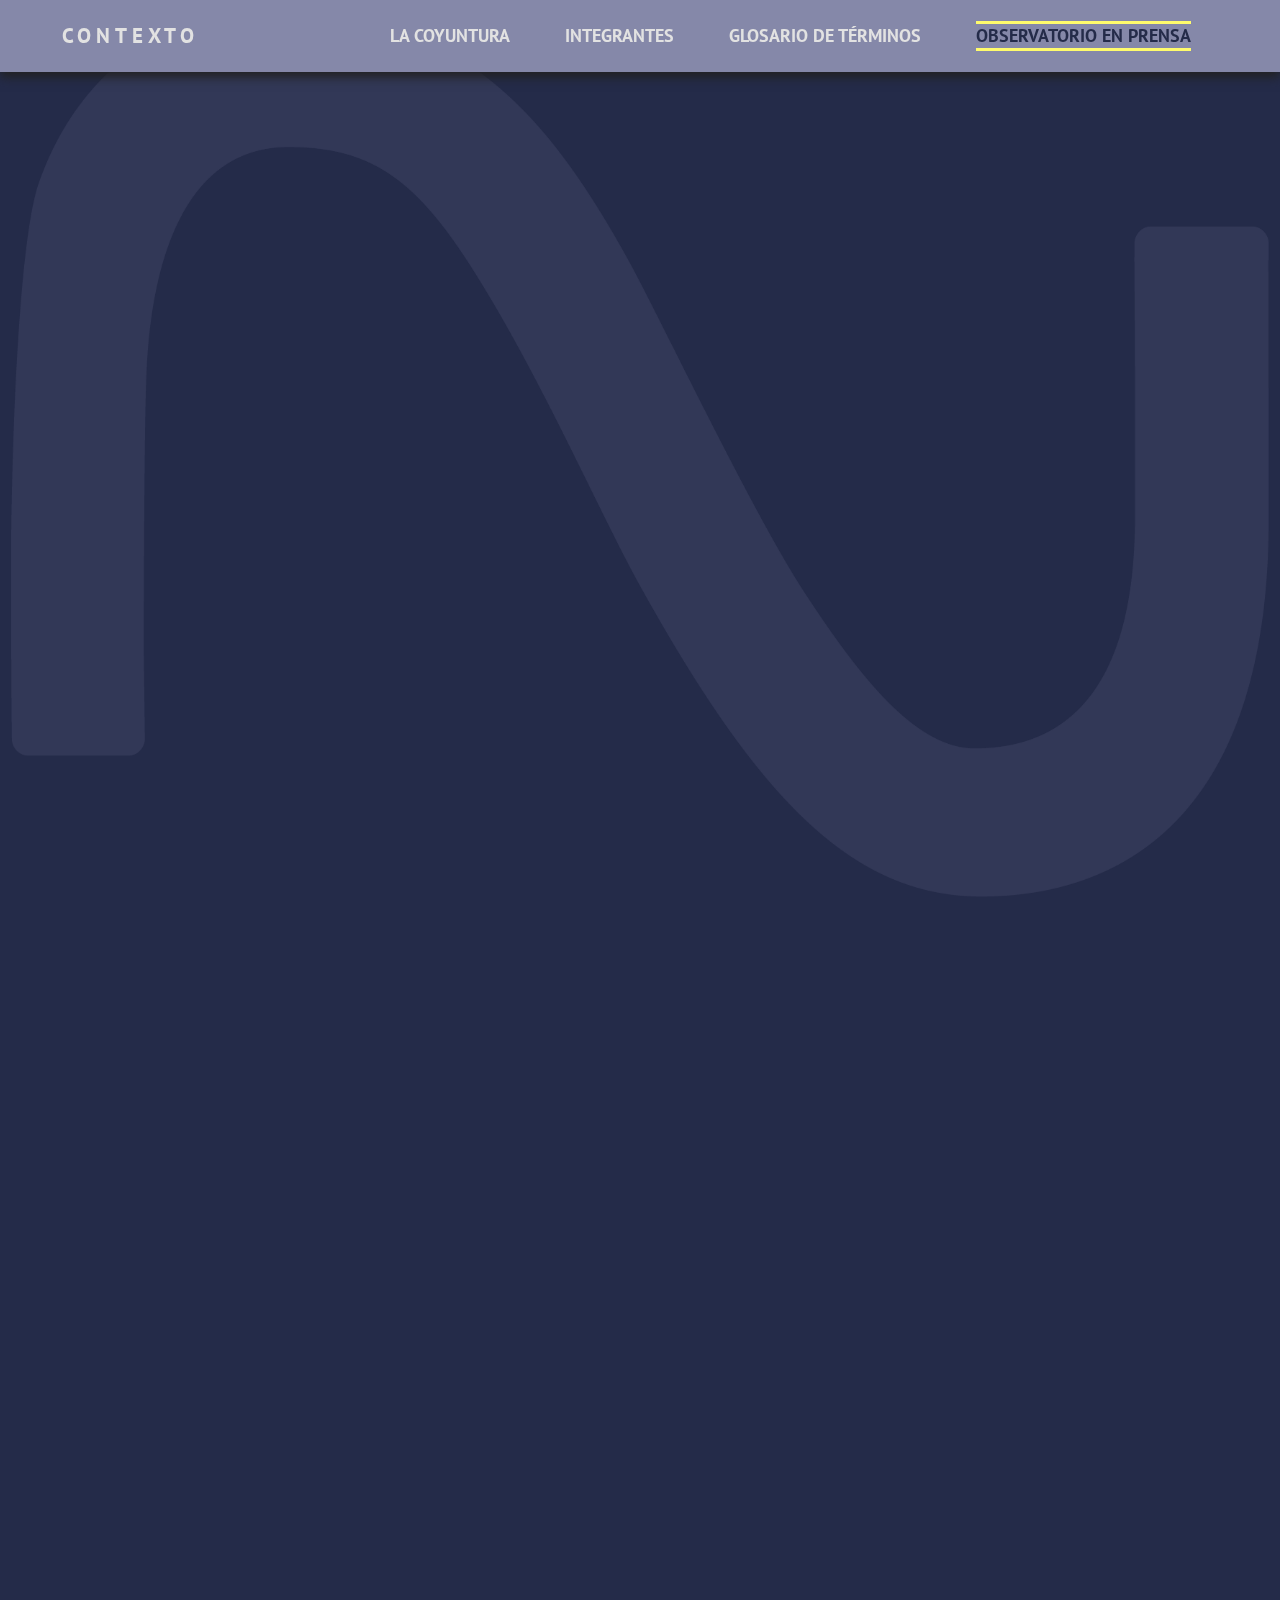
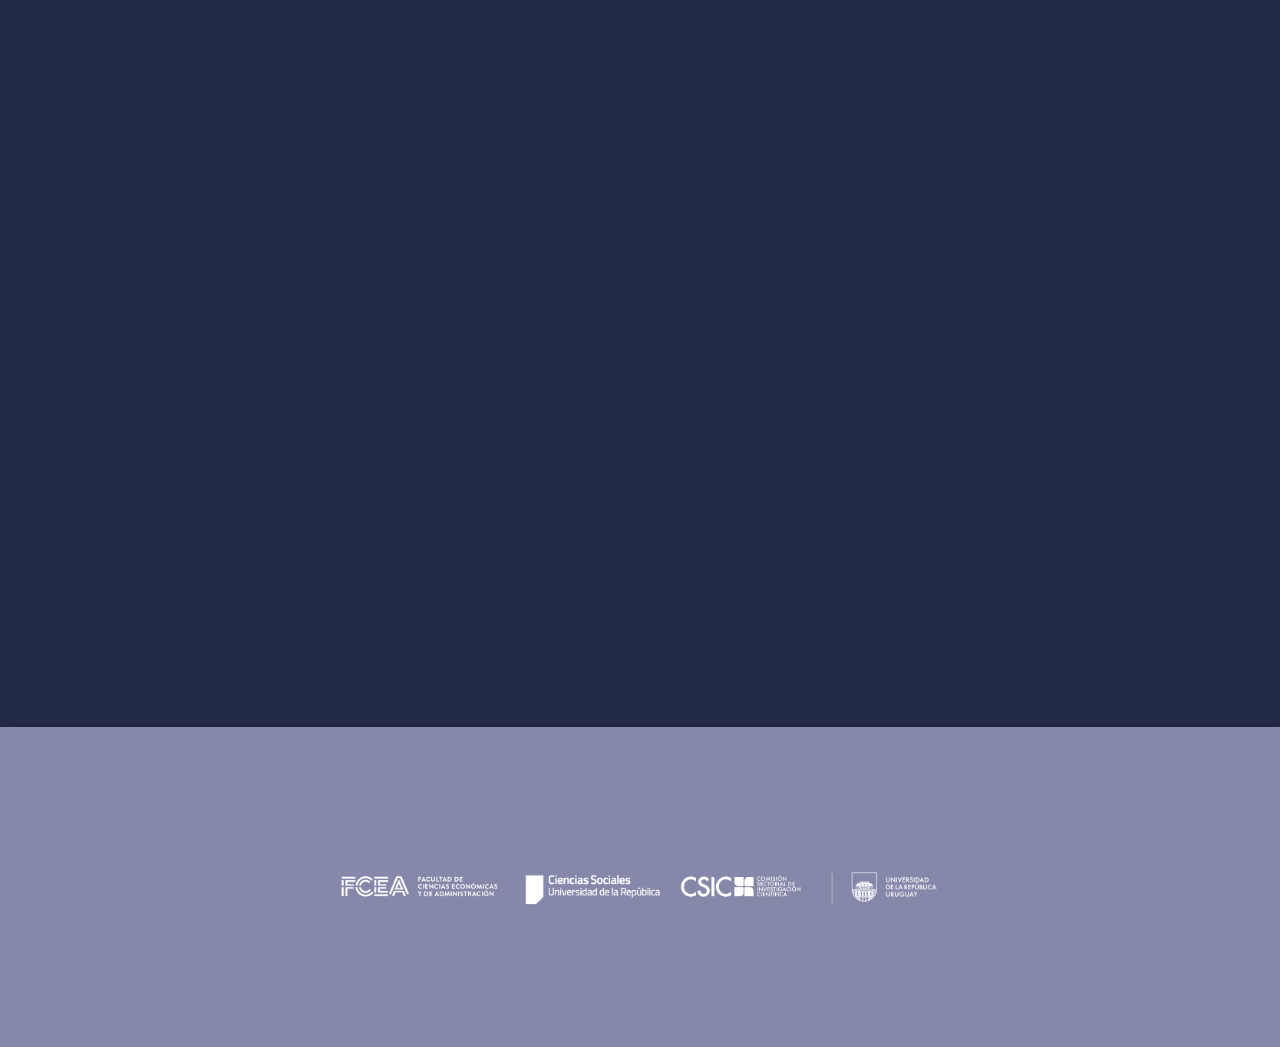
<file: prensa.html>
<!DOCTYPE html>
<html lang="en">
<head>
    <meta charset="UTF-8">
    <meta name="viewport" content="width=device-width, initial-scale=1.0">
    <link rel="preconnect" href="https://fonts.googleapis.com">
    <link rel="preconnect" href="https://fonts.gstatic.com" crossorigin>
    <link href="https://fonts.googleapis.com/css2?family=PT+Sans&display=swap" rel="stylesheet">
    <link rel="preconnect" href="https://fonts.googleapis.com">
    <link rel="preconnect" href="https://fonts.gstatic.com" crossorigin>
    <link href="https://fonts.googleapis.com/css2?family=Josefin+Sans&display=swap" rel="stylesheet">
    <link rel="stylesheet" href="css/styles.css">
    <!-- Google tag (gtag.js) -->
<script async src="https://www.googletagmanager.com/gtag/js?id=G-DT319Y9RQY"></script>
<script>
  window.dataLayer = window.dataLayer || [];
  function gtag(){dataLayer.push(arguments);}
  gtag('js', new Date());

  gtag('config', 'G-DT319Y9RQY');
</script>
    <title>Contexto</title>
</head>
<div class="wrapper">
    <body>
        <nav>
            <div class="logo">
                <h4>Contexto</h4>
            </div>
            <ul class="nav-links bold uppercase">
                <li><a href="index.html">La coyuntura</a></li>
                <li><a href="integrantes.html">Integrantes</a></li>
                <li><a href="glosario.html">Glosario de términos</a></li>
                <li class="current"><a href="prensa.html">Observatorio en prensa</a></li>
            </ul>
            <div class="burger">
                <div class="linea1"></div>
                <div class="linea2"></div>
                <div class="linea3"></div>
            </div>
        </nav>
    <section id="prensa">
        <div class="container prensa fade-in one">
            <h1 class="yellow uppercase text-align">Observatorio en prensa</h1>
            <br>
            <div class="prensa-links">
                <ul class="no-bullet">
                    <li>¿De qué trata “Contexto”?. Entrevista a Gabriela Mordecki sobre el Observatorio en Nada Que Perder de M24</li>
                    <a class="leer-mas" target="_blank" href="https://www.m24.com.uy/de-que-trata-contexto/">escuchar</a>
                    <br>
                    <br>
                    <li>Contexto: nuevo observatorio de coyuntura económica y política de la Udelar que se propone acercar estos temas a la ciudadanía. Entrevista a Gabriela Mordecki y Daniel Chasquetti en Más temprano que tarde de El Espectador</li>
                    <a class="leer-mas" target="_blank" href="https://espectador.com/mastemprano/entrevista/contexto-nuevo-observatorio-de-coyuntura-economica-y-politica-de-la-udelar-que-se-propone-acercar-estos-temas-a-la-ciudadania">escuchar</a>
                    <br>
                    <br>
                    <li>Nota en la diaria. El deterioro de las finanzas públicas y el aporte de las nuevas instituciones fiscales, por Bibiana Lanzilotta</li>
                    <a class="leer-mas" target="_blank" href="https://ladiaria.com.uy/economia/articulo/2023/8/el-deterioro-de-las-finanzas-publicas-y-el-aporte-de-las-nuevas-instituciones-fiscales/#fnref-3">leer</a>
                    <br>
                    <br>
                    <li>Análisis económico del primer semestre 2023. Entrevista a Gabriela Mordecki</li>
                    <a class="leer-mas" target="_blank" href="https://www.youtube.com/watch?v=V_2ek2QuNSA">ver</a>
                    <br>
                    <br>
                    <li>Entrevista a Gabriela Mordecki en Crónicas económicas</li>
                    <a class="leer-mas" target="_blank" href="https://www.cronicas.com.uy/portada/mordecki-el-objetivo-de-la-politica-monetaria-fue-priorizar-los-precios-y-no-la-competitividad/">leer</a>
                    <br>
                    <br>
                    <li>Entrevista a Gabriela Mordecki en el Informativo de Canal 5</li>
                    <a class="leer-mas" target="_blank" href="https://www.youtube.com/watch?v=mvRhgHLIeEA">ver</a>
                    <br>
                    <br>
                    <li>Entrevista a Gabriela Mordecki en La mañana en camino</li>
                    <a class="leer-mas" target="_blank" href="https://www.youtube.com/watch?v=7ADpMhMBRTY">escuchar</a>
                    <br>
                    <br>
                    <li>Nota en la diaria. Cambio de signo en el ajuste cíclico del déficit fiscal, por Bibiana Lanzilotta</li>
                    <a class="leer-mas" target="_blank" href="https://ladiaria.com.uy/economia/articulo/2023/7/cambio-de-signo-en-el-ajuste-ciclico-del-deficit-fiscal/">leer</a>
                    <br>
                    <br>
                    <li>Columna semanal de Daniel Chasquetti en Más temprano que tarde</li>
                    <a class="leer-mas" target="_blank" href="https://espectador.com/mastemprano/cuestionpolitica">escuchar</a>
                    <br>
                    <br>
                    <li>Columnas de Gabriela Mordecki en La mañana en Camino</li>
                    <a class="leer-mas" target="_blank" href="https://www.youtube.com/playlist?list=PLzrmHBB30maD-cHV9s8oh441Oy3XLEh8F">escuchar</a>
                    <br>
                    <br>
                    <li>Cambio de signo en el ajuste cíclico del déficit fiscal, de Bibiana Lanzilotta</li>
                    <a class="leer-mas" target="_blank" href="https://ladiaria.com.uy/economia/articulo/2023/7/cambio-de-signo-en-el-ajuste-ciclico-del-deficit-fiscal/">leer</a>
                    <br>
                    <br>
                </ul>
            </div>
            
        </div>
    </section>
    <footer id="footer" class="flex-mid">
        <div class="container">
            <div class="logos">
                <img src="assets/img/logos_FCEA-FCS-Udelar.png" alt="">
            </div>
            
        </div>
    </footer>
        <script src="js/main.js"></script>
    </body>
</div>

</html>
</file>
<file: css/styles.css>
/*====================================*/
/* RESET CSS */
/*====================================*/
/* Box sizing rules */
*,
*::before,
*::after {
  box-sizing: border-box;
  font-family: 'PT Sans', sans-serif;
}

/* Remove default margin */
body,
h1,
h2,
h3,
h4,
p,
figure,
blockquote,
dl,
dd {
  margin: 0;
}
@keyframes fade-in {
    from {
      opacity: 0;
    }
    to {
      opacity: 1;
    }
  }
@keyframes fade-out{
    from{
        opacity:1;
    }
    to{
        opacity:0;
    }
}

/***** Global Slide *****/
.slide-right, .slide-left {
  width:100%;
  }
  
  /***** Slide Right *****/
  .slide-right {
    animation: 1s slide-right;
  }
  @keyframes slide-right {
    from {
      margin-left: -100%;
    }
    to {
      margin-left: 0%;
    }
  }
  
  /***** Slide Left *****/
  .slide-left {
    animation: 1s slide-left;
  }
  @keyframes slide-left {
    from {
      margin-left: 100%;
    }
    to {
      margin-left: 0%;
    }
  }
  

/* Remove list styles on ul, ol elements with a list role, which suggests default styling will be removed */
ul[role='list'],
ol[role='list'] {
  list-style: none;
}

/* Set core root defaults */
html{
    scroll-behavior: smooth;
  }
html:focus-within {
  scroll-behavior: smooth;
}

/* Set core body defaults */
body {
  min-height: 100vh;
  text-rendering: optimizeSpeed;
  line-height: 1.7;
  font-size:18px;
}

/* A elements that don't have a class get default styles */
a:not([class]) {
  text-decoration-skip-ink: auto;
}

/* Make images easier to work with */
img,
picture {
  max-width: 100%;
  display: block;
}

/* Inherit fonts for inputs and buttons */
input,
button,
textarea,
select {
  font: inherit;
}

/* Remove all animations, transitions and smooth scroll for people that prefer not to see them */
@media (prefers-reduced-motion: reduce) {
  html:focus-within {
  scroll-behavior: auto;
  }
  
  *,
  *::before,
  *::after {
    animation-duration: 0.01ms !important;
    animation-iteration-count: 1 !important;
    transition-duration: 0.01ms !important;
    scroll-behavior: auto !important;
  }
}
a{
  text-decoration: none;
  
}


/*===============================================================*/
/*====UTILITY CLASSES==================*/

.flex{
  display:flex;
  gap: var(--gap, 2rem);
}

.flex-mid{
  display: flex;
  align-items: center;
  justify-content: center;
}

.grid{
  display:grid;
  gap: var(--gap, 1rem);
}
.sr-only {
  position: absolute; 
  width: 1px;
  height: 1px;
  padding: 0;
  margin: -1px; 
  overflow: hidden;
  clip: rect(0, 0, 0, 0);
  white-space: nowrap; /* added line */
  border: 0;
  }

.container {
  margin: 0 auto;
  width: 60%;
}

.fade-out{
  animation: fade-out .5s;
  opacity: 0;
}

.fade-in {
  animation: fade-in .5s;
  }

  .blue{
    color:#242B49;
  }

  .yellow{
    color:#fffb6c;
    font-weight: bold;
  }
  .light{
    font-weight: 300;
  }

  .regular{
    font-weight: 500;
  }

  .medium{
    font-weight: 600;
  }

  .bold{
    font-weight: 800;
  }

  .uppercase{
    text-transform: uppercase;
    font-family: 'Josefin Sans', sans-serif;
  }
  .text-align{
    text-align: center;
    font-size:3rem;
  }

  .bc-1{
    background-color: #fff;
    color:#242B49;
  }

  .bc-2{
    background-color:#242B49;
    color:#fff;
  }

  .bc-3{
    background-color: #8588A9;
    color:#fff;
  }

  .bc-4{
    background-color: #CBC9E5;
    color:#242B49;
  }
/*=======================================================*/

/*Primary header*/
/*==============*/
body{
  
  font-size: 18px;
}

nav{
  position:fixed;
  width:100%;
  display:flex;
  justify-content: space-around;
  align-items: center;
  z-index: 50;
  min-height: 8vh;
  box-shadow: 0px 5px 10px 0px #222;
  background-color: #8588A9;
}

.logo{
  color:rgb(226, 226, 226);
  text-transform: uppercase;
  letter-spacing: .3rem;
  font-size: 1.3rem;
}

.nav-links{
  display: flex;
  font-family: 'Josefin Sans', sans-serif;
  justify-content: space-around;
  align-items: center;
  margin:0;
  width:70%;
}

.nav-links *{
  box-sizing: border-box;
  transition: all 0.35s ease;
}

.nav-links li{
  list-style: outside none none;
  padding: .5rem;
  display: inline-block;
}


.nav-links a{
  color:rgb(226, 226, 226);
  text-decoration: none; 
  position:relative;
  display: inline-block;
}

.burger{
  display:none;
}

.burger div{
  width:25px;
  height: 5px;
  background-color:rgb(226, 226, 226);
  margin:5px;
  transition: all 0.3s ease;
}

.nav-links a:before,
.nav-links a:after{
  height: 3px;
  position: absolute;
  content: '';
  -webkit-transition: all 0.35s ease;
  transition: all 0.35s ease;
  background-color: #fffb6c;
  width: 0;
}

.nav-links a:before {
  top: 0;
  left: 0;
}

.nav-links a:after {
  bottom: 0;
  right: 0;
}

.nav-links a:hover,
.nav-links .current a {
  color: #242B49;
}
.nav-links a:hover:before,
.nav-links .current a:before,
.nav-links a:hover:after,
.nav-links .current a:after {
  width: 100%;
}

/*Navbar hover*/

/*==========*/


/*==========================================*/

/*======================PARALLAX BODY=======================*/

.wrapper {
  position:relative;
  /* The image used */
  background-image: url(../assets/img/contexto_overlay_b.png);
  background-color: #242B49;
  overflow-x: hidden;
  z-index: 0;
  /* Create the parallax scrolling effect */
  background-attachment: fixed;
  background-position: center;
  background-repeat: no-repeat;
  background-size: cover;
}

/*======================================================*/

/*=====HERO======================================*/

.hero{
  display:grid;
  grid-template-columns: 1fr 1fr;
  gap: var(--gap, 1rem);
  min-height: 100vh;
  
  align-items: center;
}

.box{
  font-size: 1.2rem;
  color: #fff;
  padding: 2rem;
  margin-inline: 4rem;
  background-color: rgb(34, 34, 34, .15);
  border-radius: 20px;
}

.media-element{
  border-radius: 5px;
  box-shadow: rgba(50, 50, 93, 0.25) 0px 13px 27px -5px, rgba(0, 0, 0, 0.3) 0px 8px 16px -8px;
  cursor: pointer;
}

.mostrarBtn{
  display: block;
  width: 250px;
  height: 50px;
  margin-top:3rem;
  line-height: 46px;
  text-decoration: none;
  text-align: center;
  border-radius: 20px;
  border: 3px solid #fffb6c;
  color: #fffb6c;
  font-size: 20px;
  position: relative;
  overflow: hidden;
  background: transparent;
  text-transform: uppercase;
  transition: all .2s;
  cursor:pointer;
  z-index: 3;
}

.leer-mas{
  display: block;
  width: 100px;
  height: 50px;
  margin-top:1rem;
  line-height: 46px;
  text-decoration: none;
  text-align: center;
  border-radius: 20px;
  border: 3px solid #fffb6c;
  color: #fffb6c;
  font-size: 15px;
  position: relative;
  overflow: hidden;
  background: transparent;
  text-transform: uppercase;
  transition: all .2s;
  cursor:pointer;
  z-index: 3;
}

.btn-pdf, .btn-pdf-2{
  display: block;
  width: 250px;
  height: 50px;
  margin-top:3rem;
  line-height: 46px;
  text-decoration: none;
  text-align: center;
  border-radius: 20px;
  border: 3px solid #fffb6c;
  color: #242B49;
  font-size: 20px;
  position: relative;
  overflow: hidden;
  background: transparent;
  text-transform: uppercase;
  transition: all .2s;
  cursor:pointer;
  z-index: 3;
}

.btn-pdf:active{
  background: #fffb6c;
}

.mostrarBtn:before,
.mostrarBtn:after,
.btn-pdf:after,
.btn-pdf:before,
.btn-pdf-2:after,
.btn-pdf-2:before,
.leer-mas:before,
.leer-mas:after{
  position: absolute;
  content: "";
  width: 100%;
  height: 100%;
  top: -100%;
  left: 0;
  background: #fffb6c;
  z-index: -1;
  transition: all .2s;
}

.mostrarBtn:before,
.btn-pdf:before,
.btn-pdf-2:before,
.leer-mas:before{
  opacity: .5;
}

.mostrarBtn:after,
.btn-pdf:after,
.btn-pdf-2:after,
.leer-mas:after{
  transition-delay: .15s;
}

.mostrarBtn:hover,
.btn-pdf:hover,
.btn-pdf-2:hover,
.leer-mas:hover{
  color: #242B49;
}

.mostrarBtn:hover:before,
.mostrarBtn:hover:after,
.btn-pdf:hover:before,
.btn-pdf:hover:after,
.btn-pdf-2:hover:before,
.btn-pdf-2:hover:after,
.leer-mas:hover:before,
.leer-mas:hover:after{
  top: 0;
}
/*======clases que cambian con el JS==============*/

.hero-texto{
  display:grid;
  grid-template-columns: 1fr;
}

.texto-adicional-show{
  display:block;
}

.texto-adicional-full{
  display:block !important;
  background-color: #CBC9E5;
  color: #242B49;
  box-shadow: -1px 22px 29px -20px rgba(0,0,0,0.32);
  padding: 2rem;
  font-size: 1.2rem;
  border-radius: 0 0 20px 20px;
}

#info{
  margin-bottom:2rem;
}

.contexto-logo-mid{
  margin:0 auto;
  display: flex;
  justify-content: center;
  align-items: center;
}

.box-1{
  color: #242B49;
  background-color: #CBC9E5;
  width: 60%;
  border-radius: 0;
  margin: 0 auto;
  padding: 2rem 2rem 0 2rem;
  border-radius: 20px 20px 0 0;
}

@keyframes slideaway {
  from { display: block; }
  to { transform: translateX(800px); opacity: 0; transition: 1s;}
}

.active{
  animation: scale-display .3s;
  display: block;
}

.out{
  animation: scale-display--reversed .3s;
  animation-fill-mode:forwards;
  display: block;
}

@keyframes scale-display {
	0% {
		opacity: 0;
		transform: scale(0);
    -webkit-transform: scale(0);
	}

	100% {
		opacity: 1;
		transform: scale(1);
    -webkit-transform: scale(1);
	}
}

@keyframes scale-display--reversed {
	0% {
		display: inline-flex;
		opacity: 1;
		transform: scale(1);
		-webkit-transform: scale(1);
	}
	99% {
		display: inline-flex;
		opacity: 0;
		transform: scale(0);
		-webkit-transform: scale(0);
	}
	100% {
		display: none;
		opacity: 0;
		transform: scale(0);
		-webkit-transform: scale(0);
	}
}

/*KEYFRAMES FADE IN ON LOAD*/

@-webkit-keyframes fadeIn {
  from {
    opacity: 0;
  }
  to {
    opacity: 1;
  }
}

@-moz-keyframes fadeIn {
  from {
    opacity: 0;
  }
  to {
    opacity: 1;
  }
}

@keyframes fadeIn {
  from {
    opacity: 0;
  }
  to {
    opacity: 1;
  }
}

.fade-in {
  opacity: 0;
  /* make things invisible upon start */
  -webkit-animation: fadeIn ease-in 1;
  /* call our keyframe named fadeIn, use animattion ease-in and repeat it only 1 time */
  -moz-animation: fadeIn ease-in 1;
  animation: fadeIn ease-in 1;
  -webkit-animation-fill-mode: forwards;
  /* this makes sure that after animation is done we remain at the last keyframe value (opacity: 1)*/
  -moz-animation-fill-mode: forwards;
  animation-fill-mode: forwards;
  -webkit-animation-duration: 1s;
  -moz-animation-duration: 1s;
  animation-duration: 1s;
}

.fade-in.one {
  -webkit-animation-delay: 0.1s;
  -moz-animation-delay: 0.1s;
  animation-delay: 0.1s;
}

.fade-in.two {
  -webkit-animation-delay: 0.3s;
  -moz-animation-delay: 0.3s;
  animation-delay: 0.3s;
}

.fade-in.three {
  -webkit-animation-delay: 0.7s;
  -moz-animation-delay: 0.7;
  animation-delay: 0.7s;
}

/*---make a basic box ---*/

/*==============================*/

/*===================================================*/
/*===================INFORMES===============================*/

.informes{
  display: grid;
  grid-template-columns: repeat(5, 200px);
  grid-template-rows: repeat(4, 200px);
  max-width: 90vw;
  align-items: center;
  justify-content: center;
  margin: 0 auto;
  background: #8588a9;
  box-shadow: -1px 22px 29px -20px rgba(0,0,0,0.32);  
}

.informes-2{
  display: grid;
  grid-template-columns: repeat(5, 200px);
  grid-template-rows: repeat(4, 200px);
  max-width: 90vw;
  align-items: center;
  justify-content: center;
  margin: 0 auto;  
  padding-bottom: 5rem;
}

.square{
  grid-column: 2 / 4;
  width: 600px;
  height: 500px;
  background-color: #E2B833;
  align-self: center;
}

.container-reel, .info-reel, .square, .info-reel-2{
  grid-row: 2 / 4;
}

.container-reel{
  grid-column: 1 / 3;
  z-index: 3;
  grid-row: 2 / 4;
  padding: 2rem;
}

.container-reel-2{
  grid-column: 4 / 6;
  z-index: 3;
  grid-row: 4 / 2;
  padding: 1rem;
  border: 2px solid #fffb6c;
  border-radius: 20px;
}

.container-reel-2 video{
  box-shadow: -1px 22px 29px -20px rgba(0,0,0,0.32);
}

.info-reel{
  grid-column: 3 / 6;
  /* grid-row: 1 / 5; */
  z-index: 2;
  align-self: center;
  padding: 4rem;
  background-color: #fff;
  /* box-shadow: 0px 10px 10px 0px rgba(0, 0, 0, 0.5); */
  box-shadow: -1px 22px 29px -20px rgba(0,0,0,0.32);
}
.info-reel-2{
  grid-column: 1 / 4;
  z-index: 2;
  align-self: center;
  padding: 4rem;
  color:#fff;
}


.img-reel{
    border-radius: 3%;
}

footer{
    display:block;
    font-size:100%;
}

#footer {
  position:relative;
  list-style: none;
  height: 20rem;
  background-color: #8588A9;
  color: #aaa;
  box-shadow: 5px 5px 10px black;
  text-align: center;
  z-index:10;
}
.logos{
    display:flex;
    justify-content: center;
}
.logos img{
    width:80%;
}

/*=====================================================*/
/*====================================Texto informe=========================*/
.sintesis{
    background-color: #CBC9E5;
    padding:5rem 20rem 5rem 20rem;
}
.diagonal-box-informe {
  position: relative;
  height: auto;
  padding-top:3rem; 
  isolation:isolate;  
}

.diagonal-box-informe::before{
  content:'';
  position:absolute;
  background-color: #CBC9E5;
  inset:0;
  transform: skewY(-3deg);
  z-index:-1;
} 

/*===================================================*/

/*===============GLOSARIO================================*/
#glosario{
    padding-block:10rem;
}

.accordion {
    width: 60%;
    margin: 0 auto;
    color: #242B49;
    background-color: #EDD694;
    padding: 2rem 2rem 2rem 2rem;
    border-radius: 20px;
    box-shadow: -1px 22px 29px -20px rgba(0,0,0,0.32);
  }

  .accordion h1{
    font-size:2rem;
    padding:2rem 0 2rem 0;
  }
  .accordion-content {
    display: grid;
    grid-template-rows: 0fr;
    transition: grid-template-rows 500ms;
  }
  
  .accordion-content[aria-hidden="false"] {
    grid-template-rows: 1fr;
  }
  
  .accordion-content > div {
    overflow: hidden;
  }
  .accordion-panel {
    padding: 1rem;
    border: 1px solid;
    cursor: pointer;
  }
  
  .accordion h2 {
    position: relative;
    font-size: 1.2rem;
  }
  
  .accordion-trigger {
    background: transparent;
    border: 0;
    padding:0;
    font: inherit;
    color: inherit;
  }

  .accordion-trigger-long{
    background: transparent;
    border: 0;
    padding:0;
    font: inherit;
    color: inherit;
  }
  
  .accordion-trigger-long::before,
  .accordion-trigger-long::after {
    position: absolute;
    right: 0em;
    content: "";
    display: block;
    width: 1em;
    height: 5px;
    background: currentcolor;
    transition: transform 500ms;
  }
  
  
  .accordion-trigger-long::after {
    rotate: 90deg;
    translate: 0 -2rem;
  }
  
  .accordion-trigger-long[aria-expanded="true"]::before,
  .accordion-trigger-long[aria-expanded="true"]::after {
    transform: rotate(45deg);
  }
    

  .accordion-trigger::before,
  .accordion-trigger::after {
    position: absolute;
    right: 0em;
    content: "";
    display: block;
    width: 1em;
    height: 5px;
    background: currentcolor;
    transition: transform 500ms;
  }
  
  .accordion-trigger::after {
    rotate: 90deg;
    translate: 0 -2rem;
  }
  
  .accordion-trigger[aria-expanded="true"]::before,
  .accordion-trigger[aria-expanded="true"]::after {
    transform: rotate(45deg);
  }
/*Otro acordeón*/

.accordion dl,
.accordion-list {
  border: 1px solid;
  color: #242B49;
}

.accordion dl:after,
.accordion-list:after {
  content: "";
  display: block;
  height: 1em;
  width: 100%;
  filter: brightness(85%);
}

.accordion dt{
  border: 1px solid;
  color: #242B49;
}

.accordion dd,
.accordion__panel {
  background-color: #EDD694;
  font-size: 1em;
  line-height: 1.5em;
}

.accordion p {
  padding: 1em 2em;
}

.accordion {
  position: relative;
  background-color: #EDD694;
}

.accordionTitle,
.accordion__Heading {
  background-color: #EDD694;
  font-weight: 700;
  font-size: 1.2rem;
  padding: 1rem;
  display: block;
  text-decoration: none;
  color: #242B49;
  transition: background-color 0.5s ease-in-out;
  
}

.accordionTitle:before,
.accordion__Heading:before {
  content: "+";
  font-size: 1.8rem;
  line-height: 0.5em;
  float: right;
  transition: transform 0.3s ease-in-out;
}

.accordionTitle:hover,
.accordion__Heading:hover {
  filter: brightness(85%);
}

.accordionTitleActive,
.accordionTitle.is-expanded,
.accordion__HeadingActive,
.accordion__Heading.is-expanded {
  filter: brightness(85%);
}

.accordionTitleActive:before,
.accordionTitle.is-expanded:before,
.accordion__HeadingActive:before,
.accordion__Heading.is-expanded:before {
  transform: rotate(-225deg);
}

.accordionItem {
  height: auto;
  overflow: hidden;
  /* SHAME: magic number to allow the accordion to animate */
  max-height: 50em;
  transition: max-height 1s;

  @media screen and (min-width: 48em) {
    max-height: 15em;
    transition: max-height 0.5s;
  }
}

.accordionItem.is-collapsed {
  max-height: 0;
}

.no-js .accordionItem.is-collapsed {
  max-height: auto;
}

.animateIn {
  animation: accordionIn 0.45s normal ease-in-out both 1;
}

.animateOut {
  animation: accordionOut 0.45s alternate ease-in-out both 1;
}

@keyframes accordionIn {
  0% {
    opacity: 0;
    transform: scale(0.9) rotateX(-60deg);
    transform-origin: 50% 0;
  }
  100% {
    opacity: 1;
    transform: scale(1);
  }
}

@keyframes accordionOut {
  0% {
    opacity: 1;
    transform: scale(1);
  }
  100% {
    opacity: 0;
    transform: scale(0.9) rotateX(-60deg);
  }
}

/*=========================================================*/
  
/*=========================================================*/

/*=========================INTEGRANTES================================*/

#intro-integrantes, #prensa{
  position: relative;
  padding-top:8vh;
  margin:0;
  color:#fff;
}

.intro-integrantes{
  padding:2rem 2rem 10rem 2rem;
  font-size: 1.3rem;
}

#intro-integrantes::after{
  content:'';
  position:absolute;
  inset:0;
  transform: skewY(-5deg);
  z-index:-1;
}

.todos-integrantes{
  background-color: #8588A9;
  margin:0;
}

.todos-integrantes h2{
  position:relative;
  font-size: 1.9rem;
  letter-spacing: 0.1em;
  text-transform: uppercase;
  padding: 2rem 0 2rem 0;
}

.integrante{
  position:relative;
  display:flex;
  align-items: center;
  padding: 2em 0 2em 0;
  margin: 0 auto;
  overflow: hidden;
  z-index: 10;
}

.diagonal-box-1 {
  position: relative;
  height: auto;
  padding-block:3rem;    
  isolation: isolate;
  z-index:10;
}

.diagonal-box-1::after{
  content:'';
  position:absolute;
  background-color: #ffff;
  
  inset:0;
  transform: skewY(-4deg);
  z-index:-1;
} 

.diagonal-box-1::before{
  content:'';
  position:absolute;
  background-color: #cbc9e5;
  box-shadow: inset 0 -1px 0 0 #8588a9, 0 1px 0 0 #8588a9;
  inset:0;
  transform: skewY(5deg);
  z-index:-1;
} 

.diagonal-box-2 {
  position: relative;
  height: auto;
  padding-block:3rem; 
  isolation:isolate;  
  z-index:10;
}

.diagonal-box-2::after{
  content:'';
  position:absolute;
  background-color: #8588A9;
  inset:0;
  transform: skewY(4deg);
  z-index:-1;
} 

.diagonal-box-2::before{
  content:'';
  position:absolute;
  background-color: #ffff;
  box-shadow: inset 0 -1px 0 0 #242b49, 0 1px 0 0 #242b49;
  inset:0;
  transform: skewY(-5deg);
  z-index:-1;
} 

.diagonal-box-3 {
  position: relative;
  height: auto;
  padding-block:3rem;    
  isolation: isolate;
  z-index:10;
}

.diagonal-box-3::after{
  content:'';
  position:absolute;
  background-color:#8588A9;
  inset:0;
  transform: skewY(5deg);
  z-index:-1;
} 

.diagonal-box-3::before{
  content:'';
  position:absolute;
  background-color: #242b49;
  box-shadow: inset 0 -1px 0 0 #242b49, 0 85px 0 0 #242b49;
  inset:0;
  transform: skewY(-5deg);
  z-index:0;
} 

.diagonal-box-4 {
  position: relative;
  height: auto;
  padding-block:3rem;    
  isolation: isolate;
  z-index:10;
}

.diagonal-box-4::after{
  content:'';
  position:absolute;
  background-color:#CBC9E5;
  box-shadow: inset 0 -1px 0 0 #cbc9e5, 0 1px 0 0 #cbc9e5;
  inset:0;
  transform: skewY(5deg);
  z-index:0;
} 

.diagonal-box-4::before{
  content:'';
  position:absolute;
  background-color: #242b49;
  box-shadow: inset 0 -1px 0 0 #242b49, 0 1px 0 0 #242b49;
  inset:0;
  transform: skewY(-5deg);
  z-index:0;
} 

.diagonal-box-top{
  position: relative;
  height: auto;
  padding-block:3rem;    
  isolation: isolate;
  z-index:10;
}

.diagonal-box-top::after{
  content:'';
  position:absolute;
  background-color:#cbc9e5;
  box-shadow: inset 0 -1px 0 0 #cbc9e5, 0 1px 0 0 #cbc9e5;
  inset:0;
  z-index:-1;
}

.diagonal-box-bottom{
  position: relative;
  height: auto;
  padding-block:3rem;    
  isolation: isolate;
  z-index:10;
}

.diagonal-box-bottom:before{
  content:'';
  position:absolute;
  background-color:#242b49;
  box-shadow: inset 0 -1px 0 0 #cbc9e5, 0 1px 0 0 #cbc9e5;
  transform: skewY(-5deg);
  inset:0;
  z-index:-1;
}

.content {
  margin-top: -5vw;
  background-image: linear-gradient(135deg, #777, #111);
}

.content {
  max-width: 50em;
  margin: 0 auto;
  position: relative;
}
.colaboradores{
  display: flex;
  flex-direction: column;
  margin:0 auto;
}

.intro-integrantes h1{
  font-size: 3rem;
  text-align: center;
}

.estilo-1{
  flex-direction: row;
}


.descripcion-integrante{
  flex:1;
  padding:1rem;
}

h3.nombre{
  letter-spacing: 0.1em;
  margin: 0 0 1em 0;
  text-transform: uppercase;
  border-bottom: solid 2px rgba(255, 251, 108, .75);
  padding-bottom:2rem;
}

.estilo-2{
  flex-direction: row;
}

.integrante img {
  width: 250px; /* Ajusta el tamaño según tus necesidades */
  height: 250px;
  border: 2px solid #fffb6c;
  border-radius: 50%; /* Hace la imagen redonda */
  object-fit: cover; /* Asegura que la imagen se ajuste al tamaño de la caja */
  margin-right: 2rem; /* Añade espacio entre la imagen y el texto */
}

/*=====================PRENSA=================================*/

.prensa-links{
  display: flex;
  flex-direction: column;
  align-items: center;
  justify-content: center;
  font-size:1.3rem;
}

.prensa{
  padding-top:2rem;
}

.no-bullet{
  list-style: none;
}

/*==========================================================*/

/*==========================================================*/

/*=======================media queries=======================*/

@media screen and (max-width:768px){
  body{
    overflow-x: hidden;
    font-size: 1rem;
}
.container{
  width:80%;
}
.text-align{
  font-size: 2rem;
  margin-top: 2rem;
}
.nav-links{
    display:flex;
    flex-direction: column;
    align-items: flex-start;
    position:absolute;
    right: 0px;
    height:92vh;
    top:8vh;
    background-color: #8588A9;
    width:50%;
    transform: translateX(100%);
    transition: transform 0.5s ease-in
}
.nav-links li{
    opacity:0;
}
.burger{
    display:block;
    cursor:pointer;
}
.nav-active{
    transform: translateX(0%);
}

@keyframes navLinkFade{
    from{
        opacity:0;
        transform: translateX(50px);
    }
    to{
        opacity:1;
        transform: translateX(0px);
    }
}

.toggle .linea1{
    transform: rotate(-45deg) translate(-8px, 6px);
}
.toggle .linea2{
    opacity:0;
}
.toggle .linea3{
    transform: rotate(45deg) translate(-8px, -6px);
}

.hero{
    display:grid;
    grid-template-columns: 1fr;
}
.mostrarBtn{
  width:200px;
}
.contexto-logo{
    padding-top: 6rem;
}
.texto-adicional-full {
  font-size: 1rem;
}
.box-1{
  font-size:1rem;
  width:80%;
}

.informes, .informes-2{
  display: grid;
  grid-template-columns: 1fr;
  grid-template-rows: auto;
  max-width: 100%;
  margin: 0 auto;
  
}
.container-reel, .container-reel-2{
  display: grid;
  grid-row: 1;
  grid-column: 1 / 3;
  align-items: center;
  justify-content: center;
  overflow: hidden;
  padding: 1rem;
  width: 100%;
  }
  .info-reel, .info-reel-2 {
    padding: 1rem;
    grid-column: 1;
    display: flex;
    align-items: center;
}
.text-reel-2{
  padding:3rem;
}
  .square{
    display:none;
  }

  .sintesis{
    padding:4rem;
  }
  
.box{
    font-size:1rem;
    margin:0 auto;
}
.intro-integrantes{
  font-size: 1rem;
}
  .integrante{
    flex-direction: column;
    width:80%;
  }
  .integrante img {
    margin:0;
  }

  .intro-integrantes h1 {
    font-size: 2rem;
    text-align: center;
    margin-top:2rem;
}

.colaboradores{
  width:80%;
}
.accordion-trigger-long::after {
  rotate: 90deg;
  translate: 0 -4rem;
}
.accordion-trigger-longer::after {
  rotate: 90deg;
  translate: 0 -6rem;
}

  #footer{
    height: 10rem;
  }
  .logos img{
    width:100%;
}
.accordion{
  width:80%;
}
}
    /*======FOOTER==========*/
</file>
